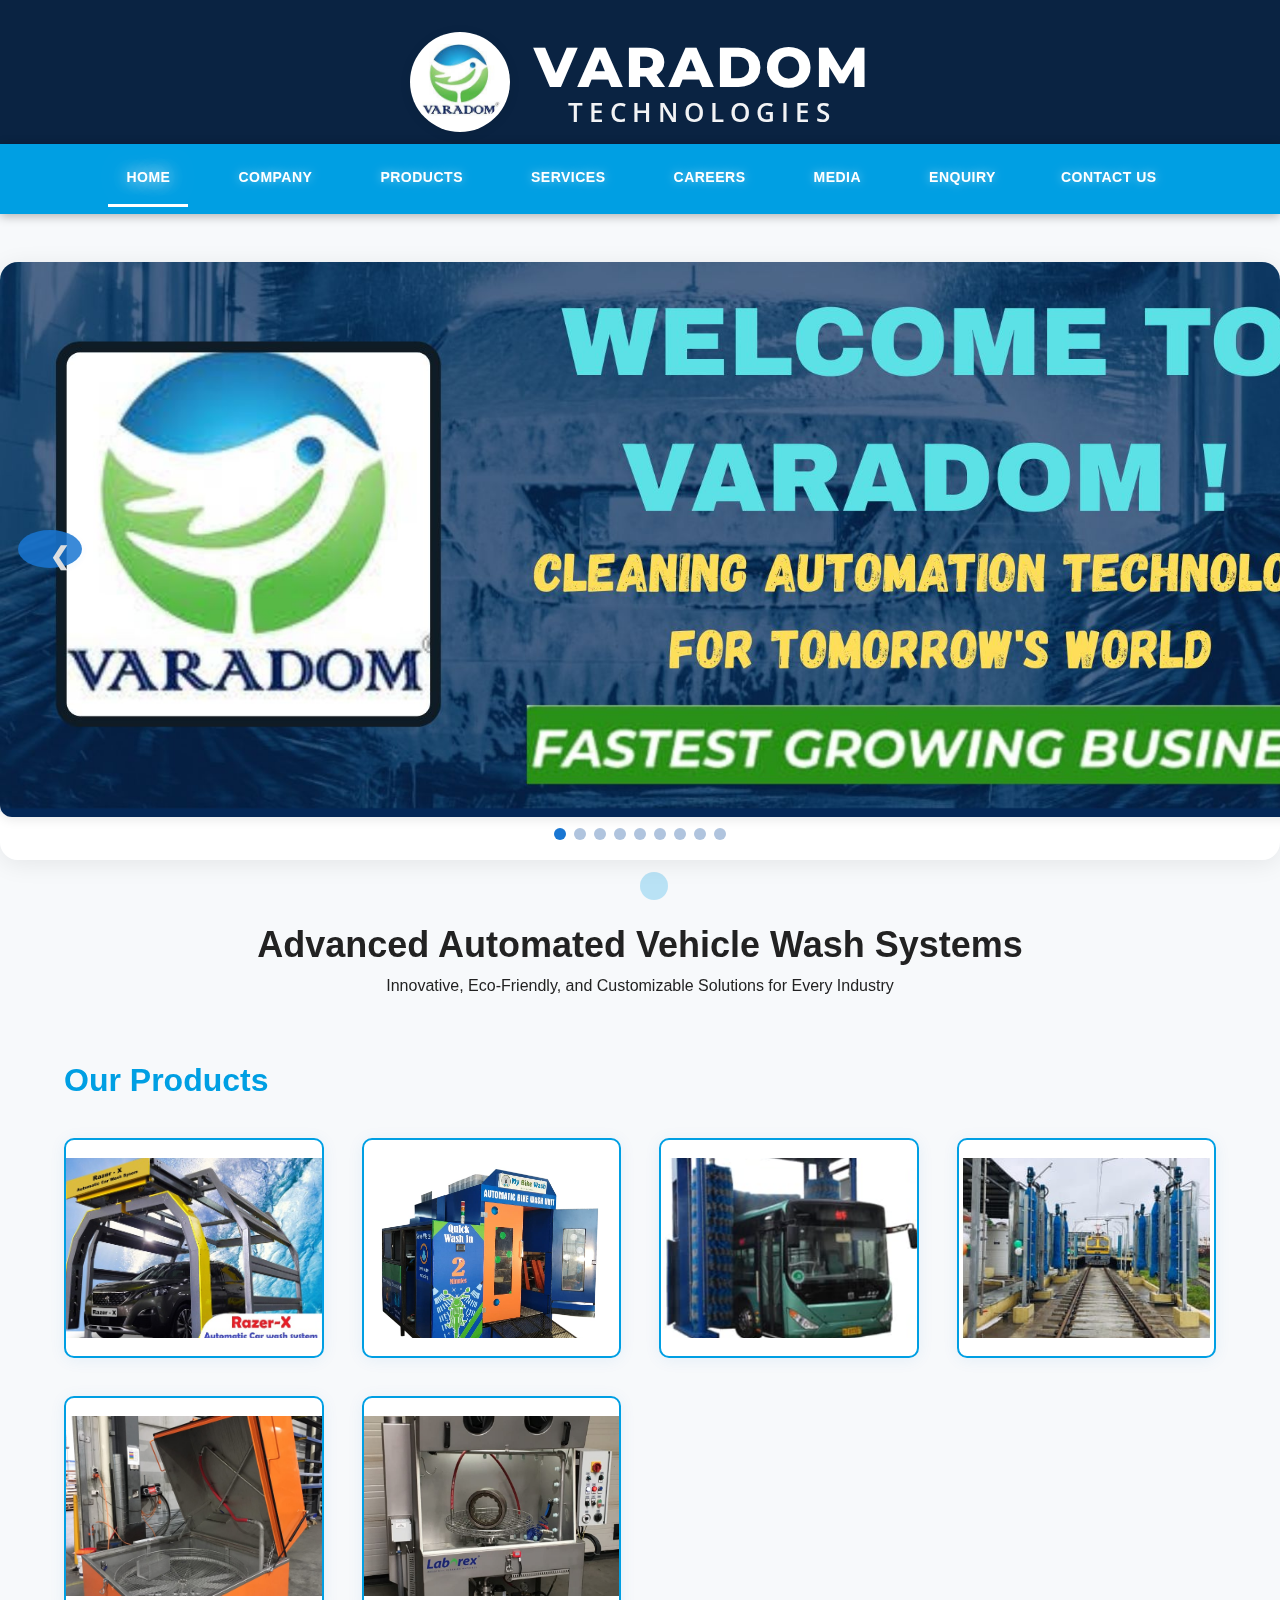
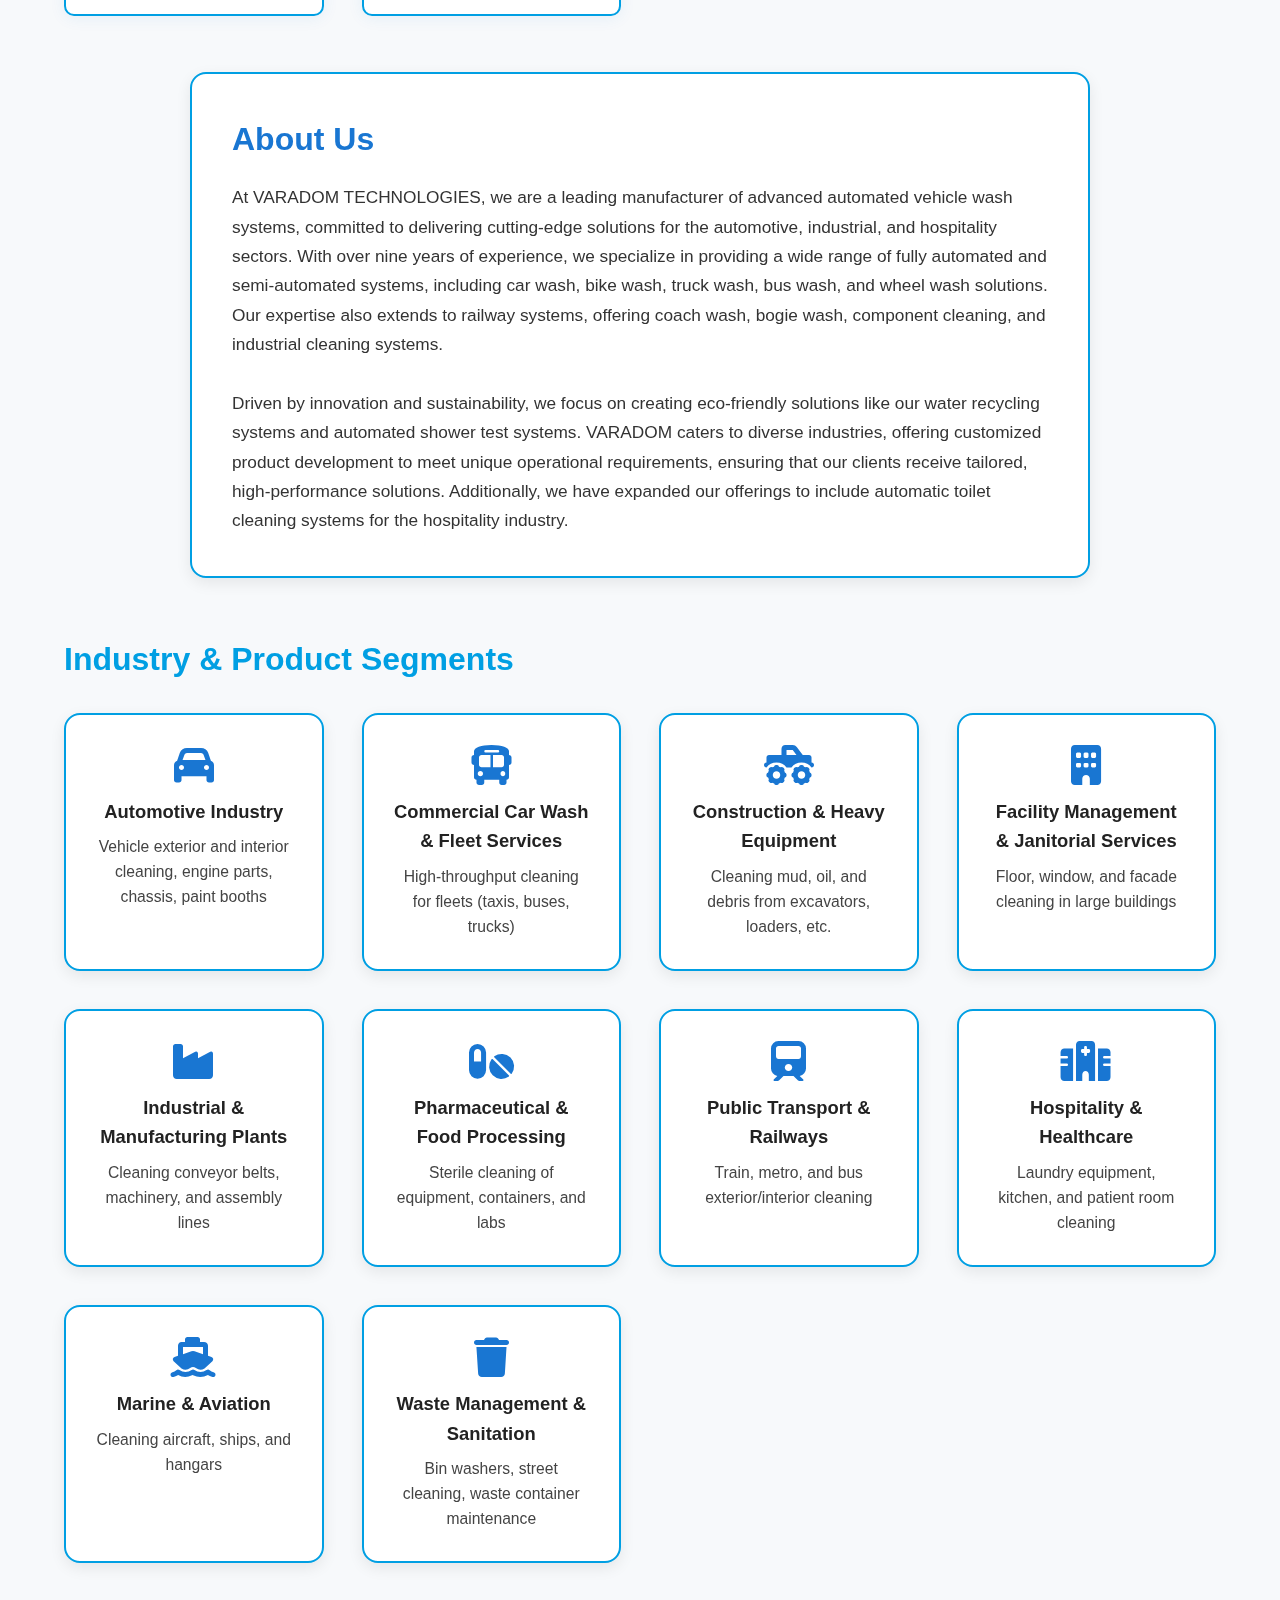
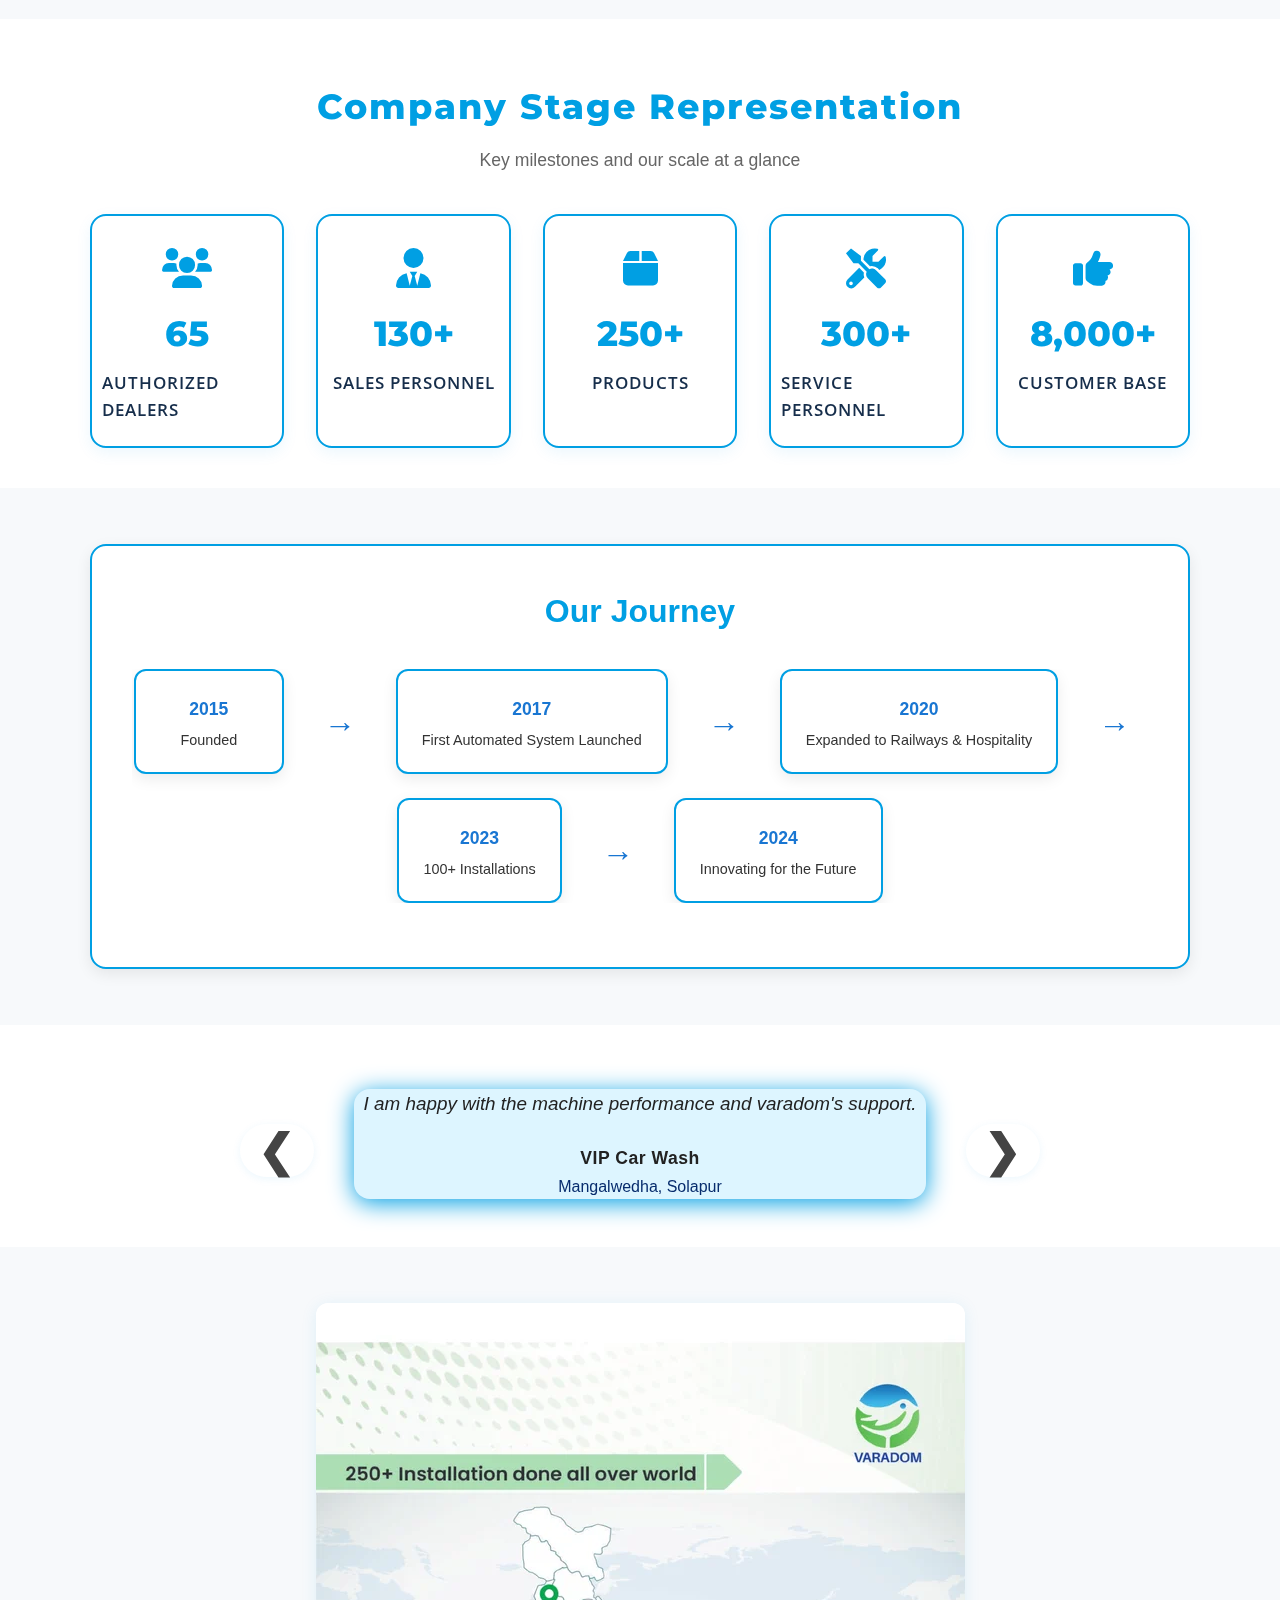
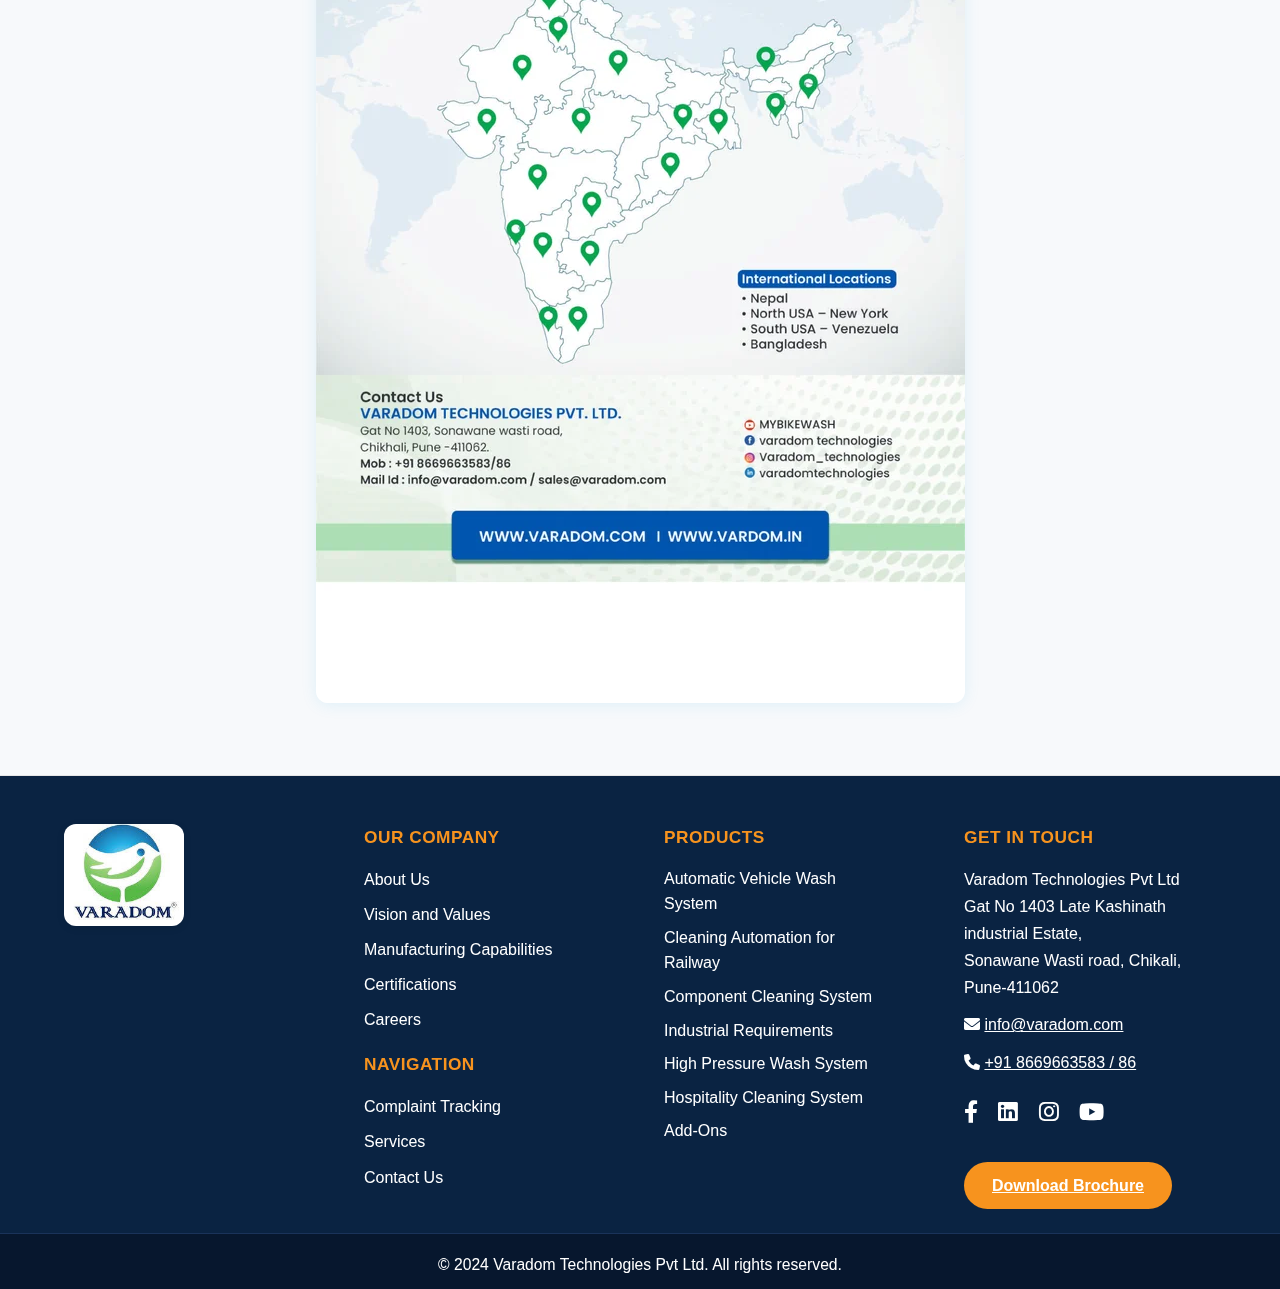
<file: index.html>
<!DOCTYPE html>
<html lang="en">
<head>
    <meta charset="UTF-8">
    <meta name="viewport" content="width=device-width, initial-scale=1.0">
    <title>Varadom Technologies - Automatic Vehicle Washing Solutions</title>
    <link rel="stylesheet" href="styles.css">
    <link rel="stylesheet" href="bubble.css">
    <link rel="stylesheet" href="https://cdnjs.cloudflare.com/ajax/libs/font-awesome/6.0.0/css/all.min.css">
    <!-- Add fonts for company name and navigation -->
    <link href="https://fonts.googleapis.com/css2?family=Montserrat:wght@700;800&family=Open+Sans:wght@600&family=Oswald:wght@600&display=swap" rel="stylesheet">
    <style>
        .product-card {
            position: relative;
            overflow: hidden;
            border: 2px solid #009fe3;
            border-radius: 10px;
            transition: transform 0.3s ease, box-shadow 0.3s ease, border-color 0.3s;
        }

        .product-card:hover {
            transform: translateY(-5px);
            box-shadow: 0 12px 32px rgba(0,0,0,0.2);
            border-color: #0a2342;
        }

        .about-card {
            background: #fff;
            padding: 40px;
            border: 2px solid #009fe3;
            border-radius: 16px;
            box-shadow: 0 5px 15px rgba(0,0,0,0.08);
            transition: transform 0.3s ease, box-shadow 0.3s ease, border-color 0.3s;
        }

        .about-card:hover {
            transform: translateY(-5px);
            box-shadow: 0 12px 32px rgba(0,0,0,0.2);
            border-color: #0a2342;
        }

        .segment-card {
            background: #fff;
            padding: 30px;
            text-align: center;
            border: 2px solid #009fe3;
            border-radius: 16px;
            box-shadow: 0 5px 15px rgba(0,0,0,0.08);
            transition: transform 0.3s ease, box-shadow 0.3s ease, border-color 0.3s;
        }

        .segment-card:hover {
            transform: translateY(-5px);
            box-shadow: 0 12px 32px rgba(0,0,0,0.2);
            border-color: #0a2342;
        }

        .journey-card {
            background: #fff;
            padding: 40px;
            border: 2px solid #009fe3;
            border-radius: 16px;
            box-shadow: 0 5px 15px rgba(0,0,0,0.08);
            transition: transform 0.3s ease, box-shadow 0.3s ease, border-color 0.3s;
        }

        .journey-card:hover {
            transform: translateY(-5px);
            box-shadow: 0 12px 32px rgba(0,0,0,0.2);
            border-color: #0a2342;
        }

        .stage-step-card {
            background: #fff;
            padding: 20px;
            border: 2px solid #009fe3;
            border-radius: 12px;
            box-shadow: 0 5px 15px rgba(0,0,0,0.08);
            transition: transform 0.3s ease, box-shadow 0.3s ease, border-color 0.3s;
        }

        .stage-step-card:hover {
            transform: translateY(-5px);
            box-shadow: 0 12px 32px rgba(0,0,0,0.2);
            border-color: #0a2342;
        }

        /* Responsive Styles */
        @media screen and (max-width: 1200px) {
            .container {
                padding: 0 20px;
            }
            
            .products-grid {
                grid-template-columns: repeat(3, 1fr);
                gap: 20px;
            }

            .segments-grid {
                grid-template-columns: repeat(3, 1fr);
                gap: 20px;
            }
        }

        @media screen and (max-width: 992px) {
            .products-grid {
                grid-template-columns: repeat(2, 1fr);
            }

            .segments-grid {
                grid-template-columns: repeat(2, 1fr);
            }

            .footer-container {
                grid-template-columns: repeat(2, 1fr);
                gap: 30px;
            }

            .stages-flowchart {
                flex-wrap: wrap;
                justify-content: center;
            }

            .stage-step-card {
                margin: 10px;
            }

            .stage-arrow {
                display: none;
            }
        }

        @media screen and (max-width: 768px) {
            .nav-links {
                display: none;
                position: absolute;
                top: 100%;
                left: 0;
                width: 100%;
                background: #fff;
                flex-direction: column;
                padding: 20px;
                box-shadow: 0 2px 5px rgba(0,0,0,0.1);
            }

            .nav-links.active {
                display: flex;
            }

            .nav-links li {
                margin: 10px 0;
            }

            .mobile-menu-btn {
                display: block;
            }

            .hero-tagline {
                font-size: 24px;
            }

            .hero-subtag {
                font-size: 16px;
            }

            .about-card, .journey-card {
                padding: 20px;
            }

            .footer-container {
                grid-template-columns: 1fr;
                text-align: center;
            }

            .footer-social {
                justify-content: center;
            }

            .company-name .varadom {
                font-size: 2.4rem;
            }
            .company-name .technologies {
                font-size: 1.2rem;
            }
        }

        @media screen and (max-width: 576px) {
            .products-grid {
                grid-template-columns: 1fr;
            }

            .segments-grid {
                grid-template-columns: 1fr;
            }

            .hero-carousel-container {
                height: 300px;
            }

            .carousel-slide img {
                height: 300px;
            }

            .testimonial-content {
                padding: 20px;
            }

            .testimonial-text {
                font-size: 16px;
            }

            .company-name .varadom {
                font-size: 2rem;
            }
            .company-name .technologies {
                font-size: 1rem;
            }
        }

        /* Mobile Menu Button */
        .mobile-menu-btn {
            display: none;
            background: none;
            border: none;
            font-size: 24px;
            color: #fff;
            cursor: pointer;
            padding: 10px;
        }

        /* Responsive Navigation */
        .nav-center {
            position: relative;
        }

        /* Responsive Images */
        img {
            max-width: 100%;
            height: auto;
        }

        /* Responsive Typography */
        h1 {
            font-size: clamp(24px, 5vw, 36px);
        }

        h2 {
            font-size: clamp(20px, 4vw, 28px);
        }

        h3 {
            font-size: clamp(18px, 3vw, 24px);
        }

        p {
            font-size: clamp(14px, 2vw, 16px);
        }

        /* Main Navigation - Updated for all pages */
        .main-nav.ats-style {
            background: #009fe3;
            padding: 0;
            position: relative;
            z-index: 1000;
            box-shadow: 0 2px 10px rgba(0,0,0,0.3);
        }

        .nav-links {
            display: flex;
            justify-content: center;
            align-items: center;
            list-style: none;
            margin: 0;
            padding: 0;
            width: 100%;
            max-width: 1200px;
        }

        .nav-links li {
            margin: 0;
            padding: 0;
            white-space: nowrap;
        }

        .nav-links li a {
            display: block;
            color: #ffffff;
            text-decoration: none;
            padding: 15px 18px;
            font-size: 14px;
            font-weight: 700;
            transition: all 0.3s ease;
            border-bottom: 3px solid transparent;
            text-shadow: 0 0 10px rgba(255,255,255,0.5);
            text-transform: uppercase;
            letter-spacing: 0.5px;
        }

        .nav-links li a:hover {
            color: #ffffff;
            text-shadow: 0 0 15px rgba(255,255,255,0.8), 
                         0 0 25px rgba(255,255,255,0.6),
                         0 0 35px rgba(255,255,255,0.4);
            border-bottom: 3px solid #ffffff;
        }

        .nav-links li a.active {
            color: #ffffff;
            text-shadow: 0 0 15px rgba(255,255,255,0.8), 
                         0 0 25px rgba(255,255,255,0.6),
                         0 0 35px rgba(255,255,255,0.4);
            border-bottom: 3px solid #ffffff;
        }

        /* Ensure Contact Us fits */
        .nav-links li a[href="contact.html"] {
            padding: 15px 15px;
        }

        /* Container adjustments */
        .main-nav.ats-style .container {
            max-width: 1200px;
            margin: 0 auto;
            padding: 0;
            display: flex;
            justify-content: center;
        }

        @media (max-width: 1200px) {
            .nav-links li a {
                padding: 15px 12px;
                font-size: 13px;
            }
        }

        @media (max-width: 768px) {
            .nav-links li a {
                font-size: 14px;
                padding: 12px 10px;
            }
        }

        /* Header and Navigation Styles */
        .header-center-row {
            display: flex;
            flex-direction: row;
            align-items: center;
            justify-content: center;
            background: #0a2342;
            padding: 32px 0 12px 0;
        }
        
        /* Logo Circle Styles */
        .logo-circle {
            width: 100px;
            height: 100px;
            border-radius: 50%;
            overflow: hidden;
            background: #fff;
            display: flex;
            align-items: center;
            justify-content: center;
            margin-right: 24px;
        }

        .logo-circle img {
            width: 90%;
            height: 90%;
            object-fit: contain;
        }

        .company-name {
            display: flex;
            flex-direction: column;
            align-items: center;
            justify-content: center;
            line-height: 1;
            text-align: center;
        }

        .company-name .varadom {
            font-family: 'Montserrat', sans-serif;
            font-size: 3.5rem;
            font-weight: 800;
            color: #fff;
            letter-spacing: 3px;
            margin-bottom: 5px;
        }

        .company-name .technologies {
            font-family: 'Open Sans', sans-serif;
            font-size: 1.6rem;
            font-weight: 600;
            color: #fff;
            letter-spacing: 6px;
            opacity: 0.95;
        }

        @media (max-width: 768px) {
            .header-center-row {
                padding: 24px 0 8px 0;
            }
            
            .logo-circle {
                width: 70px;
                height: 70px;
                margin-right: 16px;
            }

            .company-name .varadom {
                font-size: 2.4rem;
            }
            .company-name .technologies {
                font-size: 1.2rem;
            }
        }

        @media (max-width: 480px) {
            .header-center-row {
                padding: 20px 0 8px 0;
            }
            
            .logo-circle {
                width: 60px;
                height: 60px;
                margin-right: 12px;
            }

            .company-name .varadom {
                font-size: 2rem;
            }
            .company-name .technologies {
                font-size: 1rem;
            }
        }

        /* Main Navigation Styles */
        .main-nav.ats-style {
            background: #009fe3;
            padding: 0;
            position: relative;
            z-index: 1000;
            box-shadow: 0 2px 10px rgba(0,0,0,0.3);
        }

        .nav-links {
            display: flex;
            justify-content: center;
            align-items: center;
            list-style: none;
            margin: 0;
            padding: 0;
            width: 100%;
            max-width: 1200px;
        }

        .nav-links li {
            margin: 0;
            padding: 0;
            white-space: nowrap;
        }

        .nav-links li a {
            display: block;
            color: #ffffff;
            text-decoration: none;
            padding: 15px 18px;
            font-size: 14px;
            font-weight: 700;
            transition: all 0.3s ease;
            border-bottom: 3px solid transparent;
            text-shadow: 0 0 10px rgba(255,255,255,0.5);
            text-transform: uppercase;
            letter-spacing: 0.5px;
        }

        .nav-links li a:hover {
            color: #ffffff;
            text-shadow: 0 0 15px rgba(255,255,255,0.8), 
                         0 0 25px rgba(255,255,255,0.6),
                         0 0 35px rgba(255,255,255,0.4);
            border-bottom: 3px solid #ffffff;
        }

        .nav-links li a.active {
            color: #ffffff;
            text-shadow: 0 0 15px rgba(255,255,255,0.8), 
                         0 0 25px rgba(255,255,255,0.6),
                         0 0 35px rgba(255,255,255,0.4);
            border-bottom: 3px solid #ffffff;
        }

        @media (max-width: 1200px) {
            .nav-links li a {
                padding: 15px 12px;
                font-size: 13px;
            }
        }

        @media (max-width: 768px) {
            .nav-links li a {
                padding: 12px 10px;
                font-size: 12px;
            }
        }

        .company-stats-section {
            background: #fff;
            color: #0a2342;
            padding: 60px 0 40px 0;
        }
        .company-stats-section .section-title {
            text-align: center;
            margin-bottom: 40px;
        }
        .company-stats-section .section-title h2 {
            color: #009fe3;
            font-family: 'Montserrat', sans-serif;
            font-weight: 800;
            font-size: 2.2rem;
            letter-spacing: 2px;
            margin-bottom: 10px;
        }
        .company-stats-section .section-title p {
            color: #666;
            font-size: 1.1rem;
            margin: 0 auto 0 auto;
            max-width: 600px;
        }
        .company-stats-grid {
            display: flex;
            justify-content: center;
            align-items: stretch;
            gap: 32px;
            flex-wrap: wrap;
            max-width: 1100px;
            margin: 0 auto;
        }
        .company-stat-card {
            flex: 1 1 180px;
            min-width: 160px;
            max-width: 220px;
            background: #ffffff;
            padding: 32px 10px 22px 10px;
            border-radius: 16px;
            display: flex;
            flex-direction: column;
            align-items: center;
            box-shadow: 0 5px 15px rgba(0,159,227,0.08);
            border: 2px solid #009fe3;
            transition: transform 0.3s, box-shadow 0.3s;
        }
        .company-stat-card:hover {
            transform: translateY(-5px);
            box-shadow: 0 12px 32px rgba(0,159,227,0.15);
            border-color: #0a2342;
        }
        .company-stat-card i {
            font-size: 2.5rem;
            margin-bottom: 18px;
            color: #009fe3;
        }
        .stat-number {
            font-size: 2.2rem;
            font-weight: 800;
            margin-bottom: 8px;
            font-family: 'Montserrat', sans-serif;
            color: #009fe3;
        }
        .stat-label {
            font-size: 1.05rem;
            font-weight: 600;
            letter-spacing: 1px;
            opacity: 0.95;
            font-family: 'Open Sans', sans-serif;
            color: #0a2342;
        }
        @media (max-width: 900px) {
            .company-stats-grid {
                gap: 20px;
            }
            .company-stat-card {
                min-width: 140px;
                padding: 20px 5px 15px 5px;
            }
            .stat-number {
                font-size: 1.5rem;
            }
        }
        @media (max-width: 600px) {
            .company-stats-grid {
                flex-direction: column;
                gap: 18px;
            }
            .company-stat-card {
                min-width: 0;
                max-width: 100%;
                padding: 18px 0 12px 0;
            }
        }

        @keyframes testimonialFadeIn {
            0% { opacity: 0; transform: scale(0.96); }
            100% { opacity: 1; transform: scale(1); }
        }
        .testimonial-content.animated {
            animation: testimonialFadeIn 0.7s cubic-bezier(.4,2,.6,1);
            box-shadow: 0 4px 24px  #009fe3;;
            border-radius: 16px;
            background:  #ddf5ff;
            transition: box-shadow 0.3s;
        }
    </style>
</head>
<body>
    <!-- Animation Container -->
    <div class="bubble-container">
        <!-- Water Droplets -->
        <div class="water-droplet"></div>
        <div class="water-droplet"></div>
        <div class="water-droplet"></div>
        <div class="water-droplet"></div>
        <div class="water-droplet"></div>
        <div class="water-droplet"></div>
        
        <!-- Bubbles -->
        <div class="bubble"></div>
        <div class="bubble"></div>
        <div class="bubble"></div>
        <div class="bubble"></div>
        <div class="bubble"></div>
        <div class="bubble"></div>
        <div class="bubble"></div>
    </div>

    <!-- Header Centered Brand Row -->
    <div class="header-center-row">
        <div class="logo-circle">
            <img src="logo.jpeg" alt="Varadom Technologies Logo" class="main-logo">
        </div>
        <div class="company-name">
            <span class="varadom">VARADOM</span>
            <span class="technologies">TECHNOLOGIES</span>
        </div>
    </div>

    <!-- Blue Navbar Section -->
    <nav class="main-nav ats-style">
        <div class="container nav-center">
            <ul class="nav-links">
                <li><a href="index.html" class="active">Home</a></li>
                <li><a href="about.html">Company</a></li>
                <li><a href="products.html">Products</a></li>
                <li><a href="services.html">Services</a></li>
                <li><a href="careers.html">Careers</a></li>
                <li><a href="media.html">Media</a></li>
                <li><a href="enquiry.html">Enquiry</a></li>
                <li><a href="contact.html">Contact Us</a></li>
            </ul>
        </div>
    </nav>
    <div class="navbar-dropdown-space"></div>

    <!-- HERO CAROUSEL -->
    <div class="hero-carousel-container">
        <div class="hero-carousel" id="heroCarousel">
            <div class="carousel-slide active"><img src="Carousel-1.jpg" alt="Machine 1"></div>
            <div class="carousel-slide"><img src="Carousel-2.jpg" alt="Machine 2"></div>
            <div class="carousel-slide"><img src="Carousel-3.jpg" alt="Machine 3"></div>
            <div class="carousel-slide"><img src="Carousel-4.jpg" alt="Machine 4"></div>
            <div class="carousel-slide"><img src="Carousel-5.jpg" alt="Machine 5"></div>
            <div class="carousel-slide"><img src="Carousel-6.jpg" alt="Machine 6"></div>
            <div class="carousel-slide"><img src="Carousel-7.jpg" alt="Machine 7"></div>
            <div class="carousel-slide"><img src="Carousel-8.jpg" alt="Machine 8"></div>
             <div class="carousel-slide"><img src="Carousel-9.jpg" alt="Machine 9"></div>
            <button class="carousel-btn prev" onclick="moveCarousel(-1)">&#10094;</button>
            <button class="carousel-btn next" onclick="moveCarousel(1)">&#10095;</button>
        </div>
        <div class="carousel-dots" id="carouselDots"></div>
    </div>

    <!-- Tagline below carousel -->
    <div class="hero-tagline-section">
        <h1 class="hero-tagline">Advanced Automated Vehicle Wash Systems</h1>
        <p class="hero-subtag">Innovative, Eco-Friendly, and Customizable Solutions for Every Industry</p>
    </div>

    <!-- PRODUCT IMAGES GRID -->
    <section class="products-showcase">
        <div class="container">
            <h2>Our Products</h2>
            <div class="products-grid">
                <!-- Example Product Card -->
                <div class="product-card">
                    <img src="Car Wash Home Page.jpeg" alt="Product 1">
                    <div class="product-overlay">
                        <h3>Automatic Car Wash</h3>
                        <a href="#" class="product-link">Learn More</a>
                    </div>
                </div>
                <div class="product-card">
                    <img src="Bike Wash Home Page.jpeg" alt="Product 2">
                    <div class="product-overlay">
                        <h3>Automatic Bike Wash</h3>
                        <a href="#" class="product-link">Learn More</a>
                    </div>
                </div>
                <div class="product-card">
                    <img src="Truck Wash Home Page.png" alt="Product 3">
                    <div class="product-overlay">
                        <h3>Truck & Bus Wash</h3>
                        <a href="#" class="product-link">Learn More</a>
                    </div>
                </div>
                <div class="product-card">
                    <img src="Train Wash Home Page.jpeg" alt="Product 4">
                    <div class="product-overlay">
                        <h3>Railway Coach Wash</h3>
                        <a href="#" class="product-link">Learn More</a>
                    </div>
                </div>
                <div class="product-card">
                    <img src="Component Cleaning Home Page.jpeg" alt="Product 5">
                    <div class="product-overlay">
                        <h3>Component Cleaning</h3>
                        <a href="#" class="product-link">Learn More</a>
                    </div>
                </div>
                <div class="product-card">
                    <img src="Industrial Bearing Cleaning Home Page.jpeg" alt="Product 6">
                    <div class="product-overlay">
                        <h3>Industrial Cleaning</h3>
                        <a href="#" class="product-link">Learn More</a>
                    </div>
                </div>
            </div>
        </div>
    </section>

    <!-- ABOUT US SECTION -->
    <section class="about-main spaced-section">
        <div class="container">
            <div class="about-card">
                <h2>About Us</h2>
                <p class="about-text">
                    At VARADOM TECHNOLOGIES, we are a leading manufacturer of advanced automated vehicle wash systems, committed to delivering cutting-edge solutions for the automotive, industrial, and hospitality sectors. With over nine years of experience, we specialize in providing a wide range of fully automated and semi-automated systems, including car wash, bike wash, truck wash, bus wash, and wheel wash solutions. Our expertise also extends to railway systems, offering coach wash, bogie wash, component cleaning, and industrial cleaning systems.<br><br>
                    Driven by innovation and sustainability, we focus on creating eco-friendly solutions like our water recycling systems and automated shower test systems. VARADOM caters to diverse industries, offering customized product development to meet unique operational requirements, ensuring that our clients receive tailored, high-performance solutions. Additionally, we have expanded our offerings to include automatic toilet cleaning systems for the hospitality industry.
                </p>
            </div>
        </div>
    </section>

    <!-- INDUSTRY / PRODUCT SEGMENTS -->
    <section class="industry-segments">
        <div class="container">
            <h2>Industry & Product Segments</h2>
            <div class="segments-grid">
                <div class="segment-card"><i class="fas fa-car"></i><h3>Automotive Industry</h3><p>Vehicle exterior and interior cleaning, engine parts, chassis, paint booths</p></div>
                <div class="segment-card"><i class="fas fa-bus"></i><h3>Commercial Car Wash & Fleet Services</h3><p>High-throughput cleaning for fleets (taxis, buses, trucks)</p></div>
                <div class="segment-card"><i class="fas fa-truck-monster"></i><h3>Construction & Heavy Equipment</h3><p>Cleaning mud, oil, and debris from excavators, loaders, etc.</p></div>
                <div class="segment-card"><i class="fas fa-building"></i><h3>Facility Management & Janitorial Services</h3><p>Floor, window, and facade cleaning in large buildings</p></div>
                <div class="segment-card"><i class="fas fa-industry"></i><h3>Industrial & Manufacturing Plants</h3><p>Cleaning conveyor belts, machinery, and assembly lines</p></div>
                <div class="segment-card"><i class="fas fa-pills"></i><h3>Pharmaceutical & Food Processing</h3><p>Sterile cleaning of equipment, containers, and labs</p></div>
                <div class="segment-card"><i class="fas fa-train"></i><h3>Public Transport & Railways</h3><p>Train, metro, and bus exterior/interior cleaning</p></div>
                <div class="segment-card"><i class="fas fa-hospital"></i><h3>Hospitality & Healthcare</h3><p>Laundry equipment, kitchen, and patient room cleaning</p></div>
                <div class="segment-card"><i class="fas fa-ship"></i><h3>Marine & Aviation</h3><p>Cleaning aircraft, ships, and hangars</p></div>
                <div class="segment-card"><i class="fas fa-trash"></i><h3>Waste Management & Sanitation</h3><p>Bin washers, street cleaning, waste container maintenance</p></div>
            </div>
        </div>
    </section>

    <!-- COMPANY STAGE REPRESENTATION (STATS) -->
    <section class="company-stats-section themed-section">
        <div class="container">
            <div class="section-title">
                <h2>Company Stage Representation</h2>
                <p>Key milestones and our scale at a glance</p>
            </div>
            <div class="company-stats-grid">
                <div class="company-stat-card">
                    <i class="fas fa-users"></i>
                    <div class="stat-number">65</div>
                    <div class="stat-label">AUTHORIZED DEALERS</div>
                </div>
                <div class="company-stat-card">
                    <i class="fas fa-user-tie"></i>
                    <div class="stat-number">130+</div>
                    <div class="stat-label">SALES PERSONNEL</div>
                </div>
                <div class="company-stat-card">
                    <i class="fas fa-box"></i>
                    <div class="stat-number">250+</div>
                    <div class="stat-label">PRODUCTS</div>
                </div>
                <div class="company-stat-card">
                    <i class="fas fa-tools"></i>
                    <div class="stat-number">300+</div>
                    <div class="stat-label">SERVICE PERSONNEL</div>
                </div>
                <div class="company-stat-card">
                    <i class="fas fa-thumbs-up"></i>
                    <div class="stat-number">8,000+</div>
                    <div class="stat-label">CUSTOMER BASE</div>
                </div>
            </div>
        </div>
    </section>

    <!-- COMPANY STAGE REPRESENTATION -->
    <section class="company-stages spaced-section">
        <div class="container">
            <div class="journey-card">
                <h2>Our Journey</h2>
                <div class="stages-flowchart">
                    <div class="stage-step-card">
                        <span class="stage-year">2015</span>
                        <span class="stage-desc">Founded</span>
                    </div>
                    <span class="stage-arrow">&#8594;</span>
                    <div class="stage-step-card">
                        <span class="stage-year">2017</span>
                        <span class="stage-desc">First Automated System Launched</span>
                    </div>
                    <span class="stage-arrow">&#8594;</span>
                    <div class="stage-step-card">
                        <span class="stage-year">2020</span>
                        <span class="stage-desc">Expanded to Railways & Hospitality</span>
                    </div>
                    <span class="stage-arrow">&#8594;</span>
                    <div class="stage-step-card">
                        <span class="stage-year">2023</span>
                        <span class="stage-desc">100+ Installations</span>
                    </div>
                    <span class="stage-arrow">&#8594;</span>
                    <div class="stage-step-card">
                        <span class="stage-year">2024</span>
                        <span class="stage-desc">Innovating for the Future</span>
                    </div>
                </div>
            </div>
        </div>
    </section>

    <!-- CUSTOMER REVIEWS -->
    <section class="customer-reviews testimonial-style">
        <div class="container">
            <div class="testimonial-slider">
                <button class="testimonial-arrow left" onclick="moveTestimonial(-1)">&#10094;</button>
                <div class="testimonial-content" id="testimonialContent">
                    <div class="testimonial-text" id="testimonialText">“Excellent machine quality and after-sales support. Highly recommended!”</div>
                    <div class="testimonial-name" id="testimonialName">MR. AMIT SHARMA</div>
                    <div class="testimonial-role" id="testimonialRole">Owner, Sharma Motors</div>
                </div>
                <button class="testimonial-arrow right" onclick="moveTestimonial(1)">&#10095;</button>
                <!-- Add hidden testimonials for slider -->
                <div class="testimonial-data" style="display:none">
                    <div data-text="I am happy with the machine performance and varadom's support." data-name="VIP Car Wash" data-role="Mangalwedha, Solapur"></div>
                    <div data-text="The car wash machine is performing as expected, and I am pleased with its operation. It has been a valuable addition to my setup. Thank you!" data-name="F k Auto Service" data-role="Mangalore"></div>
                    <div data-text="The car wash machine installed at our showroom has been a great asset. With over 100 cars being washed daily, it's saving us a lot of time. Thank you for the excellent product!" data-name="Panchajanya Automobiles" data-role="Pune"></div>
                    <div data-text="The automatic truck wash and wheel wash systems are performing exceptionally well. They've greatly improved the efficiency of vehicle cleaning and maintenance. We're very pleased with the results. Thank you!" data-name="Indian Army" data-role="Shriganganagar"></div>
                    <div data-text="The leakage test and gauge test systems installed at Dahod Railway Rolling Stock work shop for leakage test functioning smoothly. They've significantly improved the testing process and provided accurate results. Thank you!" data-name="HSMLE" data-role="Indian Railway"></div>
                    <div data-text="कार वॉश मशीनमुळे आमच्या व्यवसायात चांगली वाढ झाली आहे. मशीनमुळे अधिक Customers Attract केले आहेत, आणि त्याचे देखील आमचे income वाढले आहे. व्यवसाय उत्कृष्ट Support साठी धन्यवाद!" data-name="Dharmatma Washing Center" data-role="Shevgaon Ahmednagar"></div>
                    <div data-text="The Maintenance service for our roller bearing machine at Tirupati Railway is progressing well. Varadom's Serviceman is maintaining the machine in excellent condition.Thank you!" data-name="Tirupati Railway" data-role=""></div>
                    <div data-text="It's been wonderful to collaborate with you! We're pleased with how the partnership is progressing, and we're confident that our combined efforts will lead to great success in the northern region. Looking forward to a fruitful future together!" data-name="Tritech Automotives" data-role="Delhi"></div>
                    <div data-text="The car wash machine has been a great addition to our business. We've noticed an increase in customers, and the machine itself has become an attraction. Thank you!" data-name="Magic Wash" data-role="Chhatrapati Sambhajinagar"></div>
                </div>
            </div>
        </div>
    </section>
    <div style="text-align:center; margin: 40px 0;">
        <img src="Installations.webp" alt="Installations Map" style="max-width:100%; height:auto; border-radius:12px; box-shadow:0 2px 16px rgba(0,159,227,0.10);">
    </div>

    <!-- Footer -->
    <footer class="main-footer">
        <div class="footer-container four-cols single-row-footer">
            <div class="footer-col logo-col">
                <img src="logo.jpeg" alt="Varadom Technologies Logo" class="footer-logo" style="width:120px; margin-bottom:18px;">
            </div>
            <div class="footer-col">
                <h3>OUR COMPANY</h3>
                <ul>
                    <li><a href="about.html">About Us</a></li>
                    <li><a href="#">Vision and Values</a></li>
                    <li><a href="#">Manufacturing Capabilities</a></li>
                    <li><a href="#">Certifications</a></li>
                    <li><a href="careers.html">Careers</a></li>
                </ul>
                <h3>NAVIGATION</h3>
                <ul>
                    <li><a href="#">Complaint Tracking</a></li>
                    <li><a href="services.html">Services</a></li>
                    <li><a href="contact.html">Contact Us</a></li>
                </ul>
            </div>
            <div class="footer-col">
                <h3>PRODUCTS</h3>
                <ul>
                    <li>Automatic Vehicle Wash System</li>
                    <li>Cleaning Automation for Railway</li>
                    <li>Component Cleaning System</li>
                    <li>Industrial Requirements</li>
                    <li>High Pressure Wash System</li>
                    <li>Hospitality Cleaning System</li>
                    <li>Add-Ons</li>
                </ul>
            </div>
            <div class="footer-col">
                <h3>GET IN TOUCH</h3>
                <p>Varadom Technologies Pvt Ltd<br>Gat No 1403 Late Kashinath industrial Estate,<br>Sonawane Wasti road, Chikali, Pune-411062</p>
                <p><i class="fas fa-envelope"></i> <a href="mailto:info@varadom.com">info@varadom.com</a></p>
                <p><i class="fas fa-phone"></i> <a href="tel:+918669663583">+91 8669663583 / 86</a></p>
                <div class="footer-social">
                    <a href="https://www.facebook.com/share/1BizA1HPNV/" class="text-white"><i class="fab fa-facebook-f"></i></a>
                    <a href="https://www.linkedin.com/company/varadomtechnologies/" class="text-white"><i class="fab fa-linkedin"></i></a>
                    <a href="https://www.instagram.com/varadom_technologies_pvt_ltd?igsh=bTE5cTM5MmxyejR2" class="text-white"><i class="fab fa-instagram"></i></a>
                    <a href="https://www.youtube.com/@Varadom_Technologies_Pvt_Ltd" class="text-white"><i class="fab fa-youtube"></i></a>
                </div>
                <a href="#" class="footer-brochure-btn">Download Brochure</a>
            </div>
        </div>
        <div class="footer-bottom">
            <p>&copy; 2024 Varadom Technologies Pvt Ltd. All rights reserved.</p>
        </div>
    </footer>

    <script src="script.js"></script>
    <script>
        // Mobile Menu Toggle
        function toggleMobileMenu() {
            const navLinks = document.querySelector('.nav-links');
            navLinks.classList.toggle('active');
        }

        // Close mobile menu when clicking outside
        document.addEventListener('click', function(event) {
            const navLinks = document.querySelector('.nav-links');
            const mobileMenuBtn = document.querySelector('.mobile-menu-btn');
            
            if (!navLinks.contains(event.target) && !mobileMenuBtn.contains(event.target)) {
                navLinks.classList.remove('active');
            }
        });

        // Close mobile menu when window is resized
        window.addEventListener('resize', function() {
            if (window.innerWidth > 768) {
                document.querySelector('.nav-links').classList.remove('active');
            }
        });

        // Add animation to testimonial-content on change
        const testimonialContent = document.getElementById('testimonialContent');
        function animateTestimonial() {
            testimonialContent.classList.remove('animated');
            void testimonialContent.offsetWidth; // trigger reflow
            testimonialContent.classList.add('animated');
        }
        // Patch moveTestimonial to call animateTestimonial
        const origMoveTestimonial = window.moveTestimonial;
        window.moveTestimonial = function(dir) {
            origMoveTestimonial(dir);
            animateTestimonial();
        }
        // Initial animation
        animateTestimonial();
    </script>
</body>
</html>
</file>
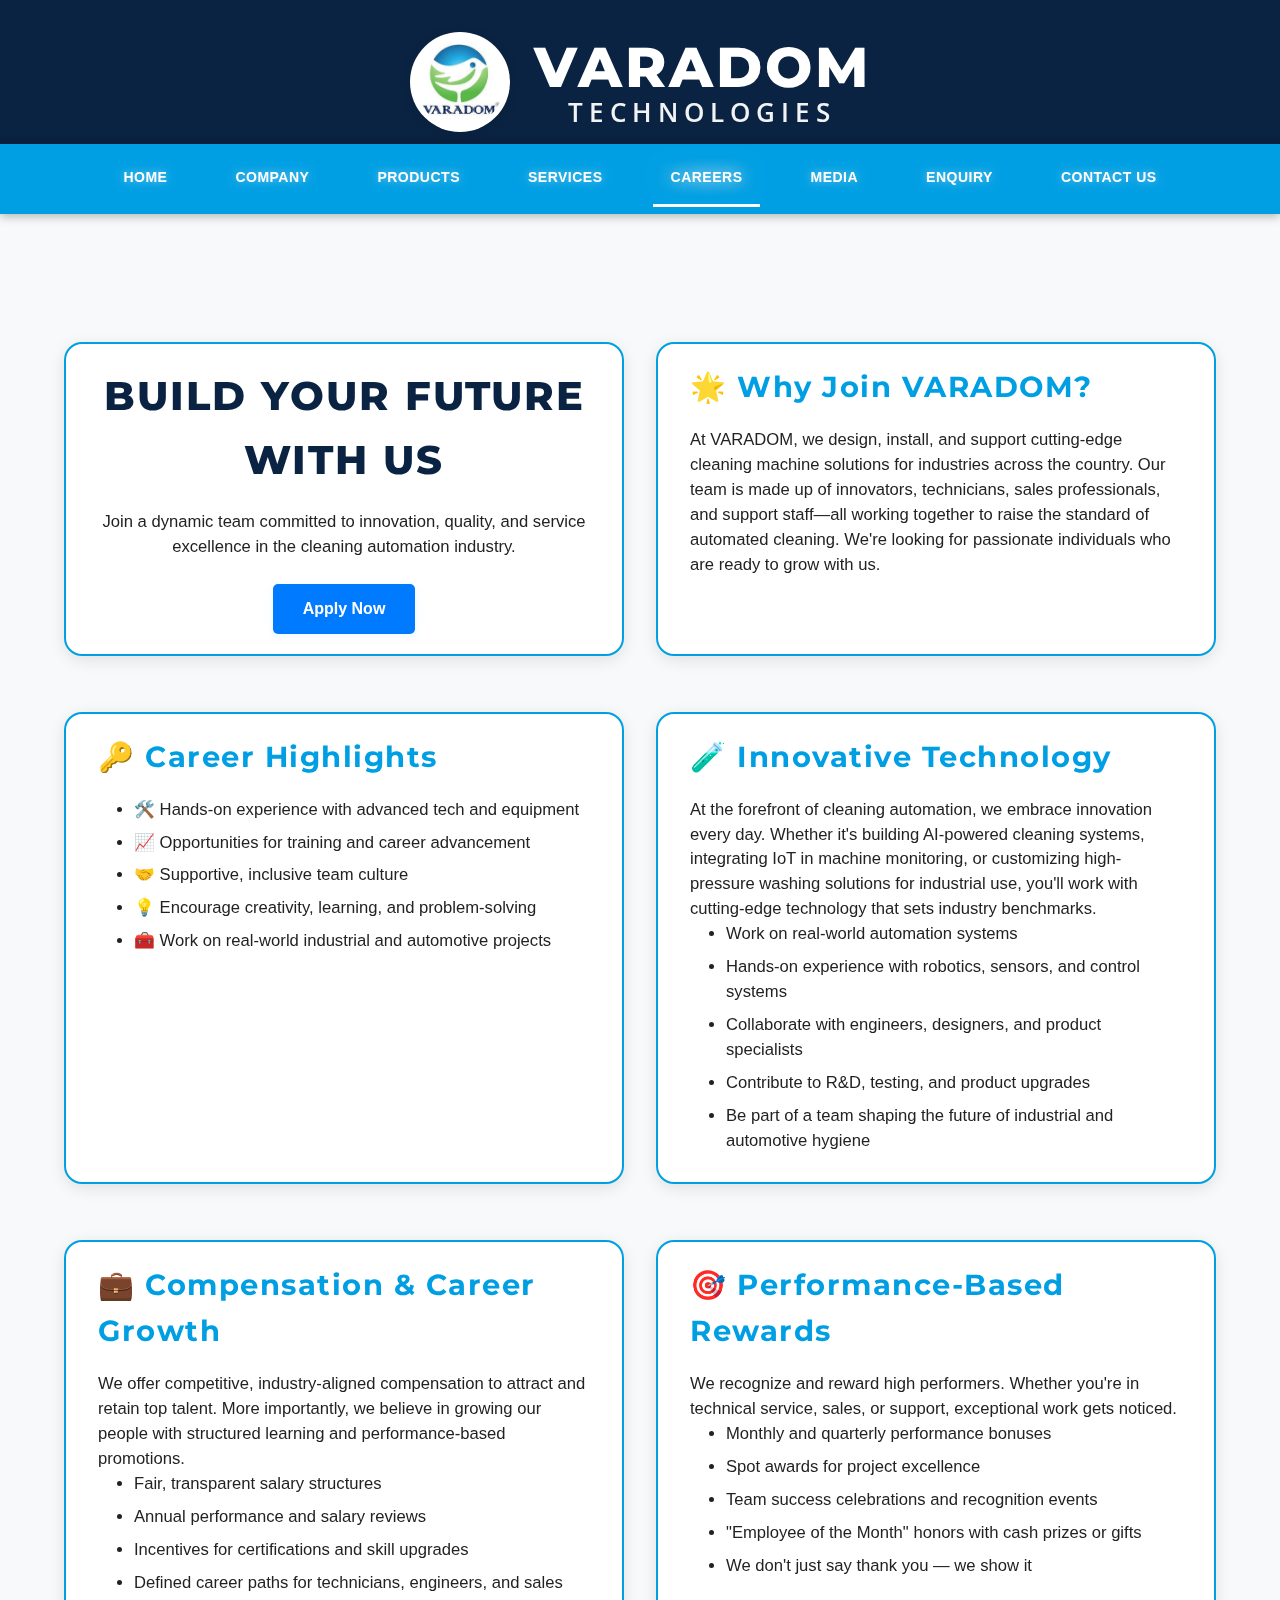
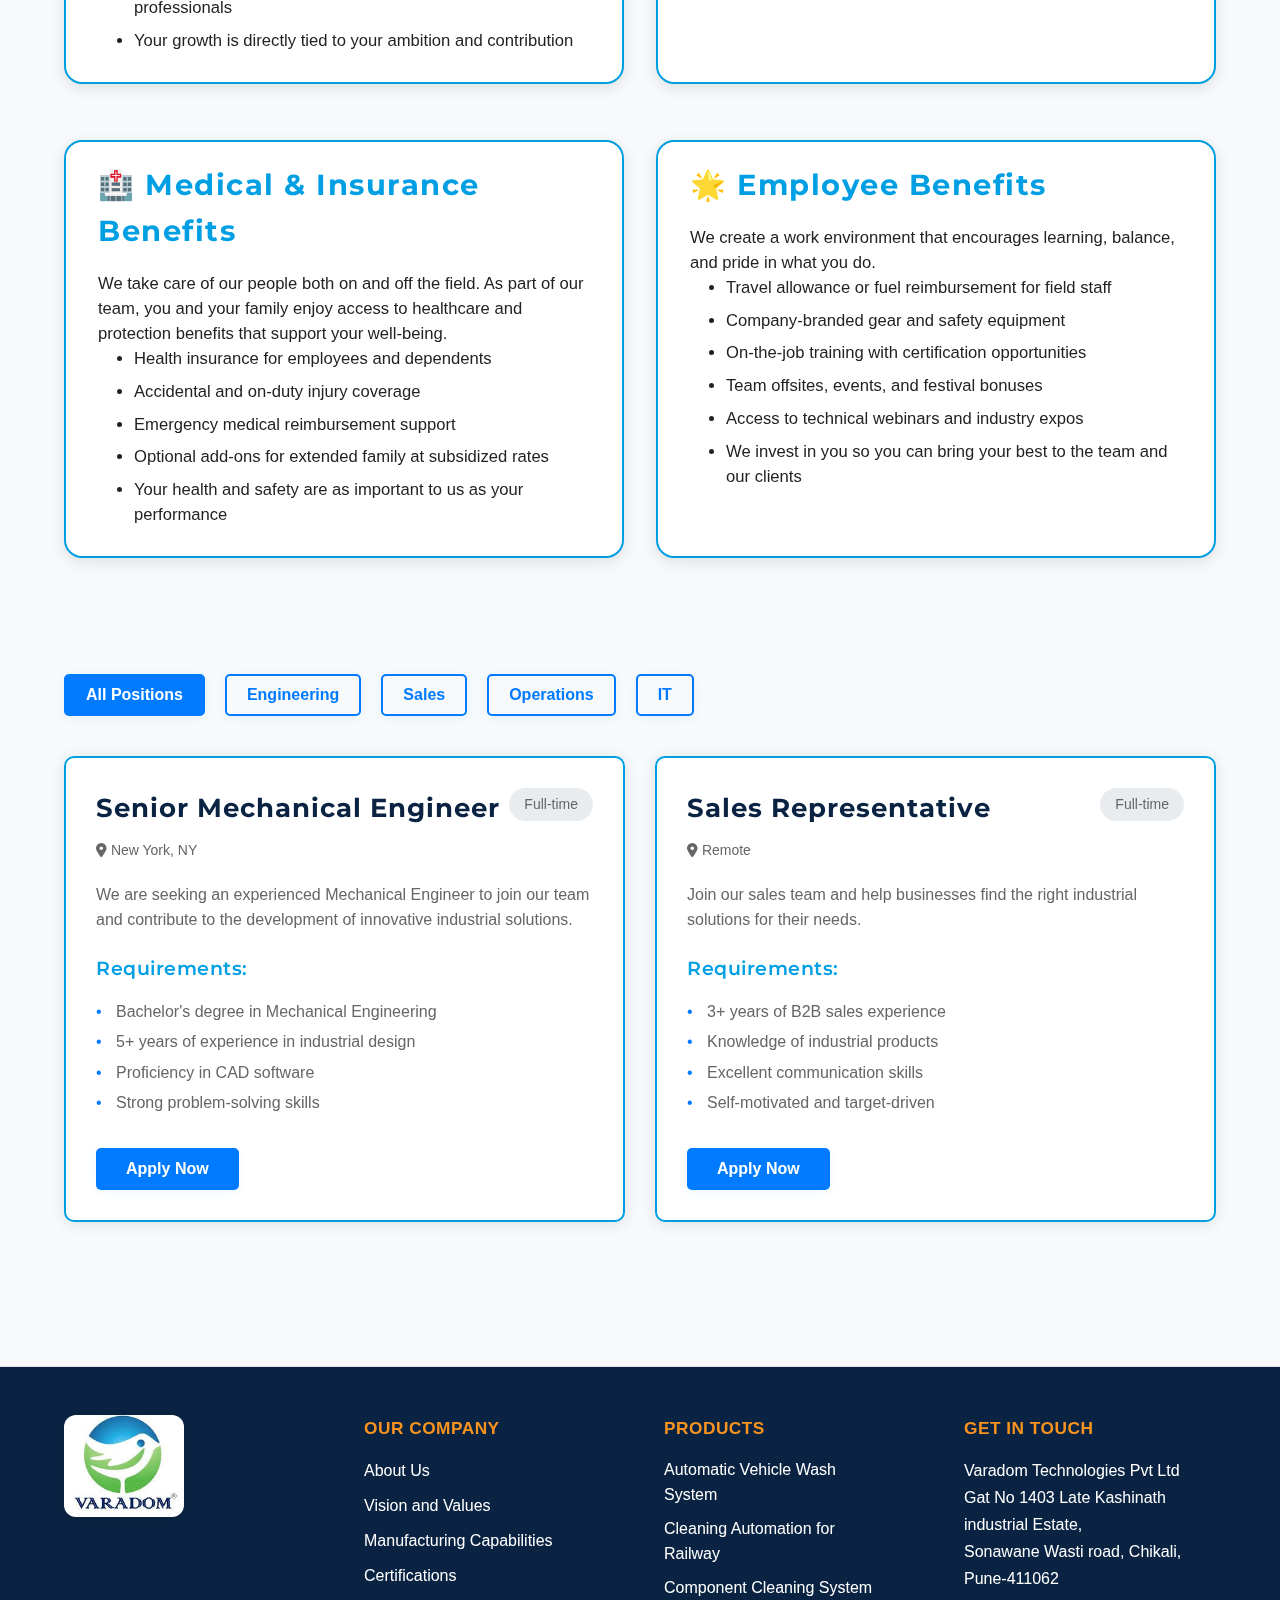
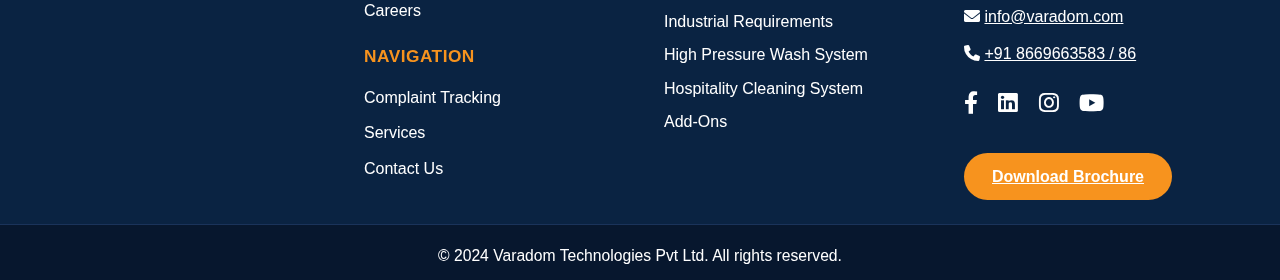
<file: careers.html>
<!DOCTYPE html>
<html lang="en">
<head>
    <meta charset="UTF-8">
    <meta name="viewport" content="width=device-width, initial-scale=1.0">
    <title>Careers - Varadom Technologies</title>
    <link rel="stylesheet" href="styles.css">
    <link rel="stylesheet" href="bubble.css">
    <link rel="stylesheet" href="https://cdnjs.cloudflare.com/ajax/libs/font-awesome/6.0.0/css/all.min.css">
    <!-- Add fonts for company name -->
    <link href="https://fonts.googleapis.com/css2?family=Montserrat:wght@700;800&family=Open+Sans:wght@600&display=swap" rel="stylesheet">
    <style>
        /* Header and Navigation Styles */
        .header-center-row {
            display: flex;
            flex-direction: row;
            align-items: center;
            justify-content: center;
            background: #0a2342;
            padding: 32px 0 12px 0;
        }
        
        /* Logo Circle Styles */
        .logo-circle {
            width: 100px;
            height: 100px;
            border-radius: 50%;
            overflow: hidden;
            background: #fff;
            display: flex;
            align-items: center;
            justify-content: center;
            margin-right: 24px;
        }

        .logo-circle img {
            width: 90%;
            height: 90%;
            object-fit: contain;
        }

        .company-name {
            display: flex;
            flex-direction: column;
            align-items: center;
            justify-content: center;
            line-height: 1;
            text-align: center;
        }

        .company-name .varadom {
            font-family: 'Montserrat', sans-serif;
            font-size: 3.5rem;
            font-weight: 800;
            color: #fff;
            letter-spacing: 3px;
            margin-bottom: 5px;
        }

        .company-name .technologies {
            font-family: 'Open Sans', sans-serif;
            font-size: 1.6rem;
            font-weight: 600;
            color: #fff;
            letter-spacing: 6px;
            opacity: 0.95;
        }

        @media (max-width: 768px) {
            .header-center-row {
                padding: 24px 0 8px 0;
            }
            
            .logo-circle {
                width: 70px;
                height: 70px;
                margin-right: 16px;
            }

            .company-name .varadom {
                font-size: 2.4rem;
            }
            .company-name .technologies {
                font-size: 1.2rem;
            }
        }

        @media (max-width: 480px) {
            .header-center-row {
                padding: 20px 0 8px 0;
            }
            
            .logo-circle {
                width: 60px;
                height: 60px;
                margin-right: 12px;
            }

            .company-name .varadom {
                font-size: 2rem;
            }
            .company-name .technologies {
                font-size: 1rem;
            }
        }

        /* Main Navigation Styles */
        .main-nav.ats-style {
            background: #009fe3;
            padding: 0;
            position: relative;
            z-index: 1000;
            box-shadow: 0 2px 10px rgba(0,0,0,0.3);
        }

        .nav-links {
            display: flex;
            justify-content: center;
            align-items: center;
            list-style: none;
            margin: 0;
            padding: 0;
            width: 100%;
            max-width: 1200px;
        }

        .nav-links li {
            margin: 0;
            padding: 0;
            white-space: nowrap;
        }

        .nav-links li a {
            display: block;
            color: #ffffff;
            text-decoration: none;
            padding: 15px 18px;
            font-size: 14px;
            font-weight: 700;
            transition: all 0.3s ease;
            border-bottom: 3px solid transparent;
            text-shadow: 0 0 10px rgba(255,255,255,0.5);
            text-transform: uppercase;
            letter-spacing: 0.5px;
        }

        .nav-links li a:hover {
            color: #ffffff;
            text-shadow: 0 0 15px rgba(255,255,255,0.8), 
                         0 0 25px rgba(255,255,255,0.6),
                         0 0 35px rgba(255,255,255,0.4);
            border-bottom: 3px solid #ffffff;
        }

        .nav-links li a.active {
            color: #ffffff;
            text-shadow: 0 0 15px rgba(255,255,255,0.8), 
                         0 0 25px rgba(255,255,255,0.6),
                         0 0 35px rgba(255,255,255,0.4);
            border-bottom: 3px solid #ffffff;
        }

        @media (max-width: 1200px) {
            .nav-links li a {
                padding: 15px 12px;
                font-size: 13px;
            }
        }

        @media (max-width: 768px) {
            .nav-links li a {
                padding: 12px 10px;
                font-size: 12px;
            }
        }

        /* Container adjustments */
        .main-nav.ats-style .container {
            max-width: 1200px;
            margin: 0 auto;
            padding: 0;
            display: flex;
            justify-content: center;
        }

        .careers-hero {
            background: linear-gradient(rgba(0,0,0,0.7), rgba(0,0,0,0.7)), url('https://images.unsplash.com/photo-1521791136064-7986c2920216?ixlib=rb-1.2.1&auto=format&fit=crop&w=1950&q=80');
            background-size: cover;
            background-position: center;
            color: #fff;
            text-align: center;
            padding: 80px 0;
        }

        .careers-section {
            padding: 80px 0;
        }

        .job-filters {
            display: flex;
            gap: 20px;
            margin-bottom: 40px;
            flex-wrap: wrap;
        }

        .filter-button {
            padding: 10px 20px;
            border: 2px solid #007bff;
            border-radius: 5px;
            background: none;
            color: #007bff;
            cursor: pointer;
            transition: all 0.3s ease;
        }

        .filter-button:hover,
        .filter-button.active {
            background: #007bff;
            color: #fff;
        }

        .job-listings {
            display: grid;
            gap: 30px;
        }

        .job-card {
            background: #fff;
            border: 2px solid #009fe3;
            border-radius: 10px;
            padding: 30px;
            box-shadow: 0 2px 15px rgba(0,0,0,0.1);
            transition: transform 0.3s cubic-bezier(.4,2,.6,1), box-shadow 0.3s cubic-bezier(.4,2,.6,1), border-color 0.3s;
        }

        .job-card:hover {
            transform: translateY(-5px);
            box-shadow: 0 12px 32px rgba(0,0,0,0.2);
            border-color: #0a2342;
        }

        .job-header {
            display: flex;
            justify-content: space-between;
            align-items: flex-start;
            margin-bottom: 20px;
        }

        .job-title h3 {
            color: #333;
            margin-bottom: 5px;
        }

        .job-location {
            color: #666;
            font-size: 14px;
        }

        .job-type {
            background: #e9ecef;
            padding: 5px 15px;
            border-radius: 20px;
            font-size: 14px;
            color: #666;
        }

        .job-description {
            color: #666;
            margin-bottom: 20px;
            line-height: 1.6;
        }

        .job-requirements {
            margin-bottom: 20px;
        }

        .job-requirements h4 {
            color: #333;
            margin-bottom: 10px;
        }

        .job-requirements ul {
            list-style: none;
            padding: 0;
        }

        .job-requirements li {
            color: #666;
            margin-bottom: 5px;
            padding-left: 20px;
            position: relative;
        }

        .job-requirements li:before {
            content: "•";
            color: #007bff;
            position: absolute;
            left: 0;
        }

        .apply-button {
            background: #007bff;
            color: #fff;
            padding: 12px 30px;
            border: none;
            border-radius: 5px;
            cursor: pointer;
            font-size: 16px;
            transition: background-color 0.3s ease;
        }

        .apply-button:hover {
            background: #0056b3;
        }

        .benefits-section {
            background: #f8f9fa;
            padding: 80px 0;
        }

        .benefits-grid {
            display: grid;
            grid-template-columns: repeat(auto-fit, minmax(420px, 1fr));
            gap: 32px;
            margin-top: 40px;
        }

        .benefit-card {
            text-align: center;
            padding: 30px;
        }

        .benefit-card i {
            font-size: 40px;
            color: #007bff;
            margin-bottom: 20px;
        }

        .benefit-card h3 {
            color: #333;
            margin-bottom: 15px;
        }

        .benefit-card p {
            color: #666;
            line-height: 1.6;
        }

        .card {
            background: #fff;
            border: 2px solid #009fe3;
            border-radius: 18px;
            box-shadow: 0 4px 16px rgba(0,0,0,0.10);
            padding: 20px 32px;
            margin-bottom: 24px;
            transition: transform 0.3s cubic-bezier(.4,2,.6,1), box-shadow 0.3s cubic-bezier(.4,2,.6,1), border-color 0.3s;
        }
        .card:hover {
            transform: translateY(-5px);
            box-shadow: 0 12px 32px rgba(0,0,0,0.2);
            border-color: #0a2342;
        }
        .card h1, .card h3 {
            margin-top: 0;
            margin-bottom: 18px;
        }
        .card ul {
            margin: 0 0 0 18px;
            padding: 0 0 0 18px;
            font-size: 1.04rem;
            line-height: 1.5;
        }
        .card ul li {
            margin-bottom: 8px;
        }
        .card p {
            font-size: 1.04rem;
            line-height: 1.5;
        }
        @media (max-width: 900px) {
            .benefits-grid {
                grid-template-columns: 1fr;
            }
        }

        /* Page Headings */
        .page-heading {
            font-family: 'Montserrat', sans-serif;
            font-weight: 800;
            color: #0a2342;
            text-align: center;
            margin: 40px 0;
            font-size: 2.5rem;
            letter-spacing: 2px;
            text-transform: uppercase;
        }

        .section-heading {
            font-family: 'Montserrat', sans-serif;
            font-weight: 700;
            color: #009fe3;
            margin-bottom: 25px;
            font-size: 2rem;
            letter-spacing: 1.5px;
        }

        /* Update card headings */
        .card h1 {
            font-family: 'Montserrat', sans-serif;
            font-weight: 800;
            color: #0a2342;
            font-size: 2.5rem;
            letter-spacing: 2px;
            text-transform: uppercase;
        }

        .card h3 {
            font-family: 'Montserrat', sans-serif;
            font-weight: 700;
            color: #009fe3;
            font-size: 1.8rem;
            letter-spacing: 1.5px;
        }

        /* Update job card headings */
        .job-card h3 {
            font-family: 'Montserrat', sans-serif;
            font-weight: 700;
            color: #0a2342;
            font-size: 1.6rem;
            letter-spacing: 1px;
            margin-bottom: 10px;
        }

        .job-requirements h4 {
            font-family: 'Montserrat', sans-serif;
            font-weight: 600;
            color: #009fe3;
            font-size: 1.2rem;
            letter-spacing: 0.5px;
            margin-bottom: 15px;
        }
    </style>
</head>
<body>
    <!-- Animation Container -->
    <div class="bubble-container">
        <!-- Water Droplets -->
        <div class="water-droplet"></div>
        <div class="water-droplet"></div>
        <div class="water-droplet"></div>
        <div class="water-droplet"></div>
        <div class="water-droplet"></div>
        <div class="water-droplet"></div>
        
        <!-- Bubbles -->
        <div class="bubble"></div>
        <div class="bubble"></div>
        <div class="bubble"></div>
        <div class="bubble"></div>
        <div class="bubble"></div>
        <div class="bubble"></div>
        <div class="bubble"></div>
    </div>

    <!-- Header Centered Brand Row -->
    <div class="header-center-row">
        <div class="logo-circle">
            <img src="logo.jpeg" alt="Varadom Technologies Logo" class="main-logo">
        </div>
        <div class="company-name">
            <span class="varadom">VARADOM</span>
            <span class="technologies">TECHNOLOGIES</span>
        </div>
    </div>
    <!-- Blue Navbar Section -->
    <nav class="main-nav ats-style">
        <div class="container nav-center">
            <ul class="nav-links">
                <li><a href="index.html">Home</a></li>
                <li><a href="about.html">Company</a></li>
                <li><a href="products.html">Products</a></li>
                <li><a href="services.html">Services</a></li>
                <li><a href="careers.html" class="active">Careers</a></li>
                <li><a href="media.html">Media</a></li>
                <li><a href="enquiry.html">Enquiry</a></li>
                <li><a href="contact.html">Contact Us</a></li>
            </ul>
        </div>
    </nav>
    <div class="navbar-dropdown-space"></div>


    <!-- Careers Hero Section -->
    <section class="careers-cards" style="background:#f8f9fa; padding:40px 0 0 0;">
      <div class="container">
        <div class="benefits-grid">
          <div class="card" style="text-align:center;">
            <h1>Build Your Future with Us</h1>
            <p>Join a dynamic team committed to innovation, quality, and service excellence in the cleaning automation industry.</p>
            <a href="#apply" class="apply-button" style="margin-top:24px;display:inline-block;">Apply Now</a>
          </div>
          <div class="card">
            <h3>🌟 Why Join VARADOM?</h3>
            <p>At VARADOM, we design, install, and support cutting-edge cleaning machine solutions for industries across the country. Our team is made up of innovators, technicians, sales professionals, and support staff—all working together to raise the standard of automated cleaning. We're looking for passionate individuals who are ready to grow with us.</p>
          </div>
          <div class="card">
            <h3>🔑 Career Highlights</h3>
            <ul>
              <li>🛠️ Hands-on experience with advanced tech and equipment</li>
              <li>📈 Opportunities for training and career advancement</li>
              <li>🤝 Supportive, inclusive team culture</li>
              <li>💡 Encourage creativity, learning, and problem-solving</li>
              <li>🧰 Work on real-world industrial and automotive projects</li>
            </ul>
          </div>
          <div class="card">
            <h3>🧪 Innovative Technology</h3>
            <p>At the forefront of cleaning automation, we embrace innovation every day. Whether it's building AI-powered cleaning systems, integrating IoT in machine monitoring, or customizing high-pressure washing solutions for industrial use, you'll work with cutting-edge technology that sets industry benchmarks.</p>
            <ul>
              <li>Work on real-world automation systems</li>
              <li>Hands-on experience with robotics, sensors, and control systems</li>
              <li>Collaborate with engineers, designers, and product specialists</li>
              <li>Contribute to R&D, testing, and product upgrades</li>
              <li>Be part of a team shaping the future of industrial and automotive hygiene</li>
            </ul>
          </div>
          <div class="card">
            <h3>💼 Compensation & Career Growth</h3>
            <p>We offer competitive, industry-aligned compensation to attract and retain top talent. More importantly, we believe in growing our people with structured learning and performance-based promotions.</p>
            <ul>
              <li>Fair, transparent salary structures</li>
              <li>Annual performance and salary reviews</li>
              <li>Incentives for certifications and skill upgrades</li>
              <li>Defined career paths for technicians, engineers, and sales professionals</li>
              <li>Your growth is directly tied to your ambition and contribution</li>
            </ul>
          </div>
          <div class="card">
            <h3>🎯 Performance-Based Rewards</h3>
            <p>We recognize and reward high performers. Whether you're in technical service, sales, or support, exceptional work gets noticed.</p>
            <ul>
              <li>Monthly and quarterly performance bonuses</li>
              <li>Spot awards for project excellence</li>
              <li>Team success celebrations and recognition events</li>
              <li>"Employee of the Month" honors with cash prizes or gifts</li>
              <li>We don't just say thank you — we show it</li>
            </ul>
          </div>
          <div class="card">
            <h3>🏥 Medical & Insurance Benefits</h3>
            <p>We take care of our people both on and off the field. As part of our team, you and your family enjoy access to healthcare and protection benefits that support your well-being.</p>
            <ul>
              <li>Health insurance for employees and dependents</li>
              <li>Accidental and on-duty injury coverage</li>
              <li>Emergency medical reimbursement support</li>
              <li>Optional add-ons for extended family at subsidized rates</li>
              <li>Your health and safety are as important to us as your performance</li>
            </ul>
          </div>
          <div class="card">
            <h3>🌟 Employee Benefits</h3>
            <p>We create a work environment that encourages learning, balance, and pride in what you do.</p>
            <ul>
              <li>Travel allowance or fuel reimbursement for field staff</li>
              <li>Company-branded gear and safety equipment</li>
              <li>On-the-job training with certification opportunities</li>
              <li>Team offsites, events, and festival bonuses</li>
              <li>Access to technical webinars and industry expos</li>
              <li>We invest in you so you can bring your best to the team and our clients</li>
            </ul>
          </div>
        </div>
      </div>
    </section>

    <!-- Careers Section -->
    <section class="careers-section">
        <div class="container">
            <div class="job-filters">
                <button class="filter-button active">All Positions</button>
                <button class="filter-button">Engineering</button>
                <button class="filter-button">Sales</button>
                <button class="filter-button">Operations</button>
                <button class="filter-button">IT</button>
            </div>

            <div class="job-listings">
                <div class="job-card">
                    <div class="job-header">
                        <div class="job-title">
                            <h3>Senior Mechanical Engineer</h3>
                            <p class="job-location"><i class="fas fa-map-marker-alt"></i> New York, NY</p>
                        </div>
                        <span class="job-type">Full-time</span>
                    </div>
                    <div class="job-description">
                        <p>We are seeking an experienced Mechanical Engineer to join our team and contribute to the development of innovative industrial solutions.</p>
                    </div>
                    <div class="job-requirements">
                        <h4>Requirements:</h4>
                        <ul>
                            <li>Bachelor's degree in Mechanical Engineering</li>
                            <li>5+ years of experience in industrial design</li>
                            <li>Proficiency in CAD software</li>
                            <li>Strong problem-solving skills</li>
                        </ul>
                    </div>
                    <button class="apply-button">Apply Now</button>
                </div>

                <div class="job-card">
                    <div class="job-header">
                        <div class="job-title">
                            <h3>Sales Representative</h3>
                            <p class="job-location"><i class="fas fa-map-marker-alt"></i> Remote</p>
                        </div>
                        <span class="job-type">Full-time</span>
                    </div>
                    <div class="job-description">
                        <p>Join our sales team and help businesses find the right industrial solutions for their needs.</p>
                    </div>
                    <div class="job-requirements">
                        <h4>Requirements:</h4>
                        <ul>
                            <li>3+ years of B2B sales experience</li>
                            <li>Knowledge of industrial products</li>
                            <li>Excellent communication skills</li>
                            <li>Self-motivated and target-driven</li>
                        </ul>
                    </div>
                    <button class="apply-button">Apply Now</button>
                </div>
            </div>
        </div>
    </section>

   <!-- Footer -->
   <footer class="main-footer">
    <div class="footer-container four-cols single-row-footer">
        <div class="footer-col logo-col">
            <img src="logo.jpeg" alt="Varadom Technologies Logo" class="footer-logo" style="width:120px; margin-bottom:18px;">
        </div>
        <div class="footer-col">
            <h3>OUR COMPANY</h3>
            <ul>
                <li><a href="about.html">About Us</a></li>
                <li><a href="#">Vision and Values</a></li>
                <li><a href="#">Manufacturing Capabilities</a></li>
                <li><a href="#">Certifications</a></li>
                <li><a href="careers.html">Careers</a></li>
            </ul>
            <h3>NAVIGATION</h3>
            <ul>
                <li><a href="#">Complaint Tracking</a></li>
                <li><a href="#">Services</a></li>
                <li><a href="contact.html">Contact Us</a></li>
            </ul>
        </div>
        <div class="footer-col">
            <h3>PRODUCTS</h3>
            <ul>
                <li>Automatic Vehicle Wash System</li>
                <li>Cleaning Automation for Railway</li>
                <li>Component Cleaning System</li>
                <li>Industrial Requirements</li>
                <li>High Pressure Wash System</li>
                <li>Hospitality Cleaning System</li>
                <li>Add-Ons</li>
            </ul>
        </div>
        <div class="footer-col">
            <h3>GET IN TOUCH</h3>
            <p>Varadom Technologies Pvt Ltd<br>Gat No 1403 Late Kashinath industrial Estate,<br>Sonawane Wasti road, Chikali, Pune-411062</p>
            <p><i class="fas fa-envelope"></i> <a href="mailto:info@varadom.com">info@varadom.com</a></p>
            <p><i class="fas fa-phone"></i> <a href="tel:+918669663583">+91 8669663583 / 86</a></p>
            <div class="footer-social">
                <a href="https://www.facebook.com/share/1BizA1HPNV/" class="text-white"><i class="fab fa-facebook-f"></i></a>
                <a href="https://www.linkedin.com/company/varadomtechnologies/" class="text-white"><i class="fab fa-linkedin"></i></a>
                <a href="https://www.instagram.com/varadom_technologies_pvt_ltd?igsh=bTE5cTM5MmxyejR2" class="text-white"><i class="fab fa-instagram"></i></a>
                <a href="https://www.youtube.com/@Varadom_Technologies_Pvt_Ltd" class="text-white"><i class="fab fa-youtube"></i></a>
            </div>
            <a href="#" class="footer-brochure-btn">Download Brochure</a>
        </div>
    </div>
    <div class="footer-bottom">
        <p>&copy; 2024 Varadom Technologies Pvt Ltd. All rights reserved.</p>
    </div>
</footer>
    <script src="script.js"></script>
    <script>
        // Job filter functionality
        const filterButtons = document.querySelectorAll('.filter-button');
        filterButtons.forEach(button => {
            button.addEventListener('click', () => {
                filterButtons.forEach(btn => btn.classList.remove('active'));
                button.classList.add('active');
                // Add your filtering logic here
            });
        });
    </script>
</body>
</html>
</file>
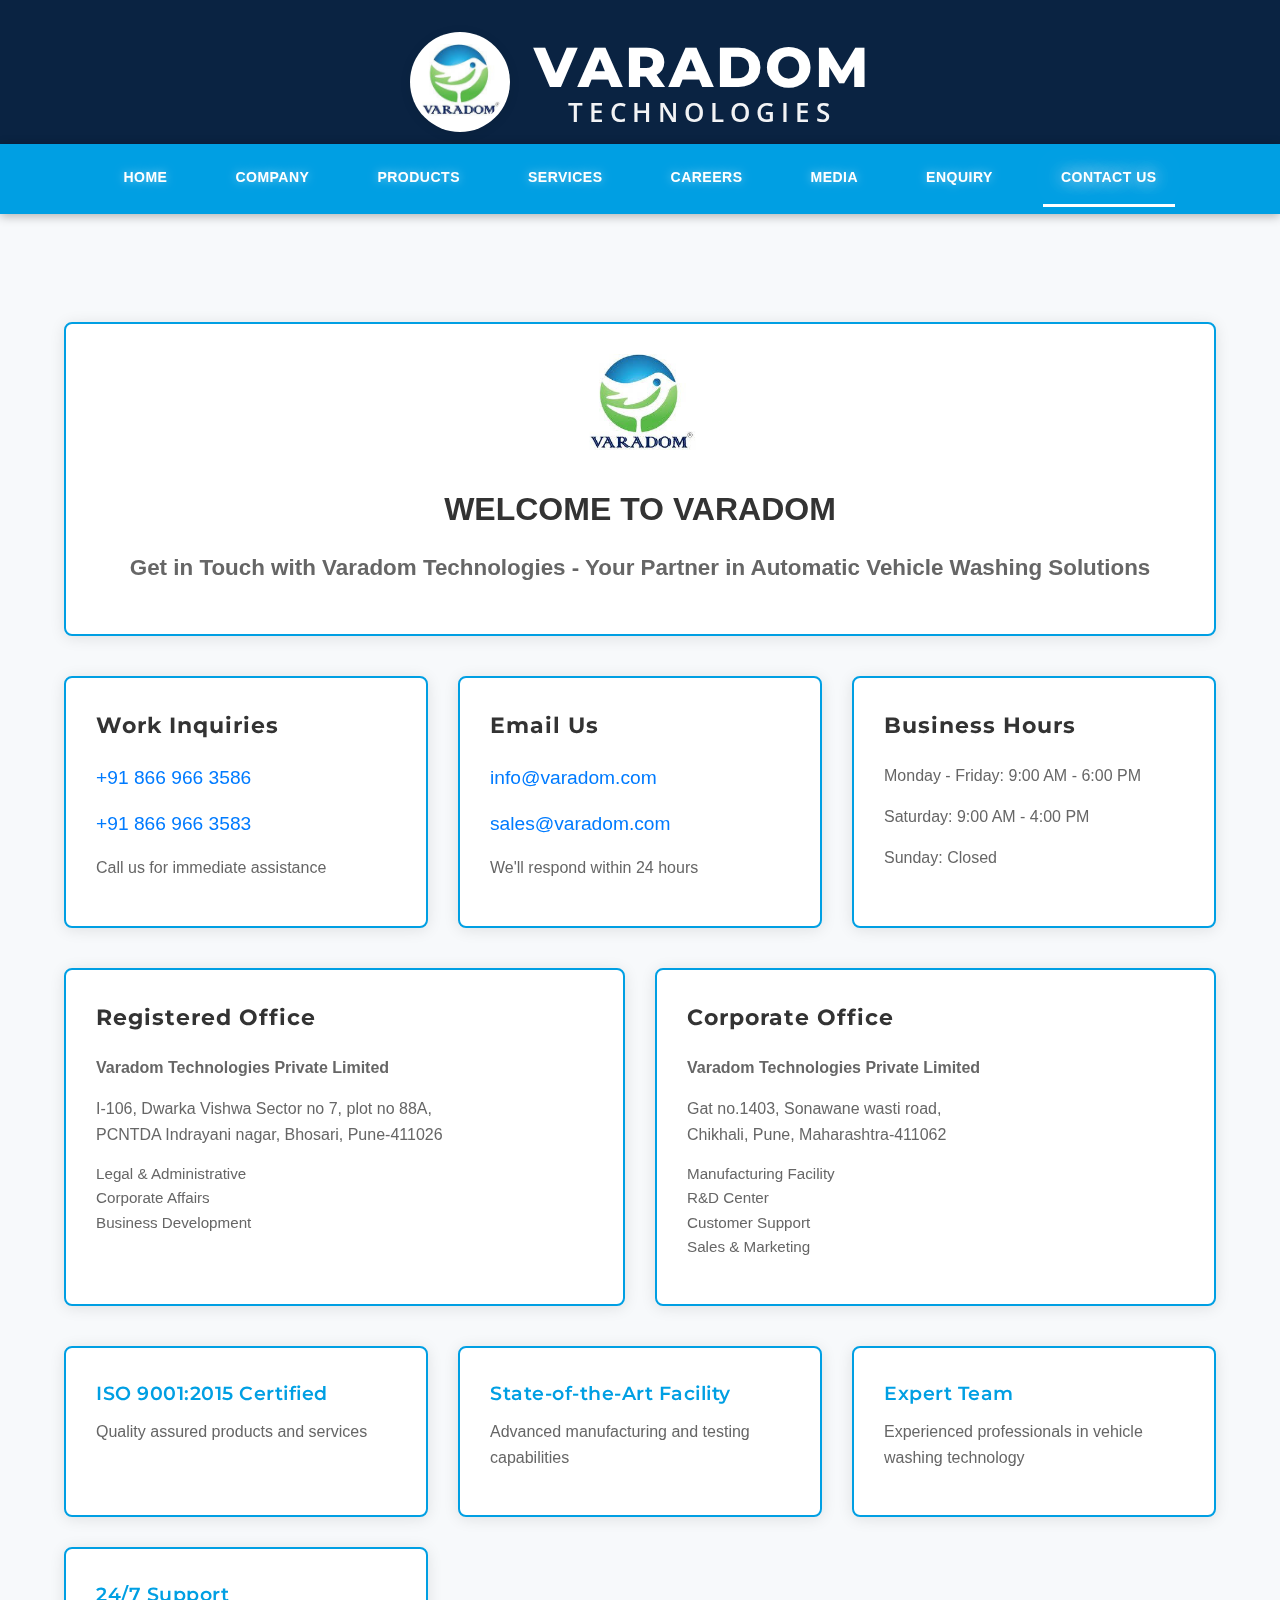
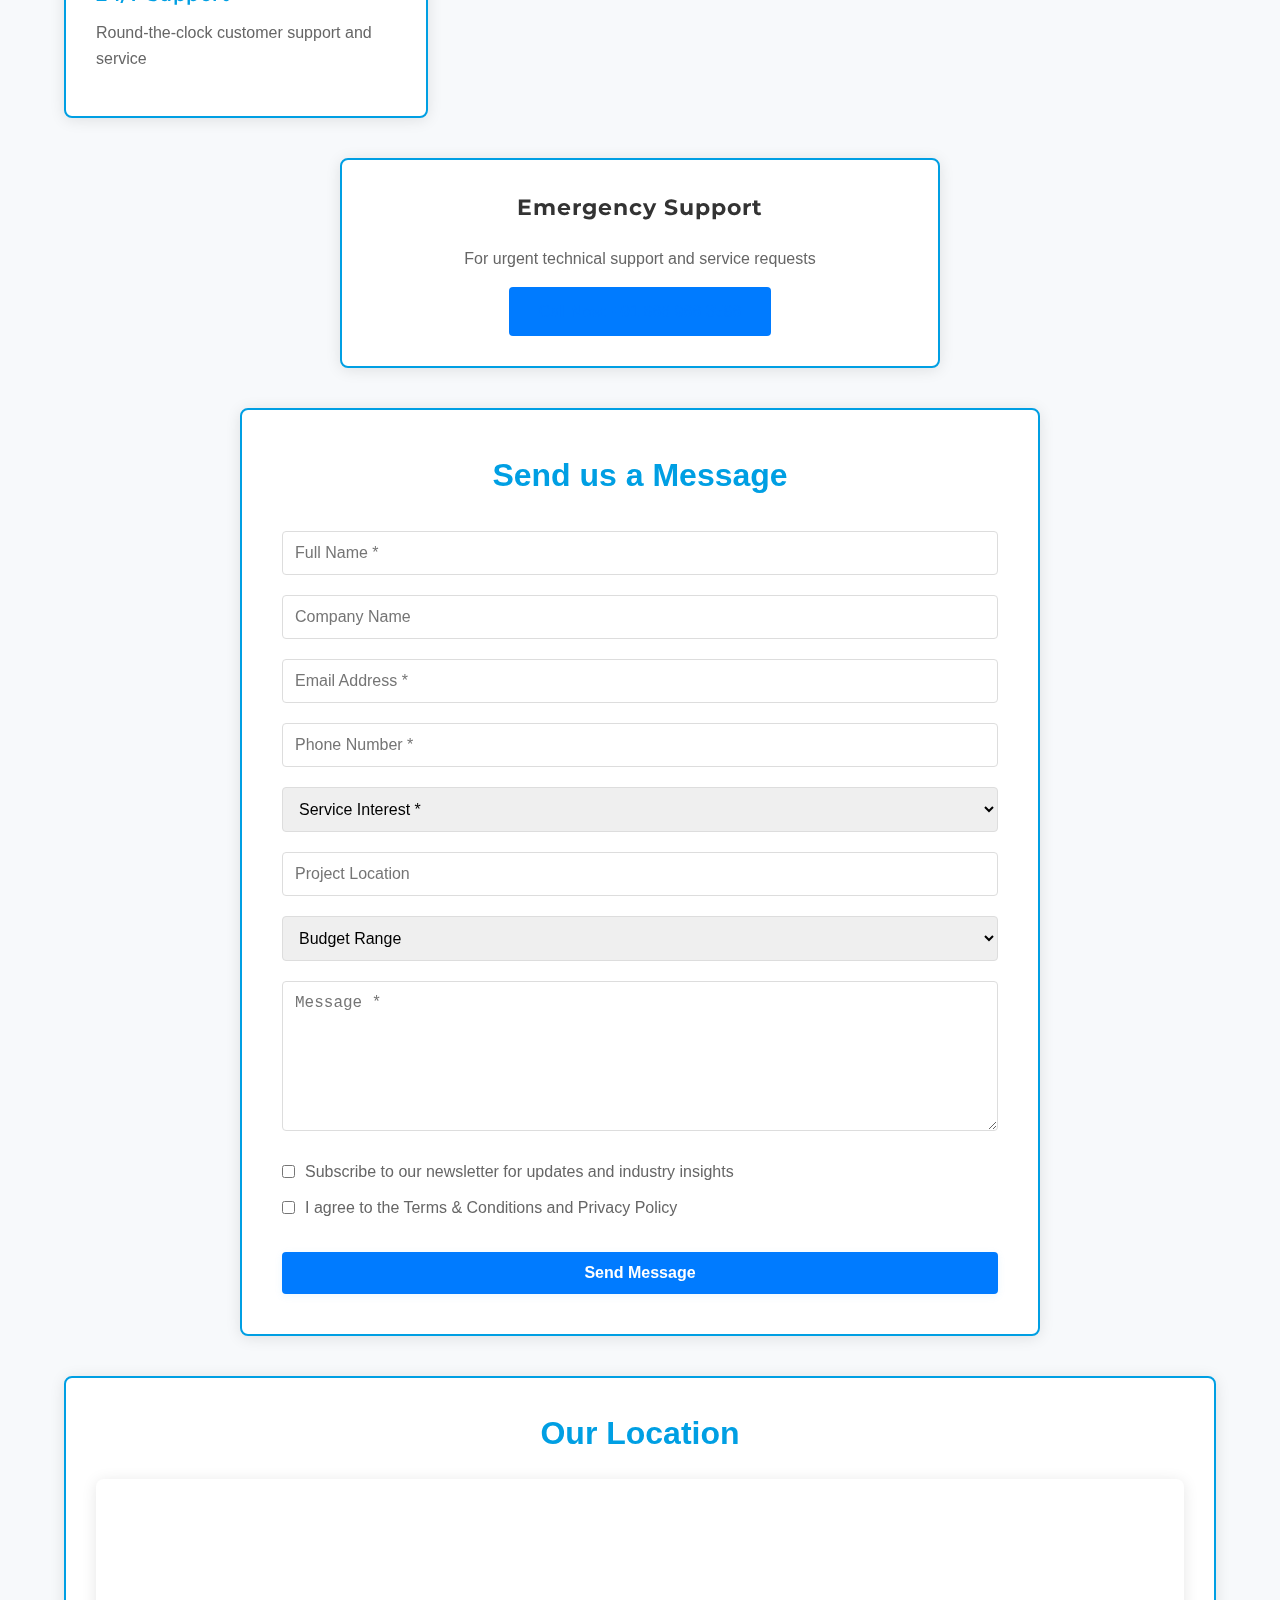
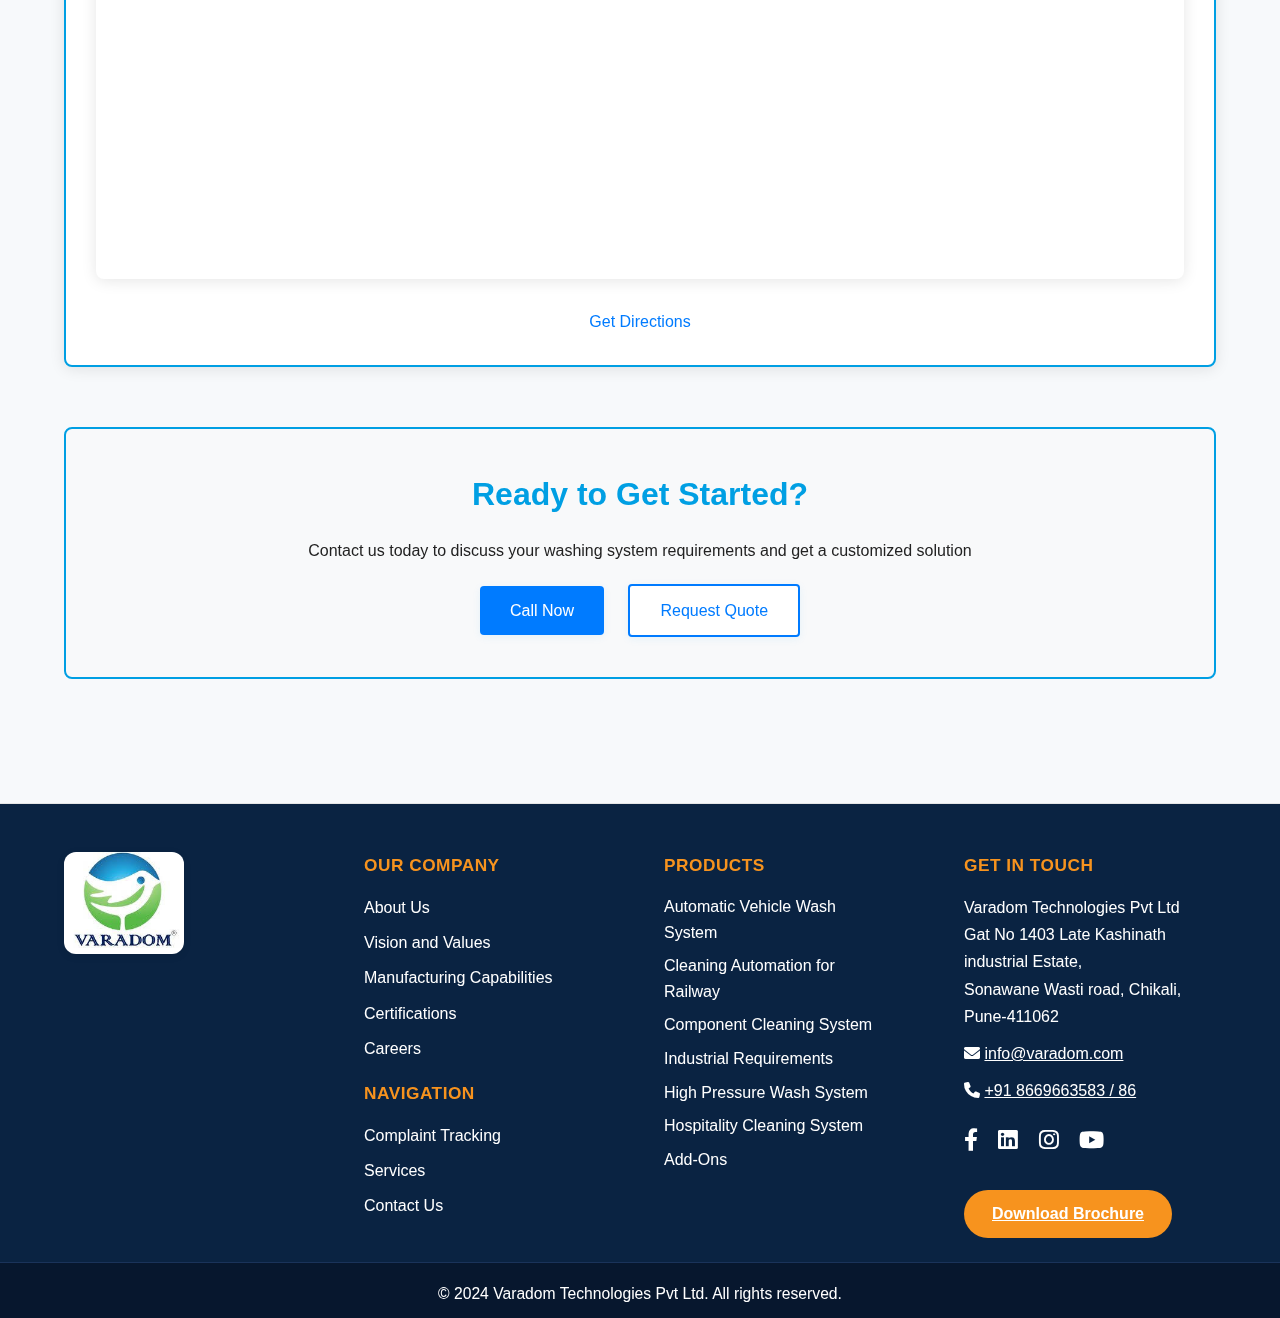
<file: contact.html>
<!DOCTYPE html>
<html lang="en">
<head>
    <meta charset="UTF-8">
    <meta name="viewport" content="width=device-width, initial-scale=1.0">
    <title>Contact Us - Varadom Technologies</title>
    <link rel="stylesheet" href="styles.css">
    <link rel="stylesheet" href="bubble.css">
    <link rel="stylesheet" href="https://cdnjs.cloudflare.com/ajax/libs/font-awesome/6.0.0/css/all.min.css">
    <!-- Add fonts for company name -->
    <link href="https://fonts.googleapis.com/css2?family=Montserrat:wght@700;800&family=Open+Sans:wght@600&display=swap" rel="stylesheet">
    <style>
        /* Header and Navigation Styles */
        .header-center-row {
            display: flex;
            flex-direction: row;
            align-items: center;
            justify-content: center;
            background: #0a2342;
            padding: 32px 0 12px 0;
        }
        
        /* Logo Circle Styles */
        .logo-circle {
            width: 100px;
            height: 100px;
            border-radius: 50%;
            overflow: hidden;
            background: #fff;
            display: flex;
            align-items: center;
            justify-content: center;
            margin-right: 24px;
        }

        .logo-circle img {
            width: 90%;
            height: 90%;
            object-fit: contain;
        }

        .company-name {
            display: flex;
            flex-direction: column;
            align-items: center;
            justify-content: center;
            line-height: 1;
            text-align: center;
        }

        .company-name .varadom {
            font-family: 'Montserrat', sans-serif;
            font-size: 3.5rem;
            font-weight: 800;
            color: #fff;
            letter-spacing: 3px;
            margin-bottom: 5px;
        }

        .company-name .technologies {
            font-family: 'Open Sans', sans-serif;
            font-size: 1.6rem;
            font-weight: 600;
            color: #fff;
            letter-spacing: 6px;
            opacity: 0.95;
        }

        @media (max-width: 768px) {
            .header-center-row {
                padding: 24px 0 8px 0;
            }
            
            .logo-circle {
                width: 70px;
                height: 70px;
                margin-right: 16px;
            }

            .company-name .varadom {
                font-size: 2.4rem;
            }
            .company-name .technologies {
                font-size: 1.2rem;
            }
        }

        @media (max-width: 480px) {
            .header-center-row {
                padding: 20px 0 8px 0;
            }
            
            .logo-circle {
                width: 60px;
                height: 60px;
                margin-right: 12px;
            }

            .company-name .varadom {
                font-size: 2rem;
            }
            .company-name .technologies {
                font-size: 1rem;
            }
        }

        /* Main Navigation Styles */
        .main-nav.ats-style {
            background: #009fe3;
            padding: 0;
            position: relative;
            z-index: 1000;
            box-shadow: 0 2px 10px rgba(0,0,0,0.3);
        }

        .nav-links {
            display: flex;
            justify-content: center;
            align-items: center;
            list-style: none;
            margin: 0;
            padding: 0;
            width: 100%;
            max-width: 1200px;
        }

        .nav-links li {
            margin: 0;
            padding: 0;
            white-space: nowrap;
        }

        .nav-links li a {
            display: block;
            color: #ffffff;
            text-decoration: none;
            padding: 15px 18px;
            font-size: 14px;
            font-weight: 700;
            transition: all 0.3s ease;
            border-bottom: 3px solid transparent;
            text-shadow: 0 0 10px rgba(255,255,255,0.5);
            text-transform: uppercase;
            letter-spacing: 0.5px;
        }

        .nav-links li a:hover {
            color: #ffffff;
            text-shadow: 0 0 15px rgba(255,255,255,0.8), 
                         0 0 25px rgba(255,255,255,0.6),
                         0 0 35px rgba(255,255,255,0.4);
            border-bottom: 3px solid #ffffff;
        }

        .nav-links li a.active {
            color: #ffffff;
            text-shadow: 0 0 15px rgba(255,255,255,0.8), 
                         0 0 25px rgba(255,255,255,0.6),
                         0 0 35px rgba(255,255,255,0.4);
            border-bottom: 3px solid #ffffff;
        }

        @media (max-width: 1200px) {
            .nav-links li a {
                padding: 15px 12px;
                font-size: 13px;
            }
        }

        @media (max-width: 768px) {
            .nav-links li a {
                padding: 12px 10px;
                font-size: 12px;
            }
        }

        /* Container adjustments */
        .main-nav.ats-style .container {
            max-width: 1200px;
            margin: 0 auto;
            padding: 0;
            display: flex;
            justify-content: center;
        }

        .contact-section {
            padding: 60px 0;
        }
        
        .contact-grid {
            display: grid;
            grid-template-columns: repeat(auto-fit, minmax(300px, 1fr));
            gap: 30px;
            margin-bottom: 40px;
        }

        .contact-card {
            background: #fff;
            border: 2px solid #009fe3;
            border-radius: 8px;
            padding: 30px;
            box-shadow: 0 2px 15px rgba(0,0,0,0.1);
            transition: transform 0.3s ease, box-shadow 0.3s ease, border-color 0.3s;
        }

        .contact-card:hover {
            transform: translateY(-5px);
            box-shadow: 0 12px 32px rgba(0,0,0,0.2);
            border-color: #0a2342;
        }

        .contact-card h3 {
            font-family: 'Montserrat', sans-serif;
            font-weight: 700;
            color: #333;
            font-size: 1.4rem;
            letter-spacing: 1px;
            margin-bottom: 20px;
        }

        .contact-card h4 {
            font-family: 'Montserrat', sans-serif;
            font-weight: 600;
            color: #009fe3;
            font-size: 1.2rem;
            letter-spacing: 0.5px;
            margin-bottom: 10px;
        }

        .contact-card p {
            color: #666;
            line-height: 1.6;
            margin-bottom: 15px;
        }

        .contact-card a {
            color: #007bff;
            text-decoration: none;
            transition: color 0.3s ease;
        }

        .contact-card a:hover {
            color: #0056b3;
        }

        .contact-form {
            max-width: 800px;
            margin: 0 auto;
            background: #fff;
            padding: 40px;
            border: 2px solid #009fe3;
            border-radius: 8px;
            box-shadow: 0 2px 15px rgba(0,0,0,0.1);
            transition: transform 0.3s ease, box-shadow 0.3s ease, border-color 0.3s;
        }

        .contact-form:hover {
            transform: translateY(-5px);
            box-shadow: 0 12px 32px rgba(0,0,0,0.2);
            border-color: #0a2342;
        }

        .form-group {
            margin-bottom: 20px;
        }

        .form-group label {
            display: block;
            margin-bottom: 8px;
            color: #333;
            font-weight: 500;
        }

        .form-group input,
        .form-group select,
        .form-group textarea {
            width: 100%;
            padding: 12px;
            border: 1px solid #ddd;
            border-radius: 4px;
            font-size: 16px;
            transition: border-color 0.3s ease;
        }

        .form-group input:focus,
        .form-group select:focus,
        .form-group textarea:focus {
            border-color: #007bff;
            outline: none;
        }

        .form-group textarea {
            height: 150px;
            resize: vertical;
        }

        .checkbox-group {
            margin: 20px 0;
        }

        .checkbox-group label {
            display: flex;
            align-items: center;
            margin-bottom: 10px;
            color: #666;
        }

        .checkbox-group input[type="checkbox"] {
            width: auto;
            margin-right: 10px;
        }

        .submit-btn {
            background: #007bff;
            color: #fff;
            padding: 12px 30px;
            border: none;
            border-radius: 4px;
            font-size: 16px;
            cursor: pointer;
            transition: background-color 0.3s ease;
            width: 100%;
        }

        .submit-btn:hover {
            background: #0056b3;
        }

        .map-section {
            margin-top: 40px;
        }

        .map-container {
            height: 400px;
            border-radius: 8px;
            overflow: hidden;
            box-shadow: 0 2px 15px rgba(0,0,0,0.1);
        }

        .map-container iframe {
            width: 100%;
            height: 100%;
            border: 0;
        }

        .directions-link {
            display: inline-block;
            margin-top: 15px;
            color: #007bff;
            text-decoration: none;
            font-weight: 500;
        }

        .directions-link:hover {
            text-decoration: underline;
        }

        .faq-section {
            margin-top: 60px;
        }

        .faq-item {
            margin-bottom: 30px;
        }

        .faq-item p {
            color: #666;
            line-height: 1.6;
        }

        .cta-section {
            text-align: center;
            margin-top: 60px;
            padding: 40px;
            background: #f8f9fa;
            border: 2px solid #009fe3;
            border-radius: 8px;
            transition: transform 0.3s ease, box-shadow 0.3s ease, border-color 0.3s;
        }

        .cta-section:hover {
            transform: translateY(-5px);
            box-shadow: 0 12px 32px rgba(0,0,0,0.2);
            border-color: #0a2342;
        }

        .cta-buttons {
            margin-top: 20px;
        }

        .cta-button {
            display: inline-block;
            padding: 12px 30px;
            margin: 0 10px;
            border-radius: 4px;
            text-decoration: none;
            font-weight: 500;
            transition: all 0.3s ease;
        }

        .cta-button.primary {
            background: #007bff;
            color: #fff;
        }

        .cta-button.secondary {
            background: #fff;
            color: #007bff;
            border: 2px solid #007bff;
        }

        .cta-button:hover {
            transform: translateY(-2px);
            box-shadow: 0 4px 15px rgba(0,0,0,0.1);
        }

        @media (max-width: 768px) {
            .contact-grid {
                grid-template-columns: 1fr;
            }

            .contact-form {
                padding: 20px;
            }

            .cta-buttons {
                display: flex;
                flex-direction: column;
                gap: 15px;
            }

            .cta-button {
                margin: 0;
            }
        }

        /* Page Headings */
        .page-heading {
            font-family: 'Montserrat', sans-serif;
            font-weight: 800;
            color: #0a2342;
            text-align: center;
            margin: 40px 0;
            font-size: 2.5rem;
            letter-spacing: 2px;
            text-transform: uppercase;
        }

        .section-heading {
            font-family: 'Montserrat', sans-serif;
            font-weight: 700;
            color: #009fe3;
            margin-bottom: 25px;
            font-size: 2rem;
            letter-spacing: 1.5px;
        }
    </style>
</head>
<body>
    <!-- Animation Container -->
    <div class="bubble-container">
        <!-- Water Droplets -->
        <div class="water-droplet"></div>
        <div class="water-droplet"></div>
        <div class="water-droplet"></div>
        <div class="water-droplet"></div>
        <div class="water-droplet"></div>
        <div class="water-droplet"></div>
        
        <!-- Bubbles -->
        <div class="bubble"></div>
        <div class="bubble"></div>
        <div class="bubble"></div>
        <div class="bubble"></div>
        <div class="bubble"></div>
        <div class="bubble"></div>
        <div class="bubble"></div>
    </div>
    <!-- Header Centered Brand Row -->
    <div class="header-center-row">
        <div class="logo-circle">
            <img src="logo.jpeg" alt="Varadom Technologies Logo" class="main-logo">
        </div>
        <div class="company-name">
            <span class="varadom">VARADOM</span>
            <span class="technologies">TECHNOLOGIES</span>
        </div>
    </div>
    <!-- Blue Navbar Section -->
    <nav class="main-nav ats-style">
        <div class="container nav-center">
            <ul class="nav-links">
                <li><a href="index.html">Home</a></li>
                <li><a href="about.html">Company</a></li>
                <li><a href="products.html">Products</a></li>
                <li><a href="services.html">Services</a></li>
                <li><a href="careers.html">Careers</a></li>
                <li><a href="media.html">Media</a></li>
                <li><a href="enquiry.html">Enquiry</a></li>
                <li><a href="contact.html" class="active">Contact Us</a></li>
            </ul>
        </div>
    </nav>
    <div class="navbar-dropdown-space"></div>

   
    <section class="contact-section">
        <div class="container">
            <!-- Welcome Section -->
            <div class="contact-card" style="text-align: center; margin-bottom: 40px;">
                <img src="logo.jpeg" alt="Varadom Technologies Logo" style="width: 120px; margin-bottom: 20px;">
                <h1 style="color: #333; margin-bottom: 15px;">WELCOME TO VARADOM</h1>
                <h2 style="color: #666; font-size: 1.4rem;">Get in Touch with Varadom Technologies - Your Partner in Automatic Vehicle Washing Solutions</h2>
            </div>

            <!-- Contact Info Grid -->
            <div class="contact-grid">
                <div class="contact-card">
                    <h3>Work Inquiries</h3>
                    <p style="font-size: 1.2rem; color: #007bff;">+91 866 966 3586</p>
                    <p style="font-size: 1.2rem; color: #007bff;">+91 866 966 3583</p>
                    <p>Call us for immediate assistance</p>
                </div>

                <div class="contact-card">
                    <h3>Email Us</h3>
                    <p style="font-size: 1.2rem;">
                        <a href="mailto:info@varadom.com">info@varadom.com</a>
                    </p>
                    <p style="font-size: 1.2rem;">
                        <a href="mailto:sales@varadom.com">sales@varadom.com</a>
                    </p>
                    <p>We'll respond within 24 hours</p>
                </div>

                <div class="contact-card">
                    <h3>Business Hours</h3>
                    <p>Monday - Friday: 9:00 AM - 6:00 PM</p>
                    <p>Saturday: 9:00 AM - 4:00 PM</p>
                    <p>Sunday: Closed</p>
                </div>
            </div>

            <!-- Office Locations -->
            <div class="contact-grid">
                <div class="contact-card">
                    <h3>Registered Office</h3>
                    <p><strong>Varadom Technologies Private Limited</strong></p>
                    <p>I-106, Dwarka Vishwa Sector no 7, plot no 88A,<br>PCNTDA Indrayani nagar, Bhosari, Pune-411026</p>
                    <p style="color: #666; font-size: 0.95rem;">
                        Legal & Administrative<br>
                        Corporate Affairs<br>
                        Business Development
                    </p>
                </div>

                <div class="contact-card">
                    <h3>Corporate Office</h3>
                    <p><strong>Varadom Technologies Private Limited</strong></p>
                    <p>Gat no.1403, Sonawane wasti road,<br>Chikhali, Pune, Maharashtra-411062</p>
                    <p style="color: #666; font-size: 0.95rem;">
                        Manufacturing Facility<br>
                        R&D Center<br>
                        Customer Support<br>
                        Sales & Marketing
                    </p>
                </div>
            </div>

            <!-- Why Choose Us -->
            <div class="contact-grid">
                <div class="contact-card">
                    <h4>ISO 9001:2015 Certified</h4>
                    <p>Quality assured products and services</p>
                </div>
                <div class="contact-card">
                    <h4>State-of-the-Art Facility</h4>
                    <p>Advanced manufacturing and testing capabilities</p>
                </div>
                <div class="contact-card">
                    <h4>Expert Team</h4>
                    <p>Experienced professionals in vehicle washing technology</p>
                </div>
                <div class="contact-card">
                    <h4>24/7 Support</h4>
                    <p>Round-the-clock customer support and service</p>
                </div>
            </div>

            <!-- Emergency Support -->
            <div class="contact-card" style="text-align: center; max-width: 600px; margin: 40px auto;">
                <h3>Emergency Support</h3>
                <p>For urgent technical support and service requests</p>
                <a href="tel:+918669663586" class="submit-btn" style="display: inline-block; width: auto;">Call Now: +91 866 966 3586</a>
            </div>

            <!-- Contact Form -->
            <div class="contact-form">
                <h2 style="text-align: center; margin-bottom: 30px;">Send us a Message</h2>
                <form>
                    <div class="form-group">
                        <input type="text" placeholder="Full Name *" required>
                    </div>
                    <div class="form-group">
                        <input type="text" placeholder="Company Name">
                    </div>
                    <div class="form-group">
                        <input type="email" placeholder="Email Address *" required>
                    </div>
                    <div class="form-group">
                        <input type="tel" placeholder="Phone Number *" required>
                    </div>
                    <div class="form-group">
                        <select required>
                            <option value="">Service Interest *</option>
                            <option>Automatic Car Wash System</option>
                            <option>Automatic Bike Wash System</option>
                            <option>Automatic Truck & Bus Wash System</option>
                            <option>Automatic Railway Wash System</option>
                            <option>Automatic Component Wash System</option>
                            <option>High Pressure Washers</option>
                            <option>Automatic Washroom Cleaning Systems</option>
                            <option>Accessories</option>
                            <option>Other</option>
                        </select>
                    </div>
                    <div class="form-group">
                        <input type="text" placeholder="Project Location">
                    </div>
                    <div class="form-group">
                        <select>
                            <option value="">Budget Range</option>
                            <option>Under ₹5 Lakhs</option>
                            <option>₹5-10 Lakhs</option>
                            <option>₹10-25 Lakhs</option>
                            <option>₹25-50 Lakhs</option>
                            <option>Above ₹50 Lakhs</option>
                            <option>Not Sure</option>
                        </select>
                    </div>
                    <div class="form-group">
                        <textarea placeholder="Message *" required></textarea>
                    </div>
                    <div class="checkbox-group">
                        <label>
                            <input type="checkbox">
                            Subscribe to our newsletter for updates and industry insights
                        </label>
                        <label>
                            <input type="checkbox" required>
                            I agree to the Terms & Conditions and Privacy Policy
                        </label>
                    </div>
                    <button type="submit" class="submit-btn">Send Message</button>
                </form>
            </div>

            <!-- Map Section -->
            <div class="map-section">
                <div class="contact-card">
                    <h2 style="text-align: center; margin-bottom: 20px;">Our Location</h2>
                    <div class="map-container">
                        <iframe src="https://www.google.com/maps?q=Gat+No.-1403,+Kashinath+Industrial+Estate,+Sonawane+Wasti+Road,+MIDC,+Chikhali,+Pune+–+411062,+Maharashtra,+India&output=embed" allowfullscreen="" loading="lazy"></iframe>
                    </div>
                    <div style="text-align: center; margin-top: 15px;">
                        <a href="https://www.google.com/maps/dir/?api=1&destination=Gat+No.-1403,+Kashinath+Industrial+Estate,+Sonawane+Wasti+Road,+MIDC,+Chikhali,+Pune+–+411062,+Maharashtra,+India" target="_blank" class="directions-link">Get Directions</a>
                    </div>
                </div>
            </div>

            <!-- FAQ Section -->

            <!-- CTA Section -->
            <div class="cta-section">
                <h2>Ready to Get Started?</h2>
                <p>Contact us today to discuss your washing system requirements and get a customized solution</p>
                <div class="cta-buttons">
                    <a href="tel:+918669663586" class="cta-button primary">Call Now</a>
                    <a href="enquiry.html" class="cta-button secondary">Request Quote</a>
                </div>
            </div>
        </div>
    </section>

   <!-- Footer -->
   <footer class="main-footer">
    <div class="footer-container four-cols single-row-footer">
        <div class="footer-col logo-col">
            <img src="logo.jpeg" alt="Varadom Technologies Logo" class="footer-logo" style="width:120px; margin-bottom:18px;">
        </div>
        <div class="footer-col">
            <h3>OUR COMPANY</h3>
            <ul>
                <li><a href="about.html">About Us</a></li>
                <li><a href="#">Vision and Values</a></li>
                <li><a href="#">Manufacturing Capabilities</a></li>
                <li><a href="#">Certifications</a></li>
                <li><a href="careers.html">Careers</a></li>
            </ul>
            <h3>NAVIGATION</h3>
            <ul>
                <li><a href="#">Complaint Tracking</a></li>
                <li><a href="#">Services</a></li>
                <li><a href="contact.html">Contact Us</a></li>
            </ul>
        </div>
        <div class="footer-col">
            <h3>PRODUCTS</h3>
            <ul>
                <li>Automatic Vehicle Wash System</li>
                <li>Cleaning Automation for Railway</li>
                <li>Component Cleaning System</li>
                <li>Industrial Requirements</li>
                <li>High Pressure Wash System</li>
                <li>Hospitality Cleaning System</li>
                <li>Add-Ons</li>
            </ul>
        </div>
        <div class="footer-col">
            <h3>GET IN TOUCH</h3>
            <p>Varadom Technologies Pvt Ltd<br>Gat No 1403 Late Kashinath industrial Estate,<br>Sonawane Wasti road, Chikali, Pune-411062</p>
            <p><i class="fas fa-envelope"></i> <a href="mailto:info@varadom.com">info@varadom.com</a></p>
            <p><i class="fas fa-phone"></i> <a href="tel:+918669663583">+91 8669663583 / 86</a></p>
            <div class="footer-social">
                <a href="https://www.facebook.com/share/1BizA1HPNV/" class="text-white"><i class="fab fa-facebook-f"></i></a>
                <a href="https://www.linkedin.com/company/varadomtechnologies/" class="text-white"><i class="fab fa-linkedin"></i></a>
                <a href="https://www.instagram.com/varadom_technologies_pvt_ltd?igsh=bTE5cTM5MmxyejR2" class="text-white"><i class="fab fa-instagram"></i></a>
                <a href="https://www.youtube.com/@Varadom_Technologies_Pvt_Ltd" class="text-white"><i class="fab fa-youtube"></i></a>
            </div>
            <a href="#" class="footer-brochure-btn">Download Brochure</a>
        </div>
    </div>
    <div class="footer-bottom">
        <p>&copy; 2024 Varadom Technologies Pvt Ltd. All rights reserved.</p>
    </div>
</footer>
    <script src="script.js"></script>
    <script>
        // Form submission handling
        document.getElementById('contactForm').addEventListener('submit', function(e) {
            e.preventDefault();
            // Add your form submission logic here
            alert('Thank you for your message. We will get back to you soon!');
            this.reset();
        });
    </script>
</body>
</html>
</file>
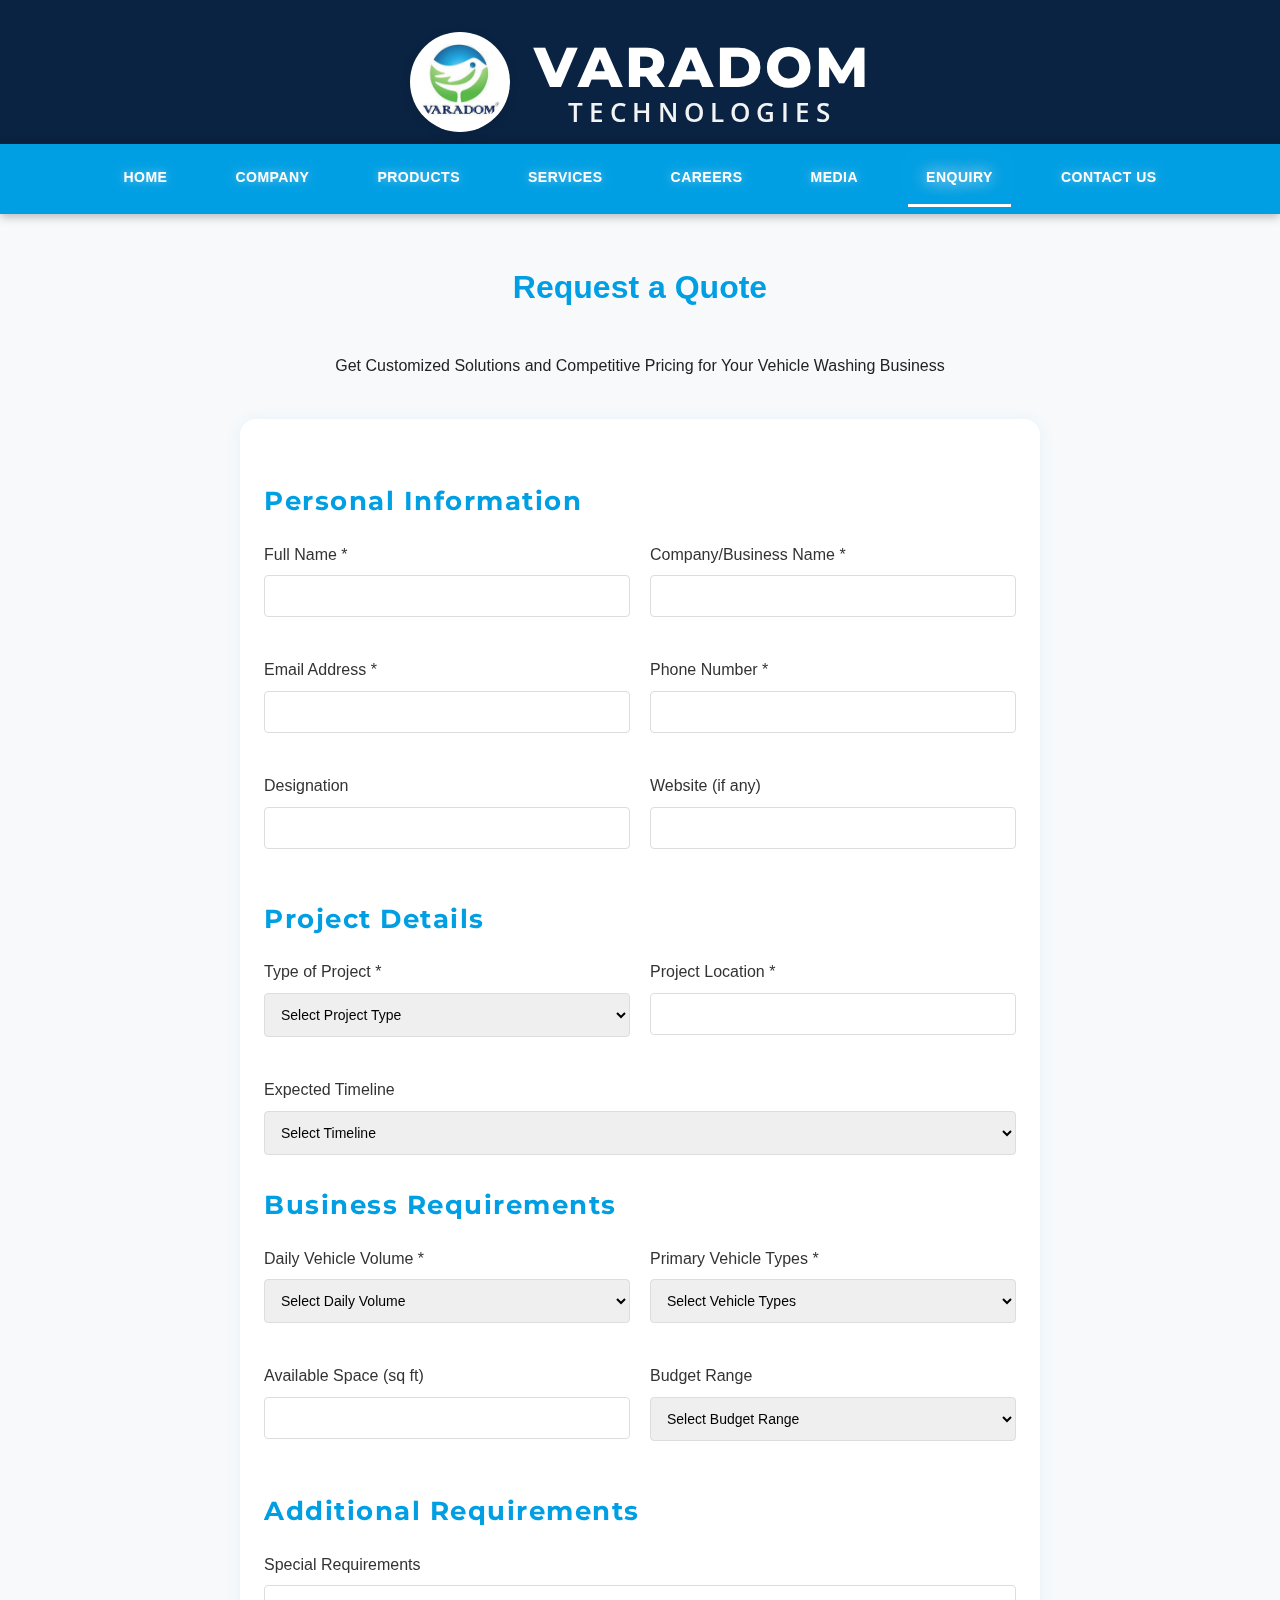
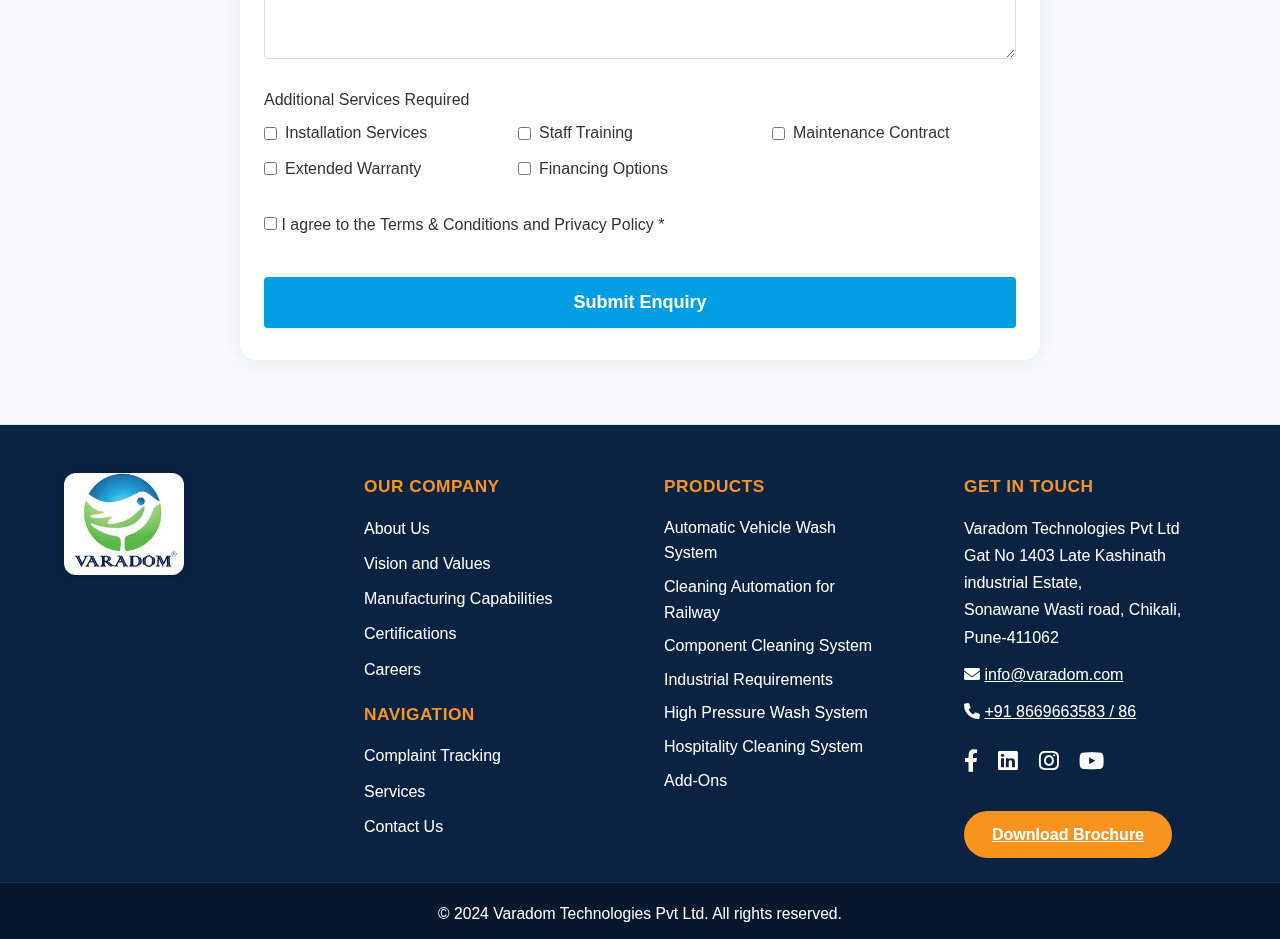
<file: enquiry.html>
<!DOCTYPE html>
<html lang="en">
<head>
    <meta charset="UTF-8">
    <meta name="viewport" content="width=device-width, initial-scale=1.0">
    <title>Enquiry - Varadom Technologies</title>
    <link rel="stylesheet" href="styles.css">
    <link rel="stylesheet" href="bubble.css">
    <link rel="stylesheet" href="https://cdnjs.cloudflare.com/ajax/libs/font-awesome/6.0.0/css/all.min.css">
    <!-- Add fonts for company name -->
    <link href="https://fonts.googleapis.com/css2?family=Montserrat:wght@700;800&family=Open+Sans:wght@600&display=swap" rel="stylesheet">
    <style>
        /* Header and Navigation Styles */
        .header-center-row {
            display: flex;
            flex-direction: row;
            align-items: center;
            justify-content: center;
            background: #0a2342;
            padding: 32px 0 12px 0;
        }
        
        /* Logo Circle Styles */
        .logo-circle {
            width: 100px;
            height: 100px;
            border-radius: 50%;
            overflow: hidden;
            background: #fff;
            display: flex;
            align-items: center;
            justify-content: center;
            margin-right: 24px;
        }

        .logo-circle img {
            width: 90%;
            height: 90%;
            object-fit: contain;
        }

        .company-name {
            display: flex;
            flex-direction: column;
            align-items: center;
            justify-content: center;
            line-height: 1;
            text-align: center;
        }

        .company-name .varadom {
            font-family: 'Montserrat', sans-serif;
            font-size: 3.5rem;
            font-weight: 800;
            color: #fff;
            letter-spacing: 3px;
            margin-bottom: 5px;
        }

        .company-name .technologies {
            font-family: 'Open Sans', sans-serif;
            font-size: 1.6rem;
            font-weight: 600;
            color: #fff;
            letter-spacing: 6px;
            opacity: 0.95;
        }

        @media (max-width: 768px) {
            .header-center-row {
                padding: 24px 0 8px 0;
            }
            
            .logo-circle {
                width: 70px;
                height: 70px;
                margin-right: 16px;
            }

            .company-name .varadom {
                font-size: 2.4rem;
            }
            .company-name .technologies {
                font-size: 1.2rem;
            }
        }

        @media (max-width: 480px) {
            .header-center-row {
                padding: 20px 0 8px 0;
            }
            
            .logo-circle {
                width: 60px;
                height: 60px;
                margin-right: 12px;
            }

            .company-name .varadom {
                font-size: 2rem;
            }
            .company-name .technologies {
                font-size: 1rem;
            }
        }

        /* Main Navigation Styles */
        .main-nav.ats-style {
            background: #009fe3;
            padding: 0;
            position: relative;
            z-index: 1000;
            box-shadow: 0 2px 10px rgba(0,0,0,0.3);
        }

        .nav-links {
            display: flex;
            justify-content: center;
            align-items: center;
            list-style: none;
            margin: 0;
            padding: 0;
            width: 100%;
            max-width: 1200px;
        }

        .nav-links li {
            margin: 0;
            padding: 0;
            white-space: nowrap;
        }

        .nav-links li a {
            display: block;
            color: #ffffff;
            text-decoration: none;
            padding: 15px 18px;
            font-size: 14px;
            font-weight: 700;
            transition: all 0.3s ease;
            border-bottom: 3px solid transparent;
            text-shadow: 0 0 10px rgba(255,255,255,0.5);
            text-transform: uppercase;
            letter-spacing: 0.5px;
        }

        .nav-links li a:hover {
            color: #ffffff;
            text-shadow: 0 0 15px rgba(255,255,255,0.8), 
                         0 0 25px rgba(255,255,255,0.6),
                         0 0 35px rgba(255,255,255,0.4);
            border-bottom: 3px solid #ffffff;
        }

        .nav-links li a.active {
            color: #ffffff;
            text-shadow: 0 0 15px rgba(255,255,255,0.8), 
                         0 0 25px rgba(255,255,255,0.6),
                         0 0 35px rgba(255,255,255,0.4);
            border-bottom: 3px solid #ffffff;
        }

        @media (max-width: 1200px) {
            .nav-links li a {
                padding: 15px 12px;
                font-size: 13px;
            }
        }

        @media (max-width: 768px) {
            .nav-links li a {
                padding: 12px 10px;
                font-size: 12px;
            }
        }

        /* Page Headings */
        .page-heading {
            font-family: 'Montserrat', sans-serif;
            font-weight: 800;
            color: #0a2342;
            text-align: center;
            margin: 40px 0;
            font-size: 2.5rem;
            letter-spacing: 2px;
            text-transform: uppercase;
        }

        .section-heading {
            font-family: 'Montserrat', sans-serif;
            font-weight: 700;
            color: #009fe3;
            margin-bottom: 25px;
            font-size: 2rem;
            letter-spacing: 1.5px;
        }

        /* Form headings */
        .enquiry-form h2, 
        .enquiry-form h3 {
            font-family: 'Montserrat', sans-serif;
            font-weight: 700;
            color: #009fe3;
            letter-spacing: 1.5px;
        }

        .enquiry-form h2 {
            font-size: 2rem;
            margin-bottom: 30px;
            text-align: center;
        }

        .enquiry-form h3 {
            font-size: 1.6rem;
            margin: 30px 0 20px;
            color: #009fe3;
        }
    </style>
</head>
<body>
    <!-- Animation Container -->
    <div class="bubble-container">
        <!-- Water Droplets -->
        <div class="water-droplet"></div>
        <div class="water-droplet"></div>
        <div class="water-droplet"></div>
        <div class="water-droplet"></div>
        <div class="water-droplet"></div>
        <div class="water-droplet"></div>
        
        <!-- Bubbles -->
        <div class="bubble"></div>
        <div class="bubble"></div>
        <div class="bubble"></div>
        <div class="bubble"></div>
        <div class="bubble"></div>
        <div class="bubble"></div>
        <div class="bubble"></div>
    </div>
    <!-- Header Centered Brand Row -->
    <div class="header-center-row">
        <div class="logo-circle">
            <img src="logo.jpeg" alt="Varadom Technologies Logo" class="main-logo">
        </div>
        <div class="company-name">
            <span class="varadom">VARADOM</span>
            <span class="technologies">TECHNOLOGIES</span>
        </div>
    </div>
    <!-- Blue Navbar Section -->
    <nav class="main-nav ats-style">
        <div class="container nav-center">
            <ul class="nav-links">
                <li><a href="index.html">Home</a></li>
                <li><a href="about.html">Company</a></li>
                <li><a href="products.html">Products</a></li>
                <li><a href="services.html">Services</a></li>
                <li><a href="careers.html">Careers</a></li>
                <li><a href="media.html">Media</a></li>
                <li><a href="enquiry.html" class="active">Enquiry</a></li>
                <li><a href="contact.html">Contact Us</a></li>
            </ul>
        </div>
    </nav>
    <div class="navbar-dropdown-space"></div>

    

    <!-- Enquiry Form Section -->
    <section class="contact-section">
        <div class="container">
            <h2 style="text-align:center; color:#009fe3; margin-bottom: 40px;">Request a Quote</h2>
            <p style="text-align:center; margin-bottom: 40px;">Get Customized Solutions and Competitive Pricing for Your Vehicle Washing Business</p>
            
            <form class="enquiry-form" style="max-width:800px;margin:0 auto;background:#fff;padding:32px 24px;border-radius:16px;box-shadow:0 2px 16px rgba(0,159,227,0.08);">
                <h3 style="color:#009fe3; margin-bottom: 20px;">Personal Information</h3>
                <div class="form-row">
                    <div class="form-group" style="flex: 1; margin-right: 20px;">
                        <label for="name">Full Name *</label>
                        <input type="text" id="name" name="name" required>
                    </div>
                    <div class="form-group" style="flex: 1;">
                        <label for="company">Company/Business Name *</label>
                        <input type="text" id="company" name="company" required>
                    </div>
                </div>
                <div class="form-row">
                    <div class="form-group" style="flex: 1; margin-right: 20px;">
                        <label for="email">Email Address *</label>
                        <input type="email" id="email" name="email" required>
                    </div>
                    <div class="form-group" style="flex: 1;">
                        <label for="phone">Phone Number *</label>
                        <input type="tel" id="phone" name="phone" required>
                    </div>
                </div>
                <div class="form-row">
                    <div class="form-group" style="flex: 1; margin-right: 20px;">
                        <label for="designation">Designation</label>
                        <input type="text" id="designation" name="designation">
                    </div>
                    <div class="form-group" style="flex: 1;">
                        <label for="website">Website (if any)</label>
                        <input type="url" id="website" name="website">
                    </div>
                </div>

                <h3 style="color:#009fe3; margin: 30px 0 20px;">Project Details</h3>
                <div class="form-row">
                    <div class="form-group" style="flex: 1; margin-right: 20px;">
                        <label for="project_type">Type of Project *</label>
                        <select id="project_type" name="project_type" required>
                            <option value="">Select Project Type</option>
                            <option value="new">New Installation</option>
                            <option value="upgrade">Upgrade Existing System</option>
                            <option value="replacement">System Replacement</option>
                            <option value="maintenance">Maintenance Contract</option>
                            <option value="consultation">Consultation Only</option>
                        </select>
                    </div>
                    <div class="form-group" style="flex: 1;">
                        <label for="location">Project Location *</label>
                        <input type="text" id="location" name="location" required>
                    </div>
                </div>
                <div class="form-group">
                    <label for="timeline">Expected Timeline</label>
                    <select id="timeline" name="timeline">
                        <option value="">Select Timeline</option>
                        <option value="immediate">Immediate (Within 1 month)</option>
                        <option value="1-3">1-3 months</option>
                        <option value="3-6">3-6 months</option>
                        <option value="6-12">6-12 months</option>
                        <option value="flexible">Flexible</option>
                    </select>
                </div>

                <h3 style="color:#009fe3; margin: 30px 0 20px;">Business Requirements</h3>
                <div class="form-row">
                    <div class="form-group" style="flex: 1; margin-right: 20px;">
                        <label for="vehicle_volume">Daily Vehicle Volume *</label>
                        <select id="vehicle_volume" name="vehicle_volume" required>
                            <option value="">Select Daily Volume</option>
                            <option value="1-10">1-10 vehicles</option>
                            <option value="11-25">11-25 vehicles</option>
                            <option value="26-50">26-50 vehicles</option>
                            <option value="51-100">51-100 vehicles</option>
                            <option value="101-200">101-200 vehicles</option>
                            <option value="200+">200+ vehicles</option>
                        </select>
                    </div>
                    <div class="form-group" style="flex: 1;">
                        <label for="vehicle_types">Primary Vehicle Types *</label>
                        <select id="vehicle_types" name="vehicle_types" required>
                            <option value="">Select Vehicle Types</option>
                            <option value="cars">Cars</option>
                            <option value="motorcycles">Motorcycles</option>
                            <option value="trucks">Trucks</option>
                            <option value="buses">Buses</option>
                            <option value="commercial">Commercial Vehicles</option>
                            <option value="mixed">Mixed Fleet</option>
                        </select>
                    </div>
                </div>
                <div class="form-row">
                    <div class="form-group" style="flex: 1; margin-right: 20px;">
                        <label for="space">Available Space (sq ft)</label>
                        <input type="number" id="space" name="space">
                    </div>
                    <div class="form-group" style="flex: 1;">
                        <label for="budget">Budget Range</label>
                        <select id="budget" name="budget">
                            <option value="">Select Budget Range</option>
                            <option value="under-5">Under ₹5 Lakhs</option>
                            <option value="5-10">₹5-10 Lakhs</option>
                            <option value="10-25">₹10-25 Lakhs</option>
                            <option value="25-50">₹25-50 Lakhs</option>
                            <option value="50-100">₹50-100 Lakhs</option>
                            <option value="above-100">Above ₹100 Lakhs</option>
                            <option value="not-sure">Not Sure</option>
                        </select>
                    </div>
                </div>

                <h3 style="color:#009fe3; margin: 30px 0 20px;">Additional Requirements</h3>
                <div class="form-group">
                    <label for="special_requirements">Special Requirements</label>
                    <textarea id="special_requirements" name="special_requirements" rows="3"></textarea>
                </div>
                <div class="form-group">
                    <label>Additional Services Required</label>
                    <div class="checkbox-group">
                        <label><input type="checkbox" name="services" value="installation"> Installation Services</label>
                        <label><input type="checkbox" name="services" value="training"> Staff Training</label>
                        <label><input type="checkbox" name="services" value="maintenance"> Maintenance Contract</label>
                        <label><input type="checkbox" name="services" value="warranty"> Extended Warranty</label>
                        <label><input type="checkbox" name="services" value="financing"> Financing Options</label>
                    </div>
                </div>

                <div class="form-group" style="margin-top: 30px;">
                    <label><input type="checkbox" required> I agree to the Terms & Conditions and Privacy Policy *</label>
                </div>

                <button type="submit" class="submit-button" style="width: 100%; padding: 15px; font-size: 18px; margin-top: 20px;">Submit Enquiry</button>
            </form>
        </div>
    </section>

    <!-- Footer -->
    <footer class="main-footer">
        <div class="footer-container four-cols single-row-footer">
            <div class="footer-col logo-col">
                <img src="logo.jpeg" alt="Varadom Technologies Logo" class="footer-logo" style="width:120px; margin-bottom:18px;">
            </div>
            <div class="footer-col">
                <h3>OUR COMPANY</h3>
                <ul>
                    <li><a href="about.html">About Us</a></li>
                    <li><a href="#">Vision and Values</a></li>
                    <li><a href="#">Manufacturing Capabilities</a></li>
                    <li><a href="#">Certifications</a></li>
                    <li><a href="careers.html">Careers</a></li>
                </ul>
                <h3>NAVIGATION</h3>
                <ul>
                    <li><a href="#">Complaint Tracking</a></li>
                    <li><a href="#">Services</a></li>
                    <li><a href="contact.html">Contact Us</a></li>
                </ul>
            </div>
            <div class="footer-col">
                <h3>PRODUCTS</h3>
                <ul>
                    <li>Automatic Vehicle Wash System</li>
                    <li>Cleaning Automation for Railway</li>
                    <li>Component Cleaning System</li>
                    <li>Industrial Requirements</li>
                    <li>High Pressure Wash System</li>
                    <li>Hospitality Cleaning System</li>
                    <li>Add-Ons</li>
                </ul>
            </div>
            <div class="footer-col">
                <h3>GET IN TOUCH</h3>
                <p>Varadom Technologies Pvt Ltd<br>Gat No 1403 Late Kashinath industrial Estate,<br>Sonawane Wasti road, Chikali, Pune-411062</p>
                <p><i class="fas fa-envelope"></i> <a href="mailto:info@varadom.com">info@varadom.com</a></p>
                <p><i class="fas fa-phone"></i> <a href="tel:+918669663583">+91 8669663583 / 86</a></p>
                <div class="footer-social">
                    <a href="https://www.facebook.com/share/1BizA1HPNV/" class="text-white"><i class="fab fa-facebook-f"></i></a>
                    <a href="https://www.linkedin.com/company/varadomtechnologies/" class="text-white"><i class="fab fa-linkedin"></i></a>
                    <a href="https://www.instagram.com/varadom_technologies_pvt_ltd?igsh=bTE5cTM5MmxyejR2" class="text-white"><i class="fab fa-instagram"></i></a>
                    <a href="https://www.youtube.com/@Varadom_Technologies_Pvt_Ltd" class="text-white"><i class="fab fa-youtube"></i></a>
                </div>
                <a href="#" class="footer-brochure-btn">Download Brochure</a>
            </div>
        </div>
        <div class="footer-bottom">
            <p>&copy; 2024 Varadom Technologies Pvt Ltd. All rights reserved.</p>
        </div>
    </footer>
    <script src="script.js"></script>
    
    <script>
        // Function to get selected checkbox values
        function getSelectedServices() {
            const checkboxes = document.querySelectorAll('input[name="services"]:checked');
            return Array.from(checkboxes).map(cb => cb.value).join(', ');
        }

        // Function to format form data for WhatsApp
        function formatWhatsAppMessage(formData) {
            const urlParams = new URLSearchParams(window.location.search);
            const productParam = urlParams.get('product');
            
            let message = `*NEW ENQUIRY - VARADOM TECHNOLOGIES*\n\n`;
            
            // Add product if specified
            if (productParam) {
                message += `*Product Interest:* ${productParam}\n\n`;
            }
            
            message += `*PERSONAL INFORMATION*\n`;
            message += `Name: ${formData.name}\n`;
            message += `Company: ${formData.company}\n`;
            message += `Email: ${formData.email}\n`;
            message += `Phone: ${formData.phone}\n`;
            
            if (formData.designation) {
                message += `Designation: ${formData.designation}\n`;
            }
            if (formData.website) {
                message += `Website: ${formData.website}\n`;
            }
            
            message += `\n*PROJECT DETAILS*\n`;
            message += `Project Type: ${formData.project_type}\n`;
            message += `Location: ${formData.location}\n`;
            if (formData.timeline) {
                message += `Timeline: ${formData.timeline}\n`;
            }
            
            message += `\n*BUSINESS REQUIREMENTS*\n`;
            message += `Daily Vehicle Volume: ${formData.vehicle_volume}\n`;
            message += `Vehicle Types: ${formData.vehicle_types}\n`;
            if (formData.space) {
                message += `Available Space: ${formData.space} sq ft\n`;
            }
            if (formData.budget) {
                message += `Budget Range: ${formData.budget}\n`;
            }
            
            if (formData.special_requirements) {
                message += `\n*SPECIAL REQUIREMENTS*\n${formData.special_requirements}\n`;
            }
            
            const selectedServices = getSelectedServices();
            if (selectedServices) {
                message += `\n*ADDITIONAL SERVICES*\n${selectedServices}\n`;
            }
            
            message += `\n*Enquiry submitted from:* ${window.location.href}`;
            
            return message;
        }

        // Function to send to WhatsApp
        function sendToWhatsApp(message) {
            const whatsappNumber = '9322090665';
            const encodedMessage = encodeURIComponent(message);
            const whatsappUrl = `https://wa.me/${whatsappNumber}?text=${encodedMessage}`;
            
            // Open WhatsApp in new tab
            window.open(whatsappUrl, '_blank');
        }

        // Function to collect form data
        function collectFormData() {
            const form = document.querySelector('.enquiry-form');
            const formData = new FormData(form);
            
            const data = {};
            for (let [key, value] of formData.entries()) {
                if (key === 'services') {
                    // Handle multiple checkboxes
                    if (!data[key]) {
                        data[key] = [];
                    }
                    data[key].push(value);
                } else {
                    data[key] = value;
                }
            }
            
            return data;
        }

        // Function to validate form
        function validateForm(formData) {
            const requiredFields = ['name', 'company', 'email', 'phone', 'project_type', 'location', 'vehicle_volume', 'vehicle_types'];
            
            for (let field of requiredFields) {
                if (!formData[field] || formData[field].trim() === '') {
                    alert(`Please fill in the required field: ${field.replace('_', ' ')}`);
                    return false;
                }
            }
            
            // Validate email format
            const emailRegex = /^[^\s@]+@[^\s@]+\.[^\s@]+$/;
            if (!emailRegex.test(formData.email)) {
                alert('Please enter a valid email address');
                return false;
            }
            
            // Validate phone number (basic validation)
            const phoneRegex = /^[\+]?[0-9\s\-\(\)]{10,}$/;
            if (!phoneRegex.test(formData.phone)) {
                alert('Please enter a valid phone number');
                return false;
            }
            
            return true;
        }

        // Function to show success message
        function showSuccessMessage() {
            const form = document.querySelector('.enquiry-form');
            const submitButton = form.querySelector('button[type="submit"]');
            const originalText = submitButton.textContent;
            
            submitButton.textContent = '✓ Enquiry Sent Successfully!';
            submitButton.style.backgroundColor = '#28a745';
            submitButton.disabled = true;
            
            setTimeout(() => {
                submitButton.textContent = originalText;
                submitButton.style.backgroundColor = '';
                submitButton.disabled = false;
            }, 3000);
        }

        // Handle form submission
        document.addEventListener('DOMContentLoaded', function() {
            const form = document.querySelector('.enquiry-form');
            
            form.addEventListener('submit', function(e) {
                e.preventDefault();
                
                // Collect form data
                const formData = collectFormData();
                
                // Validate form
                if (!validateForm(formData)) {
                    return;
                }
                
                // Format message for WhatsApp
                const message = formatWhatsAppMessage(formData);
                
                // Send to WhatsApp
                sendToWhatsApp(message);
                
                // Show success message
                showSuccessMessage();
                
                // Reset form after a delay
                setTimeout(() => {
                    form.reset();
                }, 3000);
            });
        });

        // Auto-fill product field if coming from product page
        document.addEventListener('DOMContentLoaded', function() {
            const urlParams = new URLSearchParams(window.location.search);
            const productParam = urlParams.get('product');
            
            if (productParam) {
                // Create a hidden input for the product
                const form = document.querySelector('.enquiry-form');
                const hiddenInput = document.createElement('input');
                hiddenInput.type = 'hidden';
                hiddenInput.name = 'product_interest';
                hiddenInput.value = productParam;
                form.appendChild(hiddenInput);
                
                // Show product interest in the form
                const specialRequirements = document.getElementById('special_requirements');
                if (specialRequirements) {
                    specialRequirements.value = `Product of Interest: ${productParam}\n\n${specialRequirements.value}`;
                }
            }
        });
    </script>
</body>
</html>
</file>
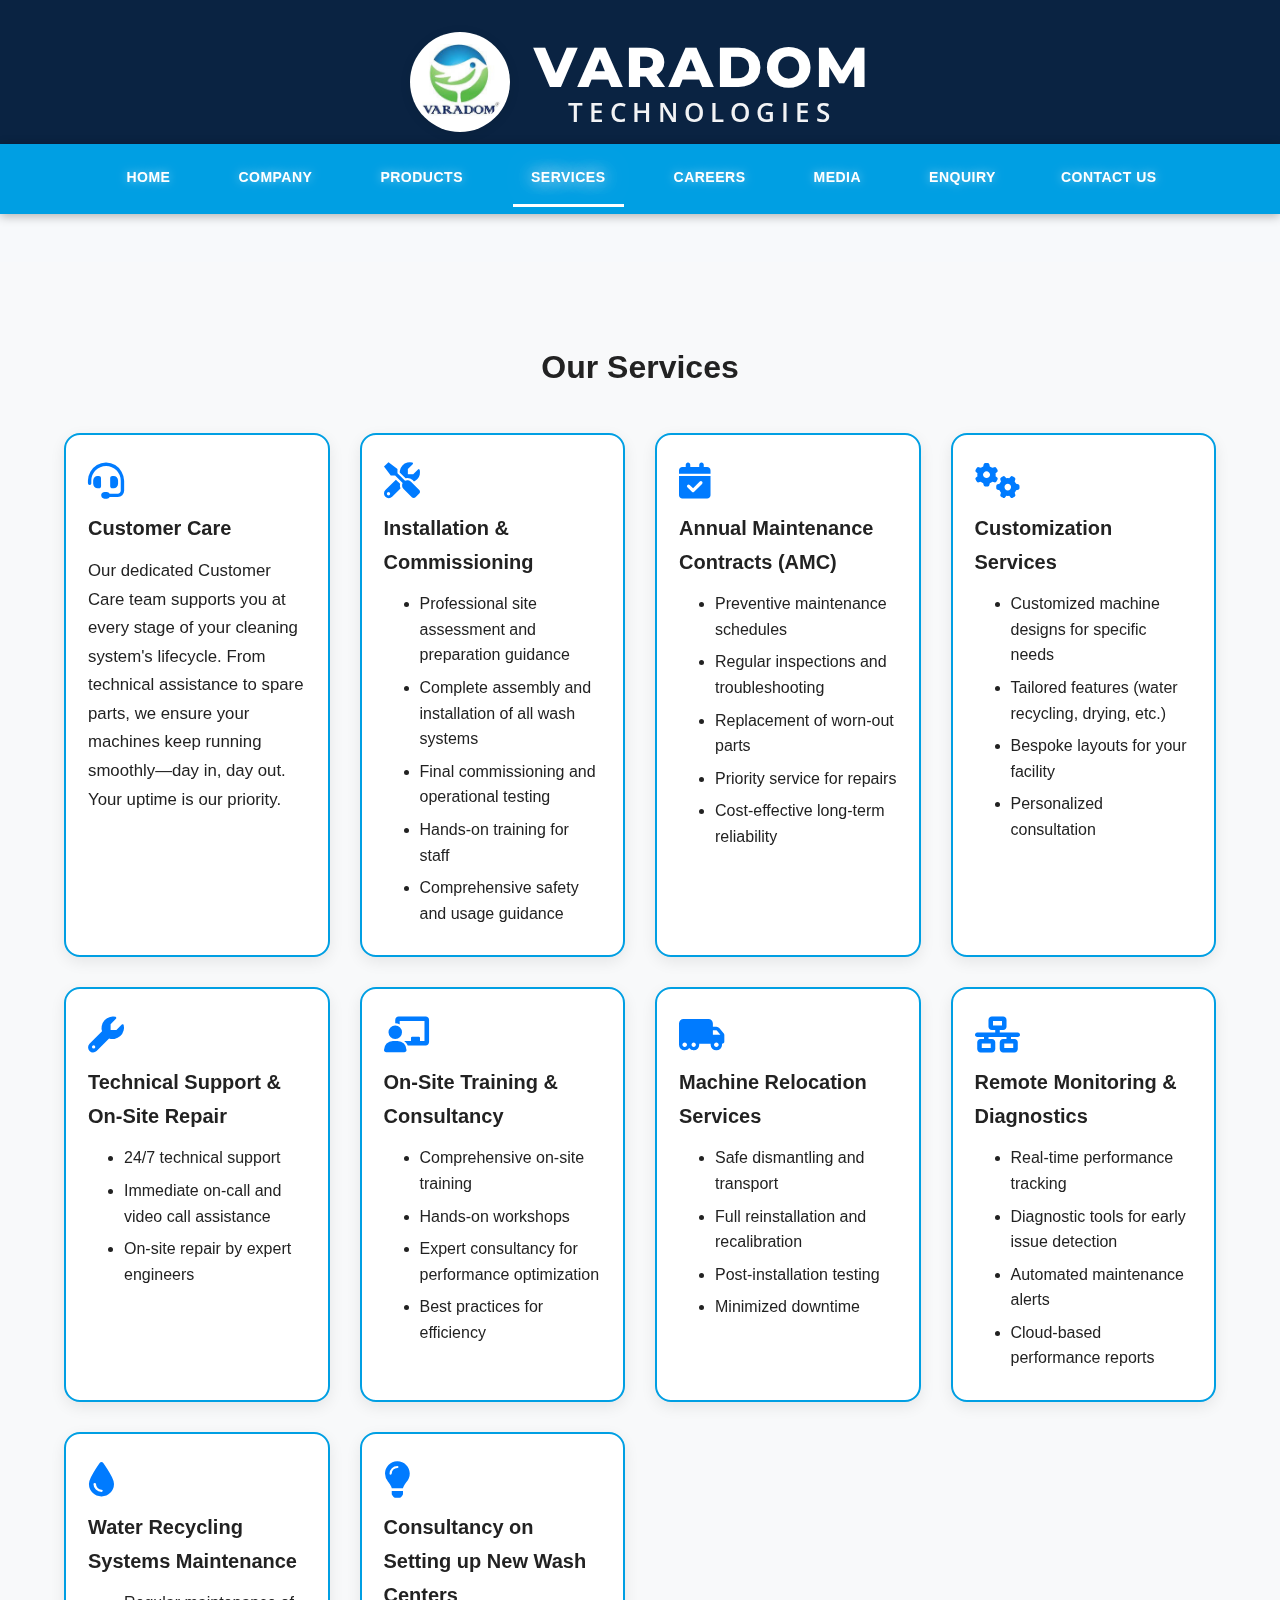
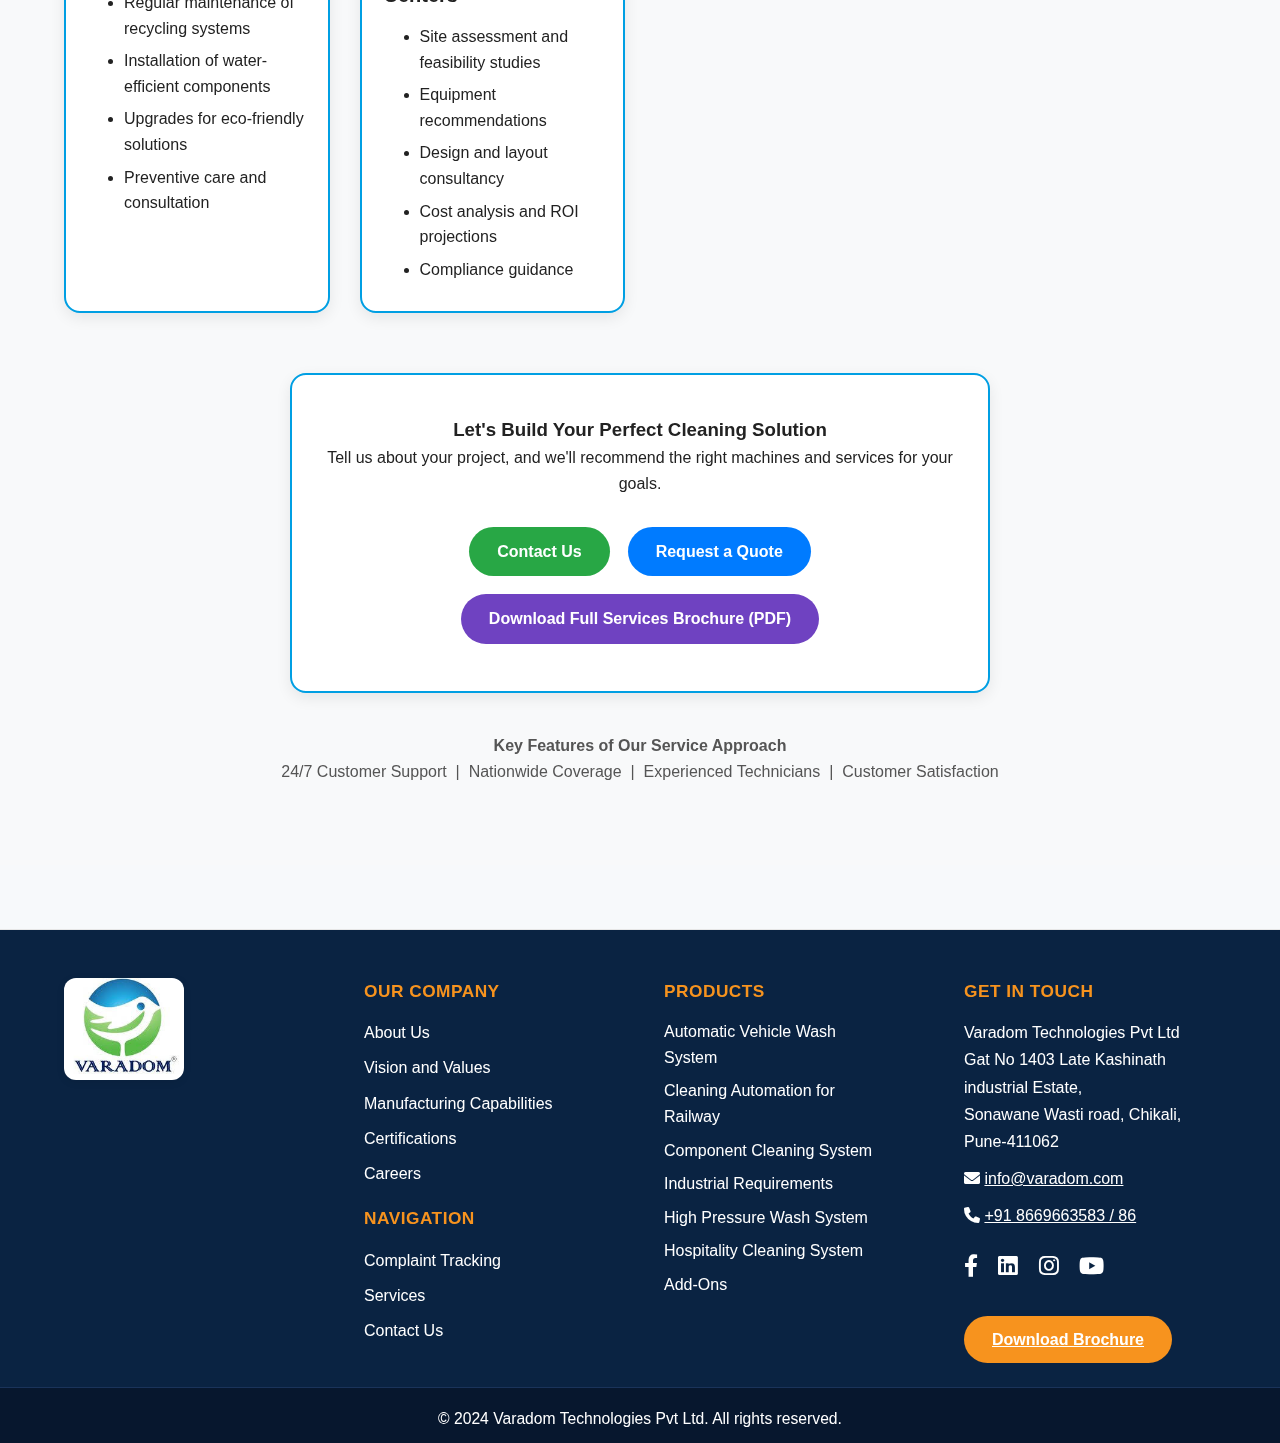
<file: services.html>
<!DOCTYPE html>
<html lang="en">
<head>
    <meta charset="UTF-8">
    <meta name="viewport" content="width=device-width, initial-scale=1.0">
    <title>Services - Varadom Technologies</title>
    <link rel="stylesheet" href="styles.css">
    <link rel="stylesheet" href="bubble.css">
    <link rel="stylesheet" href="https://cdnjs.cloudflare.com/ajax/libs/font-awesome/6.0.0/css/all.min.css">
    <!-- Add fonts for company name -->
    <link href="https://fonts.googleapis.com/css2?family=Montserrat:wght@700;800&family=Open+Sans:wght@600&display=swap" rel="stylesheet">
    <style>
        .card {
            background: #fff;
            border: 2px solid #009fe3;
            border-radius: 16px;
            box-shadow: 0 5px 15px rgba(0,0,0,0.08);
            transition: transform 0.3s cubic-bezier(.4,2,.6,1), box-shadow 0.3s cubic-bezier(.4,2,.6,1), border-color 0.3s;
            max-width: 100%;
            min-height: 320px;
            word-break: break-word;
            overflow-wrap: break-word;
        }
        .card:hover {
            transform: translateY(-5px);
            box-shadow: 0 12px 32px rgba(0,0,0,0.2);
            border-color: #0a2342;
        }
        .value-card {
            padding: 28px 22px 22px 22px;
            font-size: 1.05rem;
            line-height: 1.7;
            display: flex;
            flex-direction: column;
            justify-content: flex-start;
            height: 100%;
            border: 2px solid #009fe3;
            border-radius: 16px;
            box-shadow: 0 5px 15px rgba(0,0,0,0.08);
            transition: transform 0.3s cubic-bezier(.4,2,.6,1), box-shadow 0.3s cubic-bezier(.4,2,.6,1), border-color 0.3s;
            background: #fff;
        }
        .value-card:hover {
            transform: translateY(-5px);
            box-shadow: 0 12px 32px rgba(0,0,0,0.2);
            border-color: #0a2342;
        }
        .value-card h3 {
            margin-top: 12px;
            margin-bottom: 12px;
            font-size: 1.25rem;
        }
        .value-card p {
            margin-bottom: 12px;
        }
        .value-card ul {
            margin: 0 0 0 18px;
            padding: 0 0 0 18px;
            font-size: 1rem;
            line-height: 1.6;
        }
        .value-card ul li {
            margin-bottom: 7px;
        }
        .values-grid {
            display: grid;
            grid-template-columns: repeat(auto-fit, minmax(250px, 1fr));
            gap: 30px;
            margin-top: 40px;
        }
        @media (max-width: 768px) {
            .values-grid {
                grid-template-columns: 1fr;
            }
            .value-card {
                min-height: 0;
                padding: 18px 8px 18px 8px;
                font-size: 0.98rem;
            }
        }
        /* Main Navigation Styles */
        .main-nav.ats-style {
            background: #009fe3;
            padding: 0;
            position: relative;
            z-index: 1000;
            box-shadow: 0 2px 10px rgba(0,0,0,0.3);
        }

        .nav-links {
            display: flex;
            justify-content: center;
            align-items: center;
            list-style: none;
            margin: 0;
            padding: 0;
            width: 100%;
            max-width: 1200px;
        }

        .nav-links li {
            margin: 0;
            padding: 0;
            white-space: nowrap;
        }

        .nav-links li a {
            display: block;
            color: #ffffff;
            text-decoration: none;
            padding: 15px 18px;
            font-size: 14px;
            font-weight: 700;
            transition: all 0.3s ease;
            border-bottom: 3px solid transparent;
            text-shadow: 0 0 10px rgba(255,255,255,0.5);
            text-transform: uppercase;
            letter-spacing: 0.5px;
        }

        .nav-links li a:hover {
            color: #ffffff;
            text-shadow: 0 0 15px rgba(255,255,255,0.8), 
                         0 0 25px rgba(255,255,255,0.6),
                         0 0 35px rgba(255,255,255,0.4);
            border-bottom: 3px solid #ffffff;
        }

        .nav-links li a.active {
            color: #ffffff;
            text-shadow: 0 0 15px rgba(255,255,255,0.8), 
                         0 0 25px rgba(255,255,255,0.6),
                         0 0 35px rgba(255,255,255,0.4);
            border-bottom: 3px solid #ffffff;
        }

        /* Ensure Contact Us fits */
        .nav-links li a[href="contact.html"] {
            padding: 15px 15px;
        }

        /* Container adjustments */
        .main-nav.ats-style .container {
            max-width: 1200px;
            margin: 0 auto;
            padding: 0;
            display: flex;
            justify-content: center;
        }

        @media (max-width: 1200px) {
            .nav-links li a {
                padding: 15px 12px;
                font-size: 13px;
            }
        }

        @media (max-width: 768px) {
            .nav-links li a {
                padding: 12px 10px;
                font-size: 12px;
            }
        }

        /* Header and Navigation Styles */
        .header-center-row {
            display: flex;
            flex-direction: row;
            align-items: center;
            justify-content: center;
            background: #0a2342;
            padding: 32px 0 12px 0;
        }
        
        /* Logo Circle Styles */
        .logo-circle {
            width: 100px;
            height: 100px;
            border-radius: 50%;
            overflow: hidden;
            background: #fff;
            display: flex;
            align-items: center;
            justify-content: center;
            margin-right: 24px;
        }

        .logo-circle img {
            width: 90%;
            height: 90%;
            object-fit: contain;
        }

        .company-name {
            display: flex;
            flex-direction: column;
            align-items: center;
            justify-content: center;
            line-height: 1;
            text-align: center;
        }

        .company-name .varadom {
            font-family: 'Montserrat', sans-serif;
            font-size: 3.5rem;
            font-weight: 800;
            color: #fff;
            letter-spacing: 3px;
            margin-bottom: 5px;
        }

        .company-name .technologies {
            font-family: 'Open Sans', sans-serif;
            font-size: 1.6rem;
            font-weight: 600;
            color: #fff;
            letter-spacing: 6px;
            opacity: 0.95;
        }

        @media (max-width: 768px) {
            .header-center-row {
                padding: 24px 0 8px 0;
            }
            
            .logo-circle {
                width: 70px;
                height: 70px;
                margin-right: 16px;
            }

            .company-name .varadom {
                font-size: 2.4rem;
            }
            .company-name .technologies {
                font-size: 1.2rem;
            }
        }

        @media (max-width: 480px) {
            .header-center-row {
                padding: 20px 0 8px 0;
            }
            
            .logo-circle {
                width: 60px;
                height: 60px;
                margin-right: 12px;
            }

            .company-name .varadom {
                font-size: 2rem;
            }
            .company-name .technologies {
                font-size: 1rem;
            }
        }
    </style>
</head>
<body>
    <!-- Animation Container -->
    <div class="bubble-container">
        <!-- Water Droplets -->
        <div class="water-droplet"></div>
        <div class="water-droplet"></div>
        <div class="water-droplet"></div>
        <div class="water-droplet"></div>
        <div class="water-droplet"></div>
        <div class="water-droplet"></div>
        
        <!-- Bubbles -->
        <div class="bubble"></div>
        <div class="bubble"></div>
        <div class="bubble"></div>
        <div class="bubble"></div>
        <div class="bubble"></div>
        <div class="bubble"></div>
        <div class="bubble"></div>
    </div>
    <!-- Header Centered Brand Row -->
    <div class="header-center-row">
        <div class="logo-circle">
            <img src="logo.jpeg" alt="Varadom Technologies Logo" class="main-logo">
        </div>
        <div class="company-name">
            <span class="varadom">VARADOM</span>
            <span class="technologies">TECHNOLOGIES</span>
        </div>
    </div>
    <!-- Blue Navbar Section -->
    <nav class="main-nav ats-style">
        <div class="container nav-center">
            <ul class="nav-links">
                <li><a href="index.html">Home</a></li>
                <li><a href="about.html">Company</a></li>
                <li><a href="products.html">Products</a></li>
                <li><a href="services.html" class="active">Services</a></li>
                <li><a href="careers.html">Careers</a></li>
                <li><a href="media.html">Media</a></li>
                <li><a href="enquiry.html">Enquiry</a></li>
                <li><a href="contact.html">Contact Us</a></li>
            </ul>
        </div>
    </nav>
    <div class="navbar-dropdown-space"></div>

    <!-- Services Section -->
    <section id="services" class="services-section" style="background:#f8f9fa; padding:80px 0;">
        <div class="container">
            <h1 style="text-align:center; margin-bottom:40px;">Our Services</h1>
            <div class="values-grid">
                <div class="card value-card">
                    <i class="fas fa-headset" style="font-size:36px; color:#007bff;"></i>
                    <h3>Customer Care</h3>
                    <p>Our dedicated Customer Care team supports you at every stage of your cleaning system's lifecycle. From technical assistance to spare parts, we ensure your machines keep running smoothly—day in, day out. Your uptime is our priority.</p>
                </div>
                <div class="card value-card">
                    <i class="fas fa-tools" style="font-size:36px; color:#007bff;"></i>
                    <h3>Installation & Commissioning</h3>
                    <ul style="text-align:left;">
                        <li>Professional site assessment and preparation guidance</li>
                        <li>Complete assembly and installation of all wash systems</li>
                        <li>Final commissioning and operational testing</li>
                        <li>Hands-on training for staff</li>
                        <li>Comprehensive safety and usage guidance</li>
                    </ul>
                </div>
                <div class="card value-card">
                    <i class="fas fa-calendar-check" style="font-size:36px; color:#007bff;"></i>
                    <h3>Annual Maintenance Contracts (AMC)</h3>
                    <ul style="text-align:left;">
                        <li>Preventive maintenance schedules</li>
                        <li>Regular inspections and troubleshooting</li>
                        <li>Replacement of worn-out parts</li>
                        <li>Priority service for repairs</li>
                        <li>Cost-effective long-term reliability</li>
                    </ul>
                </div>
                <div class="card value-card">
                    <i class="fas fa-cogs" style="font-size:36px; color:#007bff;"></i>
                    <h3>Customization Services</h3>
                    <ul style="text-align:left;">
                        <li>Customized machine designs for specific needs</li>
                        <li>Tailored features (water recycling, drying, etc.)</li>
                        <li>Bespoke layouts for your facility</li>
                        <li>Personalized consultation</li>
                    </ul>
                </div>
                <div class="card value-card">
                    <i class="fas fa-wrench" style="font-size:36px; color:#007bff;"></i>
                    <h3>Technical Support & On-Site Repair</h3>
                    <ul style="text-align:left;">
                        <li>24/7 technical support</li>
                        <li>Immediate on-call and video call assistance</li>
                        <li>On-site repair by expert engineers</li>
                    </ul>
                </div>
                <div class="card value-card">
                    <i class="fas fa-chalkboard-teacher" style="font-size:36px; color:#007bff;"></i>
                    <h3>On-Site Training & Consultancy</h3>
                    <ul style="text-align:left;">
                        <li>Comprehensive on-site training</li>
                        <li>Hands-on workshops</li>
                        <li>Expert consultancy for performance optimization</li>
                        <li>Best practices for efficiency</li>
                    </ul>
                </div>
                <div class="card value-card">
                    <i class="fas fa-truck-moving" style="font-size:36px; color:#007bff;"></i>
                    <h3>Machine Relocation Services</h3>
                    <ul style="text-align:left;">
                        <li>Safe dismantling and transport</li>
                        <li>Full reinstallation and recalibration</li>
                        <li>Post-installation testing</li>
                        <li>Minimized downtime</li>
                    </ul>
                </div>
                <div class="card value-card">
                    <i class="fas fa-network-wired" style="font-size:36px; color:#007bff;"></i>
                    <h3>Remote Monitoring & Diagnostics</h3>
                    <ul style="text-align:left;">
                        <li>Real-time performance tracking</li>
                        <li>Diagnostic tools for early issue detection</li>
                        <li>Automated maintenance alerts</li>
                        <li>Cloud-based performance reports</li>
                    </ul>
                </div>
                <div class="card value-card">
                    <i class="fas fa-tint" style="font-size:36px; color:#007bff;"></i>
                    <h3>Water Recycling Systems Maintenance</h3>
                    <ul style="text-align:left;">
                        <li>Regular maintenance of recycling systems</li>
                        <li>Installation of water-efficient components</li>
                        <li>Upgrades for eco-friendly solutions</li>
                        <li>Preventive care and consultation</li>
                    </ul>
                </div>
                <div class="card value-card">
                    <i class="fas fa-lightbulb" style="font-size:36px; color:#007bff;"></i>
                    <h3>Consultancy on Setting up New Wash Centers</h3>
                    <ul style="text-align:left;">
                        <li>Site assessment and feasibility studies</li>
                        <li>Equipment recommendations</li>
                        <li>Design and layout consultancy</li>
                        <li>Cost analysis and ROI projections</li>
                        <li>Compliance guidance</li>
                    </ul>
                </div>
            </div>
            <div class="card" style="margin:60px auto 0 auto; max-width:700px; text-align:center; padding:40px 32px;">
                <h3>Let's Build Your Perfect Cleaning Solution</h3>
                <p>Tell us about your project, and we'll recommend the right machines and services for your goals.</p>
                <div style="margin-top:30px; display:flex; flex-wrap:wrap; gap:18px; justify-content:center;">
                    <a href="contact.html" class="cta-btn" style="background:#28a745; color:#fff; padding:12px 28px; border-radius:30px; font-weight:600; text-decoration:none;">Contact Us</a>
                    <a href="enquiry.html" class="cta-btn" style="background:#007bff; color:#fff; padding:12px 28px; border-radius:30px; font-weight:600; text-decoration:none;">Request a Quote</a>
                    <a href="#" class="cta-btn" style="background:#6f42c1; color:#fff; padding:12px 28px; border-radius:30px; font-weight:600; text-decoration:none;">Download Full Services Brochure (PDF)</a>
                </div>
            </div>
            <div style="margin-top:40px; text-align:center; color:#555;">
                <strong>Key Features of Our Service Approach</strong><br>
                24/7 Customer Support &nbsp;|&nbsp; Nationwide Coverage &nbsp;|&nbsp; Experienced Technicians &nbsp;|&nbsp; Customer Satisfaction
            </div>
        </div>
    </section>

   <!-- Footer -->
   <footer class="main-footer">
    <div class="footer-container four-cols single-row-footer">
        <div class="footer-col logo-col">
            <img src="logo.jpeg" alt="Varadom Technologies Logo" class="footer-logo" style="width:120px; margin-bottom:18px;">
        </div>
        <div class="footer-col">
            <h3>OUR COMPANY</h3>
            <ul>
                <li><a href="about.html">About Us</a></li>
                <li><a href="#">Vision and Values</a></li>
                <li><a href="#">Manufacturing Capabilities</a></li>
                <li><a href="#">Certifications</a></li>
                <li><a href="careers.html">Careers</a></li>
            </ul>
            <h3>NAVIGATION</h3>
            <ul>
                <li><a href="#">Complaint Tracking</a></li>
                <li><a href="#">Services</a></li>
                <li><a href="contact.html">Contact Us</a></li>
            </ul>
        </div>
        <div class="footer-col">
            <h3>PRODUCTS</h3>
            <ul>
                <li>Automatic Vehicle Wash System</li>
                <li>Cleaning Automation for Railway</li>
                <li>Component Cleaning System</li>
                <li>Industrial Requirements</li>
                <li>High Pressure Wash System</li>
                <li>Hospitality Cleaning System</li>
                <li>Add-Ons</li>
            </ul>
        </div>
        <div class="footer-col">
            <h3>GET IN TOUCH</h3>
            <p>Varadom Technologies Pvt Ltd<br>Gat No 1403 Late Kashinath industrial Estate,<br>Sonawane Wasti road, Chikali, Pune-411062</p>
            <p><i class="fas fa-envelope"></i> <a href="mailto:info@varadom.com">info@varadom.com</a></p>
            <p><i class="fas fa-phone"></i> <a href="tel:+918669663583">+91 8669663583 / 86</a></p>
            <div class="footer-social">
                <a href="https://www.facebook.com/share/1BizA1HPNV/" class="text-white"><i class="fab fa-facebook-f"></i></a>
                <a href="https://www.linkedin.com/company/varadomtechnologies/" class="text-white"><i class="fab fa-linkedin"></i></a>
                <a href="https://www.instagram.com/varadom_technologies_pvt_ltd?igsh=bTE5cTM5MmxyejR2" class="text-white"><i class="fab fa-instagram"></i></a>
                <a href="https://www.youtube.com/@Varadom_Technologies_Pvt_Ltd" class="text-white"><i class="fab fa-youtube"></i></a>
            </div>
            <a href="#" class="footer-brochure-btn">Download Brochure</a>
        </div>
    </div>
    <div class="footer-bottom">
        <p>&copy; 2024 Varadom Technologies Pvt Ltd. All rights reserved.</p>
    </div>
</footer>
    <script src="script.js"></script>
</body>
</html>
</file>
<file: bubble.css>
/* Water droplet animation */
@keyframes dropletFall {
    0% {
        transform: translateY(-100px) scale(0.8);
        opacity: 0;
    }
    10% {
        opacity: 1;
    }
    90% {
        opacity: 1;
    }
    100% {
        transform: translateY(100vh) scale(1.2);
        opacity: 0;
    }
}

.water-droplet {
    position: fixed;
    top: 0;
    width: 20px;
    height: 20px;
    background: rgba(0, 159, 227, 0.4);  /* Updated to match your brand color */
    border-radius: 50% 50% 50% 50% / 60% 60% 40% 40%;
    animation: dropletFall 2s linear infinite;
    z-index: -1;
}

/* Create multiple droplets with different positions/delays */
.water-droplet:nth-child(1) {
    left: 10%;
    animation-delay: 0s;
    animation-duration: 2s;
}
.water-droplet:nth-child(2) {
    left: 25%;
    animation-delay: 0.3s;
    animation-duration: 2.2s;
}
.water-droplet:nth-child(3) {
    left: 40%;
    animation-delay: 0.6s;
    animation-duration: 1.8s;
}
.water-droplet:nth-child(4) {
    left: 55%;
    animation-delay: 0.9s;
    animation-duration: 2.1s;
}
.water-droplet:nth-child(5) {
    left: 70%;
    animation-delay: 1.2s;
    animation-duration: 2.3s;
}
.water-droplet:nth-child(6) {
    left: 85%;
    animation-delay: 1.5s;
    animation-duration: 1.9s;
}

/* Bubble animation */
@keyframes bubbleRise {
    0% {
        transform: translateY(100vh) scale(0.5);
        opacity: 0;
    }
    20% {
        opacity: 0.8;
    }
    90% {
        opacity: 0.8;
    }
    100% {
        transform: translateY(-100px) scale(1);
        opacity: 0;
    }
}

.bubble-container {
    position: fixed;
    top: 0;
    left: 0;
    width: 100%;
    height: 100%;
    overflow: hidden;
    z-index: -1;
    pointer-events: none;
}

.bubble {
    position: fixed;
    bottom: 0;
    background: rgba(0, 159, 227, 0.25);  /* Updated to match your brand color */
    border-radius: 50%;
    animation: bubbleRise 25s ease-in infinite;
    z-index: -1;
}

/* Create multiple bubbles with different sizes/positions */
.bubble:nth-child(1) {
    left: 15%;
    width: 15px;
    height: 15px;
    animation-delay: 0s;
    animation-duration: 15s;
}
.bubble:nth-child(2) {
    left: 40%;
    width: 25px;
    height: 25px;
    animation-delay: 1s;
    animation-duration: 20s;
}
.bubble:nth-child(3) {
    left: 65%;
    width: 20px;
    height: 20px;
    animation-delay: 2s;
    animation-duration: 17s;
}
.bubble:nth-child(4) {
    left: 30%;
    width: 30px;
    height: 30px;
    animation-delay: 3s;
    animation-duration: 22s;
}
.bubble:nth-child(5) {
    left: 75%;
    width: 18px;
    height: 18px;
    animation-delay: 4s;
    animation-duration: 16s;
}
.bubble:nth-child(6) {
    left: 85%;
    width: 22px;
    height: 22px;
    animation-delay: 5s;
    animation-duration: 19s;
}
.bubble:nth-child(7) {
    left: 50%;
    width: 28px;
    height: 28px;
    animation-delay: 6s;
    animation-duration: 21s;
}
</file>
<file: styles.css>
/* Reset and Base Styles */
* {
    margin: 0;
    padding: 0;
    box-sizing: border-box;
}

body {
    font-family: 'Segoe UI', 'Roboto', Arial, sans-serif;
    background: #f7f9fb;
    color: #222;
    line-height: 1.6;
}

.container {
    width: 90%;
    max-width: 1200px;
    margin: 0 auto;
}

/* Top Bar Styles */
.top-bar {
    background: #fff;
    color: #009fe3;
    font-size: 15px;
    padding: 8px 0;
    border-bottom: 1px solid #e6e6e6;
}

.top-bar .container {
    display: flex;
    justify-content: space-between;
    align-items: center;
}

.top-bar .contact-info span {
    margin-right: 20px;
    color: #009fe3;
}

.top-bar .social-links a {
    color: #009fe3;
    margin-left: 12px;
    transition: color 0.2s;
}

.top-bar .social-links a:hover {
    color: #005b8e;
}

/* Navigation Styles */
.main-nav {
    background: #fff;
    box-shadow: 0 2px 12px rgba(0,0,0,0.04);
    position: sticky;
    top: 0;
    z-index: 100;
}

.main-nav .container {
    display: flex;
    align-items: center;
    justify-content: space-between;
    height: 70px;
}

.logo a {
    text-decoration: none;
    color: #333;
}

.logo h1 {
    font-size: 1.7rem;
    color: #009fe3;
    font-weight: bold;
    letter-spacing: 1px;
}

.nav-links {
    display: flex;
    gap: 32px;
    list-style: none;
}

.nav-links li {
    margin-left: 30px;
}

.nav-links li a {
    color: #009fe3;
    font-weight: 500;
    font-size: 1.08rem;
    text-decoration: none;
    padding: 8px 0;
    border-bottom: 2px solid transparent;
    transition: border-color 0.2s, color 0.2s;
}

.nav-links li a:hover, .nav-links li a.active {
    color: #005b8e;
    border-bottom: 2px solid #009fe3;
}

.mobile-menu {
    display: none;
    font-size: 1.7rem;
    color: #009fe3;
    cursor: pointer;
}

/* Hero Section */
.hero, .careers-hero, .industries-hero, .media-hero, .contact-hero {
    background: linear-gradient(rgba(0,159,227,0.08), rgba(0,159,227,0.08)), #fff;
    text-align: center;
    padding: 20px 0 40px 0;
}

.hero h1, .careers-hero h1, .industries-hero h1, .media-hero h1, .contact-hero h1 {
    color: #009fe3;
    font-size: 2.5rem;
    font-weight: bold;
    margin-bottom: 10px;
    letter-spacing: 1px;
}

.hero p, .careers-hero p, .industries-hero p, .media-hero p, .contact-hero p {
    color: #444;
    font-size: 1.2rem;
}

.cta-button {
    display: inline-block;
    padding: 15px 30px;
    background-color: #007bff;
    color: #fff;
    text-decoration: none;
    border-radius: 5px;
    transition: background-color 0.3s ease;
}

.cta-button:hover {
    background-color: #0056b3;
}

/* Features Section */
.features, .job-listings, .industry-grid, .news-grid, .resources-grid {
    display: grid;
    grid-template-columns: repeat(auto-fit, minmax(320px, 1fr));
    gap: 32px;
    margin-top: 40px;
}

.feature-card, .job-card, .industry-card, .news-card, .resource-card {
    background: #fff;
    border-radius: 20px;
    box-shadow: 0 4px 24px rgba(0,159,227,0.08);
    padding: 32px 24px;
    transition: box-shadow 0.2s, transform 0.2s;
    position: relative;
}

.feature-card:hover, .job-card:hover, .industry-card:hover, .news-card:hover, .resource-card:hover {
    box-shadow: 0 8px 32px rgba(0,159,227,0.16);
    transform: translateY(-4px);
}

.feature-card h3, .job-title h3, .industry-content h3, .news-content h3, .resource-card h3 {
    color: #009fe3;
    font-size: 1.3rem;
    font-weight: bold;
    margin-bottom: 10px;
}

.feature-card ul, .industry-features {
    margin: 16px 0 0 0;
    padding: 0;
    list-style: none;
}

.feature-card ul li, .industry-features li {
    color: #009fe3;
    font-size: 1rem;
    margin-bottom: 6px;
    position: relative;
    padding-left: 22px;
}

.feature-card ul li:before, .industry-features li:before {
    content: '\2713';
    color: #009fe3;
    position: absolute;
    left: 0;
    font-size: 1.1em;
}

/* Buttons */
button, .apply-button, .submit-button, .cta-button, .download-button, .explore-btn, .filter-button, .tab-button {
    background: #009fe3;
    color: #fff;
    border: none;
    border-radius: 30px;
    padding: 12px 32px;
    font-size: 1rem;
    font-weight: 600;
    cursor: pointer;
    box-shadow: 0 2px 8px rgba(0,159,227,0.08);
    transition: background 0.2s, box-shadow 0.2s;
    outline: none;
    margin-top: 12px;
    text-decoration: none;
    display: inline-block;
}

button:hover, .apply-button:hover, .submit-button:hover, .cta-button:hover, .download-button:hover, .explore-btn:hover, .filter-button:hover, .tab-button:hover {
    background: #005b8e;
}

/* Section Titles */
section h2 {
    color: #009fe3;
    font-size: 2rem;
    font-weight: bold;
    margin-bottom: 18px;
}

/* Footer Styles */
footer {
    background: #fff;
    color: #222;
    padding: 40px 0 0 0;
    border-top: 1px solid #e6e6e6;
    margin-top: 60px;
}

.footer-content {
    display: grid;
    grid-template-columns: repeat(auto-fit, minmax(220px, 1fr));
    gap: 32px;
    margin-bottom: 24px;
}

.footer-section h3 {
    color: #009fe3;
    font-size: 1.1rem;
    margin-bottom: 10px;
}

.footer-section ul {
    list-style: none;
    padding: 0;
}

.footer-section ul li a {
    color: #009fe3;
    text-decoration: none;
    font-size: 1rem;
    transition: color 0.2s;
}

.footer-section ul li a:hover {
    color: #005b8e;
}

.footer-bottom {
    text-align: center;
    padding: 18px 0;
    color: #888;
    font-size: 0.95rem;
    border-top: 1px solid #e6e6e6;
}

/* Responsive Design */
@media (max-width: 900px) {
    .main-nav .container {
        flex-direction: column;
        height: auto;
        padding: 12px 0;
    }
    .nav-links {
        gap: 18px;
    }
    .footer-content {
        grid-template-columns: 1fr;
    }
}

@media (max-width: 768px) {
    .main-nav .container {
        flex-direction: row;
        height: 60px;
    }
    .nav-links {
        display: none;
        flex-direction: column;
        background: #fff;
        position: absolute;
        top: 70px;
        right: 0;
        width: 200px;
        box-shadow: 0 2px 12px rgba(0,0,0,0.08);
        border-radius: 0 0 12px 12px;
        z-index: 1000;
    }
    .nav-links.show {
        display: flex;
    }
    .mobile-menu {
        display: block;
    }
    .features, .job-listings, .industry-grid, .news-grid, .resources-grid {
        grid-template-columns: 1fr;
    }
}

@media (max-width: 480px) {
    .top-bar .container {
        flex-direction: column;
        text-align: center;
    }

    .contact-info span {
        display: block;
        margin: 5px 0;
    }

    .social-links {
        margin-top: 10px;
    }

    .hero h1 {
        font-size: 28px;
    }
}

/*  Navbar */
.top-orange-bar {
    background: #f7931e;
    color: #fff;
    font-size: 15px;
    padding: 0;
}
.top-orange-bar .container {
    display: flex;
    justify-content: space-between;
    align-items: center;
    height: 38px;
}
.top-left-links a {
    color: #fff;
    margin-right: 24px;
    text-decoration: none;
    font-weight: 500;
    letter-spacing: 0.5px;
    font-size: 15px;
}
.top-left-links a:last-child {
    margin-right: 0;
}
.search-bar {
    display: flex;
    align-items: center;
    background: #fff;
    border-radius: 3px;
    padding: 2px 8px;
}
.search-bar input {
    border: none;
    outline: none;
    padding: 6px 8px;
    font-size: 15px;
    border-radius: 3px;
}
.search-bar button {
    background: none;
    border: none;
    color: #f7931e;
    font-size: 18px;
    cursor: pointer;
    margin-left: 4px;
}

/* Centered Header Brand Row */
.header-center-row {
    display: flex;
    flex-direction: row;
    align-items: center;
    justify-content: center;
    background: #009fe3;
    padding: 32px 0 12px 0;
}
.logo-circle {
    width: 110px;
    height: 110px;
    background: #fff;
    border-radius: 50%;
    display: flex;
    align-items: center;
    justify-content: center;
    box-shadow: 0 2px 12px rgba(0,0,0,0.08);
    margin-right: 32px;
}
.main-logo {
    width: 80px;
    height: 80px;
    object-fit: contain;
    border-radius: 50%;
    background: #fff;
}
.company-name {
    font-size: 2.6rem;
    font-weight: 800;
    color: #fff;
    letter-spacing: 1.5px;
    font-family: 'Segoe UI', 'Roboto', Arial, sans-serif;
    text-align: center;
}

/* Remove old header-center column styles if present */
.header-center { display: none !important; }

/* Center navbar links */
.main-nav.ats-style .container.nav-center {
    justify-content: center;
}
.main-nav.ats-style .nav-links {
    justify-content: center;
    width: 100%;
}

/* Remove old header paddings */
.header-brand, .logo-call-section { display: none !important; }

/* Ensure navbar is below header-brand and full width */
.main-nav.ats-style {
    background: #0a2342;
    padding: 0;
    position: relative;
    z-index: 1000;
    box-shadow: 0 2px 10px rgba(0,0,0,0.1);
}
.main-nav.ats-style .container {
    max-width: 1200px;
    margin: 0 auto;
    padding: 0 20px;
}
.nav-links {
    display: flex;
    justify-content: center;
    align-items: center;
    list-style: none;
    margin: 0;
    padding: 0;
}
.nav-links li {
    margin: 0;
}
.nav-links li a {
    display: block;
    color: #fff;
    text-decoration: none;
    padding: 20px 25px;
    font-size: 15px;
    font-weight: 500;
    transition: all 0.3s ease;
    border-bottom: 3px solid transparent;
}
.nav-links li a.active, .nav-links li a:hover {
    color: #f7931e;
    border-bottom: 3px solid #f7931e;
}
.enquiry-btn {
    background: #f7931e;
    color: #fff;
    font-weight: 600;
    text-transform: uppercase;
    padding: 10px 28px;
    border-radius: 3px;
    text-decoration: none;
    margin-left: 18px;
    transition: background 0.2s;
    font-size: 1rem;
    letter-spacing: 0.5px;
}
.enquiry-btn:hover {
    background: #d97a0b;
}

/* Space for dropdown/collapsible menu below navbar */
.navbar-dropdown-space {
    width: 100%;
    height: 48px; /* Adjust as needed for dropdown height */
    background: transparent;
}

@media (max-width: 900px) {
    .logo-call-section .container, .main-nav.ats-style .container, .top-orange-bar .container {
        flex-direction: column;
        align-items: flex-start;
        height: auto;
    }
    .main-nav.ats-style .container {
        align-items: stretch;
    }
    .nav-links {
        flex-wrap: wrap;
    }
    .enquiry-btn {
        margin: 12px 0 0 0;
        width: 100%;
        text-align: center;
    }
}
@media (max-width: 600px) {
    .main-logo {
        height: 40px;
    }
    .call-number {
        font-size: 1.2rem;
    }
    .nav-links li a {
        font-size: 0.95rem;
        padding: 0 10px;
    }
    .logo-call-section .container, .main-nav.ats-style .container, .top-orange-bar .container {
        width: 98%;
    }
    .search-bar input {
        width: 90px;
    }
}

/* HERO CAROUSEL */
.hero-carousel-container {
  width: 100%;
  max-width: 1400px;
  margin: 0 auto 56px auto;
  position: relative;
  box-shadow: 0 4px 24px rgba(0,0,0,0.08);
  border-radius: 18px;
  overflow: hidden;
  background: #fff;
  margin-top: 0 !important;
}
.hero-carousel {
  position: relative;
  width: 1400px;
  height: 550px;
  display: flex;
  align-items: center;
  justify-content: center;
  background: #eaf2fb;
}
.carousel-slide {
  display: none;
  width: 100%;
  height:700px;
  align-items: center;
  justify-content: center;
  transition: opacity 0.6s;
}
.carousel-slide.active {
  display: flex;
  animation: fadeIn 0.7s;
}
@keyframes fadeIn {
  from { opacity: 0; }
  to { opacity: 1; }
}
.carousel-slide img {
  width: 100%;
  height: 80%;
  object-fit: cover;
  border-radius: 12px;
  box-shadow: 0 2px 12px rgba(0,0,0,0.10);
}
.carousel-btn {
  position: absolute;
  top: 50%;
  transform: translateY(-50%);
  background: #1976d2;
  color: #fff;
  border: none;
  border-radius: 50%;
  width: 38px;
  height: 38px;
  font-size: 1.5rem;
  cursor: pointer;
  z-index: 2;
  opacity: 0.85;
  transition: background 0.2s;
}
.carousel-btn:hover {
  background: #1251a3;
}
.carousel-btn.prev { left: 18px; }
.carousel-btn.next { right: 18px; }
.carousel-dots {
  text-align: center;
  margin: 10px 0 12px 0;
}
.carousel-dot {
  display: inline-block;
  width: 12px;
  height: 12px;
  margin: 0 4px;
  background: #b0c4de;
  border-radius: 50%;
  cursor: pointer;
  transition: background 0.2s;
}
.carousel-dot.active {
  background: #1976d2;
}

.hero-tagline-section {
  text-align: center;
  margin: 32px 0 0 0;
}

/* PRODUCT CARDS */
.products-grid {
  display: grid;
  grid-template-columns: repeat(auto-fit, minmax(240px, 1fr));
  gap: 28px;
  margin-top: 32px;
}
.product-card {
  background: #fff;
  border-radius: 16px;
  box-shadow: 0 2px 16px rgba(25, 118, 210, 0.08);
  overflow: hidden;
  position: relative;
  transition: transform 0.25s, box-shadow 0.25s;
  cursor: pointer;
  display: flex;
  flex-direction: column;
}
.product-card img {
  width: 100%;
  height: 180px;
  object-fit: cover;
  transition: transform 0.3s;
}
.product-card:hover {
  transform: translateY(-8px) scale(1.03);
  box-shadow: 0 8px 32px rgba(25, 118, 210, 0.18);
}
.product-overlay {
  position: absolute;
  bottom: 0;
  left: 0;
  right: 0;
  background: rgba(25, 118, 210, 0.92);
  color: #fff;
  padding: 18px 12px 12px 12px;
  opacity: 0;
  transition: opacity 0.3s;
  border-bottom-left-radius: 16px;
  border-bottom-right-radius: 16px;
}
.product-card:hover .product-overlay {
  opacity: 1;
}
.product-link {
  color: #fff;
  text-decoration: underline;
  font-weight: 500;
  margin-top: 8px;
  display: inline-block;
}

/* INDUSTRY SEGMENTS CARDS */
.segments-grid {
  display: grid;
  grid-template-columns: repeat(auto-fit, minmax(220px, 1fr));
  gap: 24px;
  margin-top: 28px;
}
.segment-card {
  background: #f7fafd;
  border-radius: 14px;
  box-shadow: 0 2px 12px rgba(25, 118, 210, 0.07);
  padding: 28px 18px 18px 18px;
  text-align: center;
  transition: transform 0.22s, box-shadow 0.22s;
  position: relative;
  min-height: 220px;
  display: flex;
  flex-direction: column;
  align-items: center;
  justify-content: flex-start;
}
.segment-card i {
  font-size: 2.5rem;
  color: #1976d2;
  margin-bottom: 12px;
  transition: color 0.2s;
}
.segment-card:hover {
  transform: translateY(-6px) scale(1.04);
  box-shadow: 0 8px 28px rgba(25, 118, 210, 0.13);
}
.segment-card:hover i {
  color: #1251a3;
}
.segment-card h3 {
  margin: 0 0 8px 0;
  font-size: 1.15rem;
  font-weight: 600;
}
.segment-card p {
  font-size: 0.98rem;
  color: #444;
}

/* CUSTOMER REVIEWS CARDS */
.reviews-grid {
  display: grid;
  grid-template-columns: repeat(auto-fit, minmax(260px, 1fr));
  gap: 24px;
  margin-top: 24px;
}
.review-card {
  background: #fff;
  border-radius: 14px;
  box-shadow: 0 2px 12px rgba(25, 118, 210, 0.09);
  padding: 24px 18px 18px 18px;
  transition: transform 0.22s, box-shadow 0.22s;
  position: relative;
  min-height: 120px;
  display: flex;
  flex-direction: column;
  justify-content: flex-start;
  animation: reviewFadeIn 0.7s;
}
@keyframes reviewFadeIn {
  from { opacity: 0; transform: translateY(30px); }
  to { opacity: 1; transform: translateY(0); }
}
.review-card:hover {
  transform: translateY(-6px) scale(1.03);
  box-shadow: 0 8px 28px rgba(25, 118, 210, 0.13);
}
.reviewer {
  font-weight: 600;
  color: #1976d2;
  margin-bottom: 8px;
}
.review-text {
  font-size: 1.02rem;
  color: #333;
}

/* Responsive adjustments */
@media (max-width: 900px) {
  .hero-carousel { height: 300px; }
  .carousel-slide, .carousel-slide img { height: 280px; }
  .products-grid, .segments-grid, .reviews-grid { grid-template-columns: 1fr; }
}

@media (max-width: 700px) {
  .hero-carousel { height: 180px; }
  .carousel-slide, .carousel-slide img { height: 160px; }
  .products-grid, .segments-grid, .reviews-grid { grid-template-columns: 1fr; }
}

/* About Us Card */
.about-card {
  background: #fff;
  border-radius: 18px;
  box-shadow: 0 4px 24px rgba(25, 118, 210, 0.10);
  padding: 38px 32px 32px 32px;
  margin: 0 auto;
  max-width: 900px;
  text-align: left;
}
.about-card h2 {
  margin-top: 0;
  margin-bottom: 18px;
  color: #1976d2;
}
.about-card .about-text {
  font-size: 1.08rem;
  color: #333;
  line-height: 1.7;
}

/* More spacious sections */
.spaced-section {
  margin-top: 56px !important;
  margin-bottom: 56px !important;
}

/* Increase spacing for all main sections */
.hero-carousel-container,
.hero-tagline-section,
.products-showcase,
.about-main,
.industry-segments,
.company-stages,
.customer-reviews,
.features {
  margin-top: 56px;
  margin-bottom: 56px;
}

.products-grid,
.segments-grid,
.reviews-grid {
  gap: 38px;
}
.product-card,
.segment-card,
.review-card {
  padding-bottom: 18px;
  padding-top: 18px;
}

@media (max-width: 700px) {
  .about-card {
    padding: 22px 8px 18px 8px;
  }
  .spaced-section {
    margin-top: 32px !important;
    margin-bottom: 32px !important;
  }
  .hero-carousel-container,
  .hero-tagline-section,
  .products-showcase,
  .about-main,
  .industry-segments,
  .company-stages,
  .customer-reviews,
  .features {
    margin-top: 32px;
    margin-bottom: 32px;
  }
  .products-grid,
  .segments-grid,
  .reviews-grid {
    gap: 18px;
  }
}

/* Journey Card and Flowchart */
.journey-card {
  background: #fff;
  border-radius: 18px;
  box-shadow: 0 4px 24px rgba(25, 118, 210, 0.10);
  padding: 38px 32px 32px 32px;
  margin: 0 auto;
  max-width: 1100px;
  text-align: center;
}
.stages-flowchart {
  display: flex;
  align-items: center;
  justify-content: center;
  gap: 24px !important;
  flex-wrap: wrap;
  margin-top: 32px !important;
  margin-bottom: 24px !important;
  overflow-x: auto;
}
.stage-step-card {
  background: #f7fafd;
  border-radius: 14px;
  box-shadow: 0 2px 12px rgba(25, 118, 210, 0.07);
  padding: 24px 24px 20px 24px !important;
  margin: 0 0 !important;
  min-width: 150px !important;
  min-height: 100px !important;
  display: flex;
  flex-direction: column;
  align-items: center;
  justify-content: center;
  position: relative;
  transition: transform 0.22s, box-shadow 0.22s;
}
.stage-step-card:not(:last-child) {
  margin-right: 0;
}
.stage-step-card .stage-year {
  font-size: 1.1rem;
  font-weight: 700;
  color: #1976d2;
  margin-bottom: 4px;
}
.stage-step-card .stage-desc {
  font-size: 0.9rem;
  color: #333;
  margin-top: 2px;
}
.stage-step-card:hover {
  transform: translateY(-6px) scale(1.04);
  box-shadow: 0 8px 28px rgba(25, 118, 210, 0.13);
}
.stage-arrow {
  font-size: 2rem !important;
  color: #1976d2;
  margin: 0 16px !important;
  user-select: none;
}
@media (max-width: 900px) {
  .stages-flowchart {
    gap: 12px !important;
    margin-top: 24px !important;
    margin-bottom: 16px !important;
  }
  .journey-card {
    padding: 18px 4px 18px 4px;
  }
  .stage-step-card {
    min-width: 100px !important;
    padding: 16px 8px 12px 8px !important;
  }
  .stage-arrow {
    margin: 0 6px !important;
    font-size: 1.5rem !important;
  }
}

/* Improved Modern Footer Styles */
.main-footer {
  background: #0a2342;
  color: #fff;
  padding: 0;
  margin-top: 64px;
  font-size: 1rem;
}
.footer-container {
  display: flex;
  flex-wrap: wrap;
  justify-content: space-between;
  align-items: flex-start;
  max-width: 1200px;
  margin: 0 auto;
  padding: 48px 24px 24px 24px;
  gap: 40px 32px;
}
.footer-col {
  flex: 1 1 260px;
  min-width: 240px;
  max-width: 340px;
  margin-bottom: 32px;
  box-sizing: border-box;
}
.footer-col h3 {
  color: #f7931e;
  font-size: 1.15rem;
  margin-bottom: 18px;
  font-weight: 700;
  letter-spacing: 0.5px;
}
.footer-col ul {
  list-style: none;
  padding: 0;
  margin: 0 0 18px 0;
}
.footer-col ul li {
  margin-bottom: 10px;
}
.footer-col ul li a {
  color: #fff;
  text-decoration: none;
  transition: color 0.2s;
  word-break: break-word;
}
.footer-col ul li a:hover {
  color: #f7931e;
}
.footer-col p, .footer-col a {
  color: #fff;
  font-size: 1rem;
  line-height: 1.7;
  word-break: break-word;
}
.footer-col a {
  text-decoration: underline;
}
.footer-col a:hover {
  color: #f7931e;
}
.footer-social {
  margin: 18px 0 18px 0;
}
.footer-social a {
  color: #fff;
  font-size: 1.4rem;
  margin-right: 16px;
  display: inline-block;
  transition: color 0.2s;
}
.footer-social a:last-child {
  margin-right: 0;
}
.footer-social a:hover {
  color: #f7931e;
}
.footer-brochure-btn {
  display: inline-block;
  background: #f7931e;
  color: #fff;
  font-weight: 600;
  padding: 10px 28px;
  border-radius: 24px;
  text-decoration: none;
  margin-top: 12px;
  transition: background 0.2s, color 0.2s;
}
.footer-brochure-btn:hover {
  background: #fff;
  color: #0a2342;
}
.footer-bottom {
  background: #07172e;
  color: #fff;
  text-align: center;
  padding: 18px 0 12px 0;
  font-size: 0.98rem;
  border-top: 1px solid #1a335a;
  margin-top: 0;
}
.footer-col.company-info p, .footer-col.company-info a {
  color: #fff;
  font-size: 1rem;
}
.footer-col.company-info i {
  color: #f7931e;
  margin-right: 8px;
}
@media (max-width: 1100px) {
  .footer-container {
    flex-wrap: wrap;
    gap: 24px 0;
  }
  .footer-col {
    min-width: 220px;
    max-width: 100%;
  }
}
@media (max-width: 800px) {
  .footer-container {
    flex-direction: column;
    align-items: stretch;
    gap: 0;
    padding: 32px 8px 16px 8px;
  }
  .footer-col {
    margin-bottom: 24px;
    min-width: 0;
    max-width: 100%;
  }
}

.footer-container.four-cols {
  display: flex;
  flex-wrap: wrap;
  justify-content: space-between;
  align-items: flex-start;
  gap: 0 48px;
  padding: 48px 24px 24px 24px;
}
.footer-col.logo-col {
  min-width: 140px;
  max-width: 180px;
  display: flex;
  flex-direction: column;
  align-items: flex-start;
  justify-content: flex-start;
}
.footer-logo {
  width: 120px;
  height: auto;
  margin-bottom: 18px;
  border-radius: 12px;
  background: #fff;
  box-shadow: 0 2px 8px rgba(0,0,0,0.08);
}
.footer-container.four-cols .footer-col {
  min-width: 180px;
  max-width: 260px;
  margin-bottom: 32px;
  padding-right: 16px;
  box-sizing: border-box;
  align-items: flex-start;
}
.footer-container.four-cols .footer-col h3 {
  margin-top: 0;
  margin-bottom: 14px;
  font-size: 1.08rem;
  letter-spacing: 0.5px;
  color: #f7931e;
  font-weight: 700;
}
.footer-container.four-cols .footer-col ul {
  margin-bottom: 18px;
}
.footer-container.four-cols .footer-col ul li {
  margin-bottom: 8px;
}
.footer-container.four-cols .footer-col p {
  margin-bottom: 10px;
  font-size: 1rem;
  color: #fff;
}
@media (max-width: 1100px) {
  .footer-container.four-cols {
    gap: 0 18px;
    padding: 32px 8px 16px 8px;
  }
  .footer-container.four-cols .footer-col {
    min-width: 140px;
    max-width: 100%;
    padding-right: 0;
  }
}
@media (max-width: 800px) {
  .footer-container.four-cols {
    flex-direction: column;
    align-items: stretch;
    gap: 0;
    padding: 24px 4vw 8px 4vw;
  }
  .footer-container.four-cols .footer-col {
    margin-bottom: 24px;
    min-width: 0;
    max-width: 100%;
    padding-right: 0;
  }
  .footer-logo {
    margin-bottom: 12px;
    width: 90px;
  }
}

.testimonial-style {
  background: #fff;
  padding: 64px 0 48px 0;
  position: relative;
}
.testimonial-slider {
  display: flex;
  align-items: center;
  justify-content: center;
  gap: 40px;
  max-width: 800px;
  margin: 0 auto;
  position: relative;
}
.testimonial-arrow {
  background: none;
  border: none;
  color: #444;
  font-size: 2.8rem;
  cursor: pointer;
  padding: 0 18px;
  transition: color 0.2s;
  user-select: none;
}
.testimonial-arrow:hover {
  color: #f7931e;
}
.testimonial-content {
  text-align: center;
  flex: 1 1 400px;
  max-width: 600px;
}
.testimonial-text {
  font-size: 1.18rem;
  font-style: italic;
  color: #222;
  margin-bottom: 24px;
}
.testimonial-avatar {
  display: flex;
  justify-content: center;
  align-items: center;
  margin-bottom: 18px;
}
.testimonial-img {
  width: 100px;
  height: 100px;
  border-radius: 50%;
  border: 4px solid #f7931e;
  background: #f7f7f7;
  object-fit: cover;
}
.testimonial-name {
  font-weight: 700;
  color: #222;
  font-size: 1.1rem;
  margin-top: 8px;
  letter-spacing: 0.5px;
}
.testimonial-role {
  color: #072c6d;
  font-size: 1rem;
  margin-top: 2px;
}
@media (max-width: 700px) {
  .testimonial-slider {
    flex-direction: column;
    gap: 12px;
  }
  .testimonial-arrow {
    font-size: 2.2rem;
    padding: 0 8px;
  }
}
/* Remove features section styles if not used */
.features, .feature-grid, .feature-card { display: none !important; }

.footer-bottom p {
  white-space: nowrap;
  text-align: center;
  margin: 0;
  font-size: 0.98rem;
}

.footer-container.four-cols.single-row-footer {
  flex-wrap: nowrap;
  overflow-x: auto;
  gap: 0 48px;
}
.footer-container.four-cols.single-row-footer .footer-col {
  min-width: 180px;
  max-width: 260px;
  margin-bottom: 0;
  padding-right: 24px;
  box-sizing: border-box;
  align-items: flex-start;
}
@media (max-width: 1100px) {
  .footer-container.four-cols.single-row-footer {
    flex-wrap: wrap;
    gap: 0 18px;
    padding: 32px 8px 16px 8px;
  }
  .footer-container.four-cols.single-row-footer .footer-col {
    min-width: 140px;
    max-width: 100%;
    padding-right: 0;
    margin-bottom: 18px;
  }
}
@media (max-width: 800px) {
  .footer-container.four-cols.single-row-footer {
    flex-direction: column;
    align-items: stretch;
    gap: 0;
    padding: 24px 4vw 8px 4vw;
  }
  .footer-container.four-cols.single-row-footer .footer-col {
    margin-bottom: 24px;
    min-width: 0;
    max-width: 100%;
    padding-right: 0;
  }
}
/* Remove avatar image styles from testimonial section */
.testimonial-avatar, .testimonial-img { display: none !important; }

/* Enquiry Form Styles */
.enquiry-form {
    font-family: Arial, sans-serif;
}

.enquiry-form h3 {
    font-size: 1.2em;
    font-weight: 600;
    margin-bottom: 20px;
}

.enquiry-form .form-row {
    display: flex;
    margin-bottom: 20px;
}

.enquiry-form .form-group {
    margin-bottom: 20px;
}

.enquiry-form label {
    display: block;
    margin-bottom: 8px;
    font-weight: 500;
    color: #333;
}

.enquiry-form input[type="text"],
.enquiry-form input[type="email"],
.enquiry-form input[type="tel"],
.enquiry-form input[type="url"],
.enquiry-form input[type="number"],
.enquiry-form select,
.enquiry-form textarea {
    width: 100%;
    padding: 12px;
    border: 1px solid #ddd;
    border-radius: 4px;
    font-size: 14px;
    transition: border-color 0.3s ease;
}

.enquiry-form input[type="text"]:focus,
.enquiry-form input[type="email"]:focus,
.enquiry-form input[type="tel"]:focus,
.enquiry-form input[type="url"]:focus,
.enquiry-form input[type="number"]:focus,
.enquiry-form select:focus,
.enquiry-form textarea:focus {
    border-color: #009fe3;
    outline: none;
    box-shadow: 0 0 0 2px rgba(0, 159, 227, 0.1);
}

.enquiry-form .checkbox-group {
    display: grid;
    grid-template-columns: repeat(auto-fit, minmax(200px, 1fr));
    gap: 10px;
}

.enquiry-form .checkbox-group label {
    display: flex;
    align-items: center;
    font-weight: normal;
    margin-bottom: 0;
}

.enquiry-form .checkbox-group input[type="checkbox"] {
    margin-right: 8px;
}

.enquiry-form .submit-button {
    background-color: #009fe3;
    color: white;
    border: none;
    border-radius: 4px;
    cursor: pointer;
    transition: background-color 0.3s ease;
}

.enquiry-form .submit-button:hover {
    background-color: #0084c3;
}

@media (max-width: 768px) {
    .enquiry-form .form-row {
        flex-direction: column;
    }
    
    .enquiry-form .form-group {
        margin-right: 0 !important;
    }
    
    .enquiry-form .checkbox-group {
        grid-template-columns: 1fr;
    }
} 

/* Navigation Styles */
.nav-links a {
    font-weight: 700;
    text-transform: uppercase;
    letter-spacing: 0.5px;
}

.nav-links a:hover {
    color: #fff;
    text-shadow: 0 0 10px rgba(255, 255, 255, 0.5);
}

.nav-links a.active {
    font-weight: 800;
    color: #fff;
    text-shadow: 0 0 10px rgba(255, 255, 255, 0.7);
}
</file>
